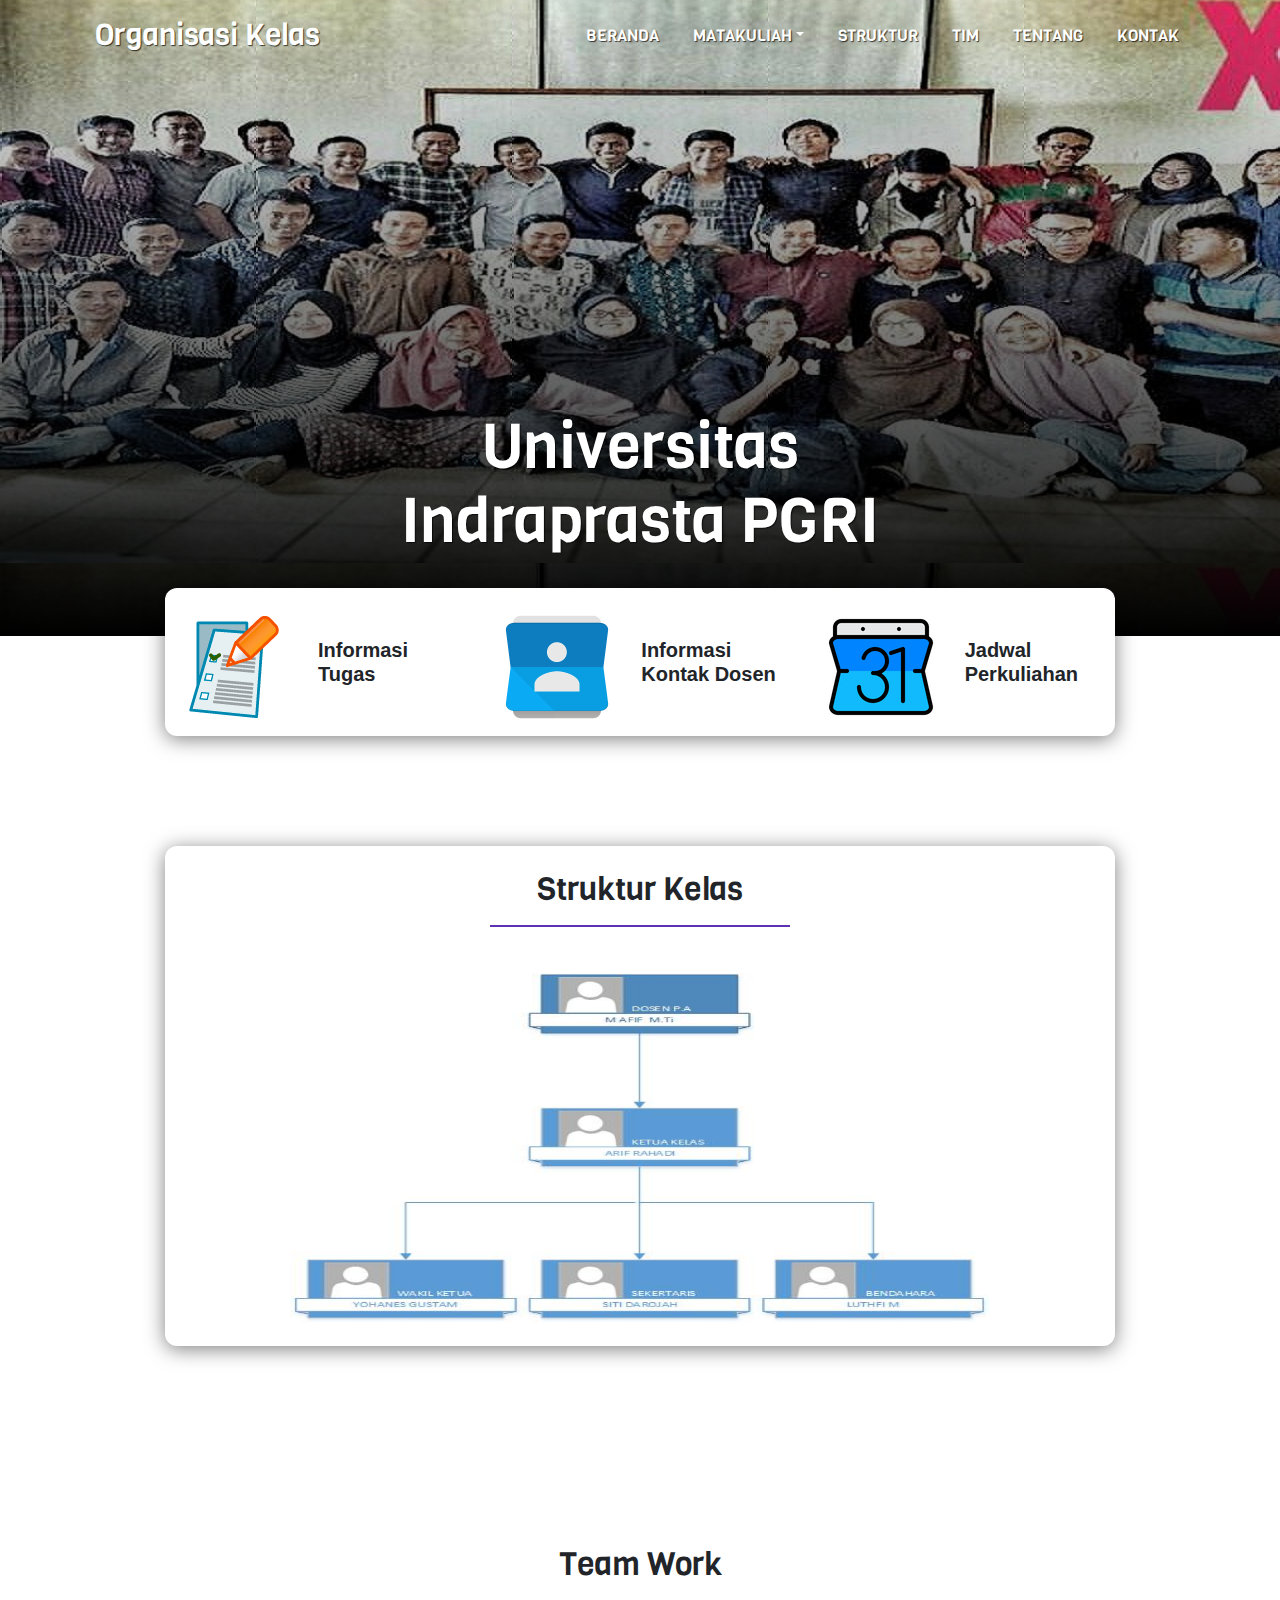
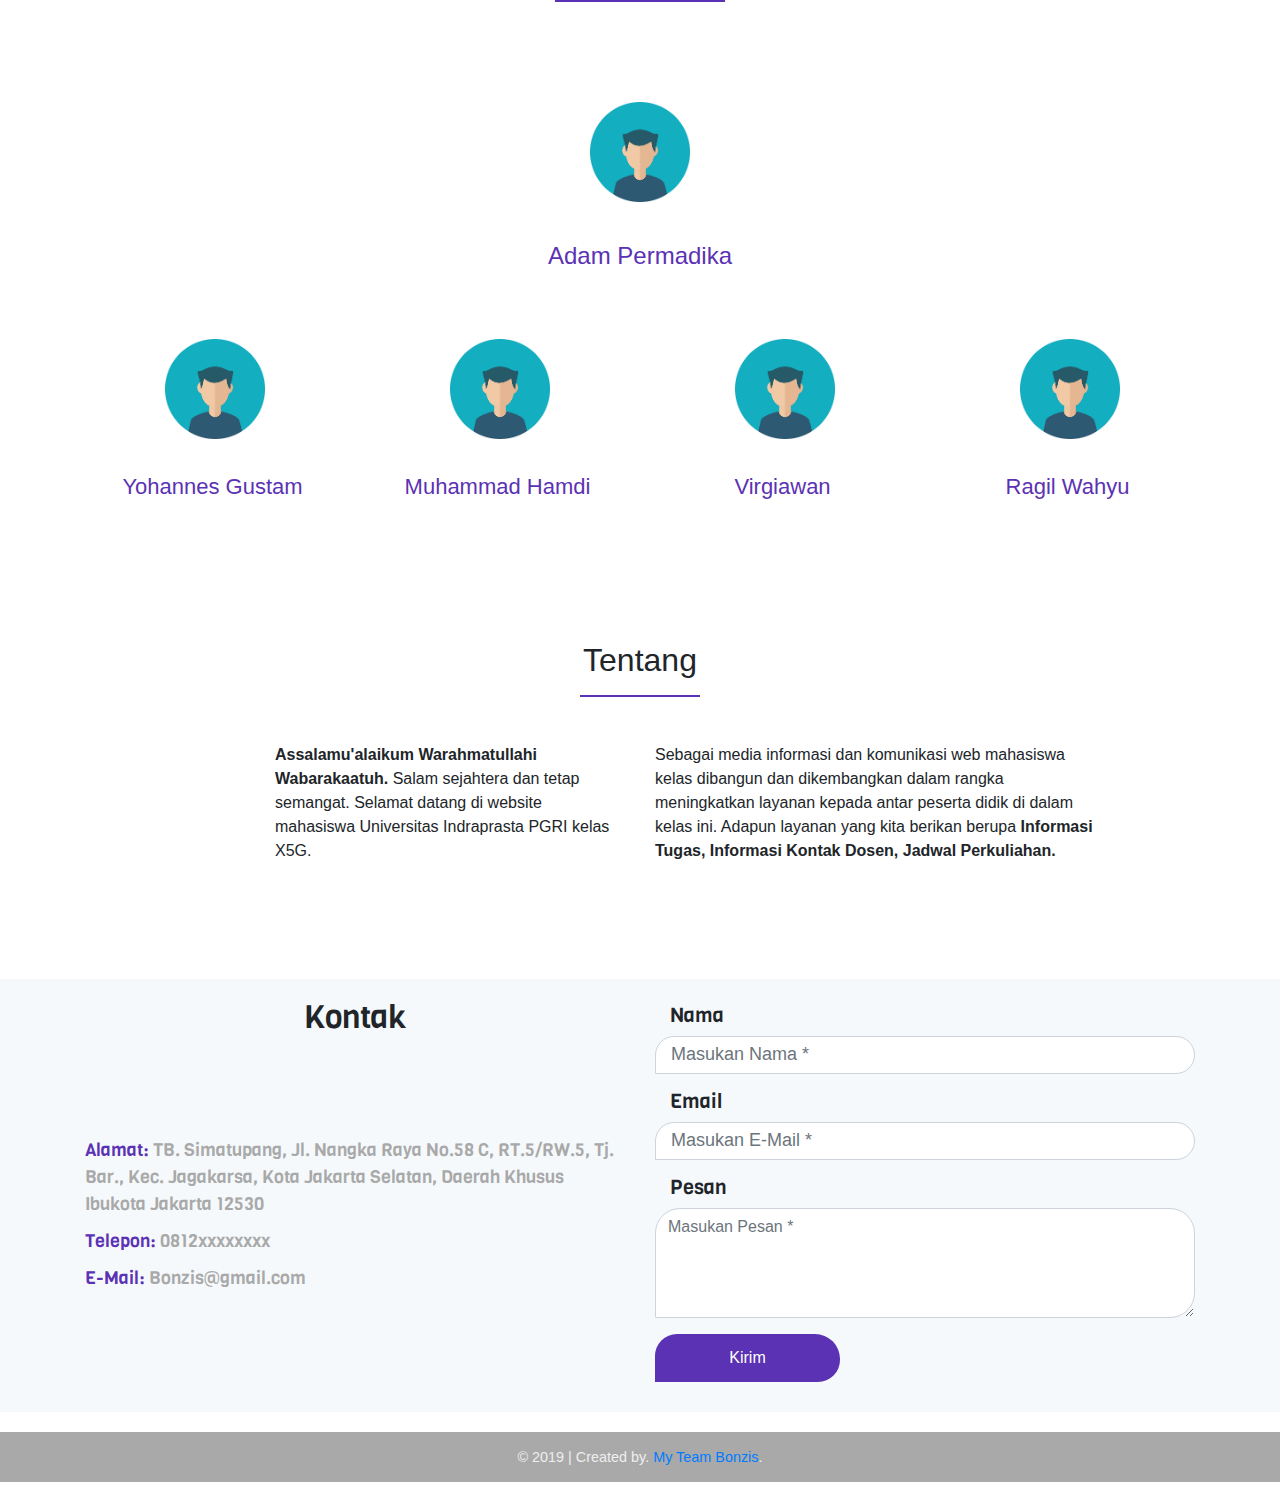
<file: index.html>
<!doctype html>
<html lang="en">

<head>
    <!-- Required meta tags -->
    <meta charset="utf-8">
    <meta name="viewport" content="width=device-width, initial-scale=1, shrink-to-fit=no">

    <!-- Bootstrap CSS -->
    <!-- <link rel="stylesheet" href="https://maxcdn.bootstrapcdn.com/bootstrap/4.0.0/css/bootstrap.min.css" integrity="sha384-Gn5384xqQ1aoWXA+058RXPxPg6fy4IWvTNh0E263XmFcJlSAwiGgFAW/dAiS6JXm" crossorigin="anonymous"> -->
    <link rel="stylesheet" href="css/bootstrap.css">

    <!-- My Fonts -->
    <link href="https://fonts.googleapis.com/css?family=Viga&display=swap" rel="stylesheet">

    <link rel="icon" href="img/icon.png">
    <!-- My css -->
    <link rel="stylesheet" href="css/style.css">



    <title>Organisasi Kelas</title>
</head>

<body>

    <!-- navbar -->

    <nav class="navbar navbar-expand-lg navbar-light ">
        <div class="container">
            <a class="navbar-brand" href="#">Organisasi Kelas</a>
            <button class="navbar-toggler" type="button" data-toggle="collapse" data-target="#navbarNavAltMarkup" aria-controls="navbarNavAltMarkup" aria-expanded="false" aria-label="Toggle navigation">
        <span class="navbar-toggler-icon"></span>
      </button>
            <div class="collapse navbar-collapse" id="navbarNavAltMarkup">
                <div class="navbar-nav ml-auto">
                    <a class="nav-item nav-link active" href="#">Beranda <span class="sr-only">(current)</span></a>
                    <li class="nav-item dropdown">
                        <a class="nav-link dropdown-toggle" href="#" id="navbarDropdownMenuLink" role="button" data-toggle="dropdown" aria-haspopup="true" aria-expanded="false">
                        MataKuliah</a>
                        <div class="dropdown-menu" aria-labelledby="navbarDropdownMenuLink">
                            <a class="dropdown-item" href="infotgs/infotugas-1.html" target="_blank">Sistem Operasi</a>
                            <a class="dropdown-item" href="infotgs/infotugas.html" target="_blank">Pemrograman Web Dasar</a>
                            <!-- <a class="dropdown-item" href="#">Pemrograman Berorientasi Objek Java</a>
                            <a class="dropdown-item" href="#">AutoMata</a> -->
                        </div>
                    </li>
                    <a class="nav-item nav-link" href="#str">Struktur</a>
                    <a class="nav-item nav-link" href="#team">Tim</a>
                    <a class="nav-item nav-link" href="#about">Tentang</a>
                    <a class="nav-item nav-link" href="#contact">Kontak</a>
                </div>
            </div>
        </div>
    </nav>
    <!-- akhir navbar -->

    <!-- jumbotron -->
    <div class="jumbotron jumbotron-fluid">
        <div class="container">
            <h1 class="display-4">Universitas <br> Indraprasta PGRI</h1>
        </div>
    </div>
    <!-- akhir jumbotron -->

    <!-- container -->
    <section class="panel" id="panel">
        <div class="container">
            <!-- panel tengah -->
            <div class="row justify-content-center">
                <div class="col-10 info-panel">
                    <div class="row">
                        <div class="col-lg">
                            <img src="img/fitur-img/tugas.ico" alt="tugas" class="float-left" class="img-fluid">
                            <h5>Informasi Tugas</h5>
                        </div>
                        <div class="col-lg">
                            <img src="img/fitur-img/kontak.ico" alt="Informasi Kontak Dosen" class="float-left" class="img-fluid">
                            <h5>Informasi Kontak Dosen</h5>
                        </div>
                        <div class="col-lg">
                            <img src="img/fitur-img/jadwal.ico" alt="jadwal perkuliahan" class="float-left" class="img-fluid">
                            <h5>Jadwal Perkuliahan</h5>

                        </div>
                    </div>
                </div>
            </div>
            <!-- akhir panel tengah -->
        </div>
    </section>
    <!-- akhir container -->

    <!-- Struktur Organisasi -->
    <section class="str" id="str">
        <div class="container">
            <div class="row justify-content-center">
                <div class="col-10 struktur">
                    <h2>Struktur Kelas </h2>
                    <hr>
                    <img src="img/struktur-img/strukrur-image.jpg" alt="struktur-image" class="img-fluid" title="Struktur Kelas">
                </div>
            </div>
        </div>
    </section>
    <!-- akhir struktur -->

    <!-- team work -->
    <section class="our-Team-area bg-white section_padding_100_50 clearfix" id="team">
        <div class="container">
            <div class="row tim">
                <div class="col-12 text-center">
                    <!-- Heading Text  -->
                    <div class="section-heading">
                        <h2>Team Work</h2>
                        <hr>
                    </div>
                    <a href="profile/profl1.html" target="_blank">
                        <img src="img/team-img/icon-people.png" alt="adam permadika"></a>
                    <div class="member-text-atas">
                        <h4>Adam Permadika</h4>
                    </div>
                </div>
            </div>
            <div class="row tim">
                <div class="col-12 col-md-6 col-lg-3">
                    <div class="single-team-member">
                        <div class="member-image">
                            <a href="profile/profl2.html" target="_blank">

                                <img src="img/team-img/icon-people.png" alt="yoahnes gustam"></a>
                        </div>
                        <div class="member-text">
                            <h4>Yohannes Gustam</h4>
                        </div>
                    </div>
                </div>
                <div class="col-12 col-md-6 col-lg-3">
                    <div class="single-team-member">
                        <div class="member-image">
                            <a href="profile/profil3.html" target="_blank">
                                <img src="img/team-img/icon-people.png" alt="Muhammad hamdi"></a>
                        </div>
                        <div class="member-text">
                            <h4>Muhammad Hamdi</h4>
                        </div>
                    </div>
                </div>
                <div class="col-12 col-md-6 col-lg-3">
                    <div class="single-team-member">
                        <div class="member-image">
                            <a href="profile/profl4.html" target="_blank">
                                <img src="img/team-img/icon-people.png" alt="virgiawan"></a>
                        </div>
                        <div class="member-text">
                            <h4>Virgiawan</h4>
                        </div>
                    </div>
                </div>
                <div class="col-12 col-md-6 col-lg-3">
                    <div class="single-team-member">
                        <div class="member-image">
                            <a href="profile/profl5.html" target="_blank">
                                <img src="img/team-img/icon-people.png" alt="Ragil Wahyu"></a>
                        </div>
                        <div class="member-text">
                            <h4>Ragil Wahyu</h4>
                        </div>
                    </div>
                </div>
            </div>
        </div>
    </section>


    <!-- ***** akhir team work ***** -->

    <!-- awal about -->


    <section class="about" id="about">
        <div class="container">
            <div class="row justify-content-center">
                <div class="tentang">
                    <h2>Tentang</h2>
                    <hr>
                </div>
            </div>
            <div class="tentang-deskripsi">
                <div class="row justify-content-center">
                    <div class="col-sm-4 offset-1">
                        <p> <b> Assalamu'alaikum Warahmatullahi Wabarakaatuh.</b> Salam sejahtera dan tetap semangat. Selamat datang di website mahasiswa Universitas Indraprasta PGRI kelas X5G. </p>
                    </div>
                    <div class="col-sm-5">
                        <p>Sebagai media informasi dan komunikasi web mahasiswa kelas dibangun dan dikembangkan dalam rangka meningkatkan layanan kepada antar peserta didik di dalam kelas ini. Adapun layanan yang kita berikan berupa <b>Informasi Tugas,  Informasi
                            Kontak Dosen,  Jadwal Perkuliahan.</b></p>
                    </div>
                </div>
            </div>
        </div>

    </section>
    <!-- akhir about -->

    <!-- ***** awal kontak ***** -->
    <section class="footer-contact-area section_padding_100 clearfix" id="contact">
        <div class="container">
            <div class="row">

                <div class="col-md-6">
                    <!-- Heading Text  -->
                    <div class="section-heading">
                        <h2>Kontak</h2>

                        <div class="line-shape"></div>
                    </div>
                    <div class="footer-text">

                    </div>
                    <div class="alamat-text">
                        <p><span>Alamat:</span> TB. Simatupang, Jl. Nangka Raya No.58 C, RT.5/RW.5, Tj. Bar., Kec. Jagakarsa, Kota Jakarta Selatan, Daerah Khusus Ibukota Jakarta 12530</p>
                    </div>
                    <div class="telepon-text">
                        <p><span>Telepon:</span> 0812xxxxxxxx</p>
                    </div>
                    <div class="email-text">
                        <p><span>E-Mail:</span> Bonzis@gmail.com</p>
                    </div>
                </div>
                <div class="col-md-6">
                    <!-- Awal Form -->
                    <div class="contact_from">
                        <form action="#" method="post">
                            <!-- awal pesan -->
                            <div class="contact_input_area">
                                <div class="row">
                                    <!-- 1 inputan awal -->
                                    <div class="col-md-12">
                                        <div class="form-group">
                                            <h5>Nama</h5><input type="text" class="form-control" name="name" id="name" placeholder="Masukan Nama *" required>
                                        </div>
                                    </div>
                                    <!-- 1 inputan awal -->
                                    <div class="col-md-12">
                                        <div class="form-group">
                                            <h5>Email</h5><input type="email" class="form-control" name="email" id="email" placeholder="Masukan E-Mail *" required>
                                        </div>
                                    </div>
                                    <!-- 1 inputan awal -->
                                    <div class="col-12">
                                        <div class="form-group">
                                            <h5>Pesan</h5><textarea name="message" class="form-control" id="message" cols="30" rows="4" placeholder="Masukan Pesan *" required></textarea>
                                        </div>
                                    </div>
                                    <!-- Tombol Kirim -->
                                    <div class="col-12">
                                        <button type="submit" class="btn submit-btn">Kirim</button>
                                    </div>
                                </div>
                            </div>
                            <!-- akhir inputan pesan -->
                        </form>
                    </div>
                    <!-- akhir form -->
                </div>
            </div>
        </div>
    </section>
    <!-- ***** akhir kontak ***** -->

    <!--footer-->
    <footer>
        <div class="container text-center">
            <div class="row">
                <div class="col-sm-12">
                    <p>&copy; 2019 | Created by. <a href="https://www.instagram.com/adam.permadika">My Team Bonzis</a>.
                    </p>
                </div>
            </div>
        </div>
    </footer>
    <!--akhir footer-->

    <!-- Optional JavaScript -->
    <!-- jQuery first, then Popper.js, then Bootstrap JS -->
    <!-- Jquery-2.2.4 JS -->
    <!-- <script src="js/jquery-2.2.4.min.js"></script> -->

    <!-- Popper js -->
    <!-- <script src="js/popper.min.js"></script> -->

    <!-- Bootstrap-4 Beta JS -->
    <!-- <script src="js/bootstrap.min.js"></script> -->

    <!-- All Plugins JS -->
    <!-- <script src="js/plugins.js"></script> -->

    <!-- Slick Slider Js-->
    <!-- <script src="js/slick.min.js"></script> -->

    <!-- Footer Reveal JS -->
    <!-- <script src="js/footer-reveal.min.js"></script> -->

    <!--Active JS -->
    <!-- <script src="js/active.js"></script> -->

    <script src="https://code.jquery.com/jquery-3.2.1.slim.min.js" integrity="sha384-KJ3o2DKtIkvYIK3UENzmM7KCkRr/rE9/Qpg6aAZGJwFDMVNA/GpGFF93hXpG5KkN" crossorigin="anonymous">
    </script>
    <script src="https://cdnjs.cloudflare.com/ajax/libs/popper.js/1.12.9/umd/popper.min.js" integrity="sha384-ApNbgh9B+Y1QKtv3Rn7W3mgPxhU9K/ScQsAP7hUibX39j7fakFPskvXusvfa0b4Q" crossorigin="anonymous">
    </script>
    <script src="https://maxcdn.bootstrapcdn.com/bootstrap/4.0.0/js/bootstrap.min.js" integrity="sha384-JZR6Spejh4U02d8jOt6vLEHfe/JQGiRRSQQxSfFWpi1MquVdAyjUar5+76PVCmYl" crossorigin="anonymous">
    </script>
</body>

</html>
</file>
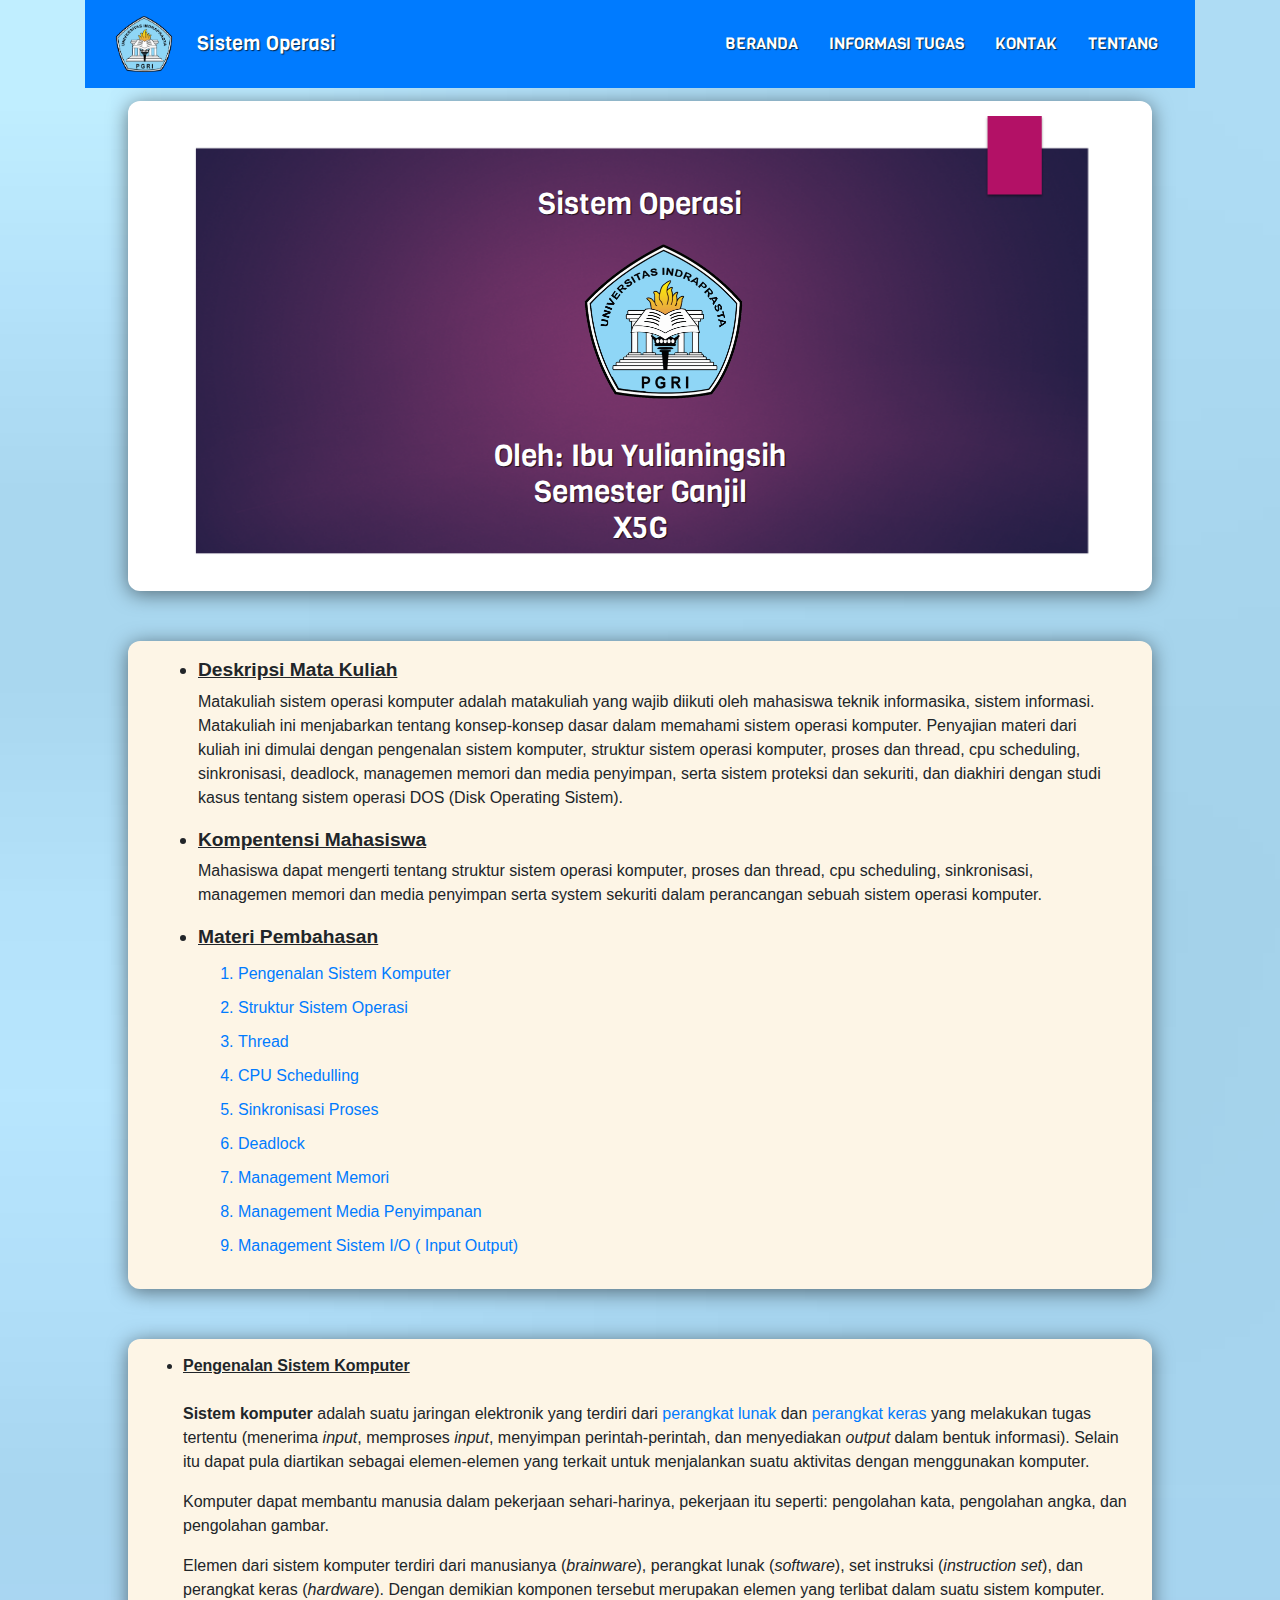
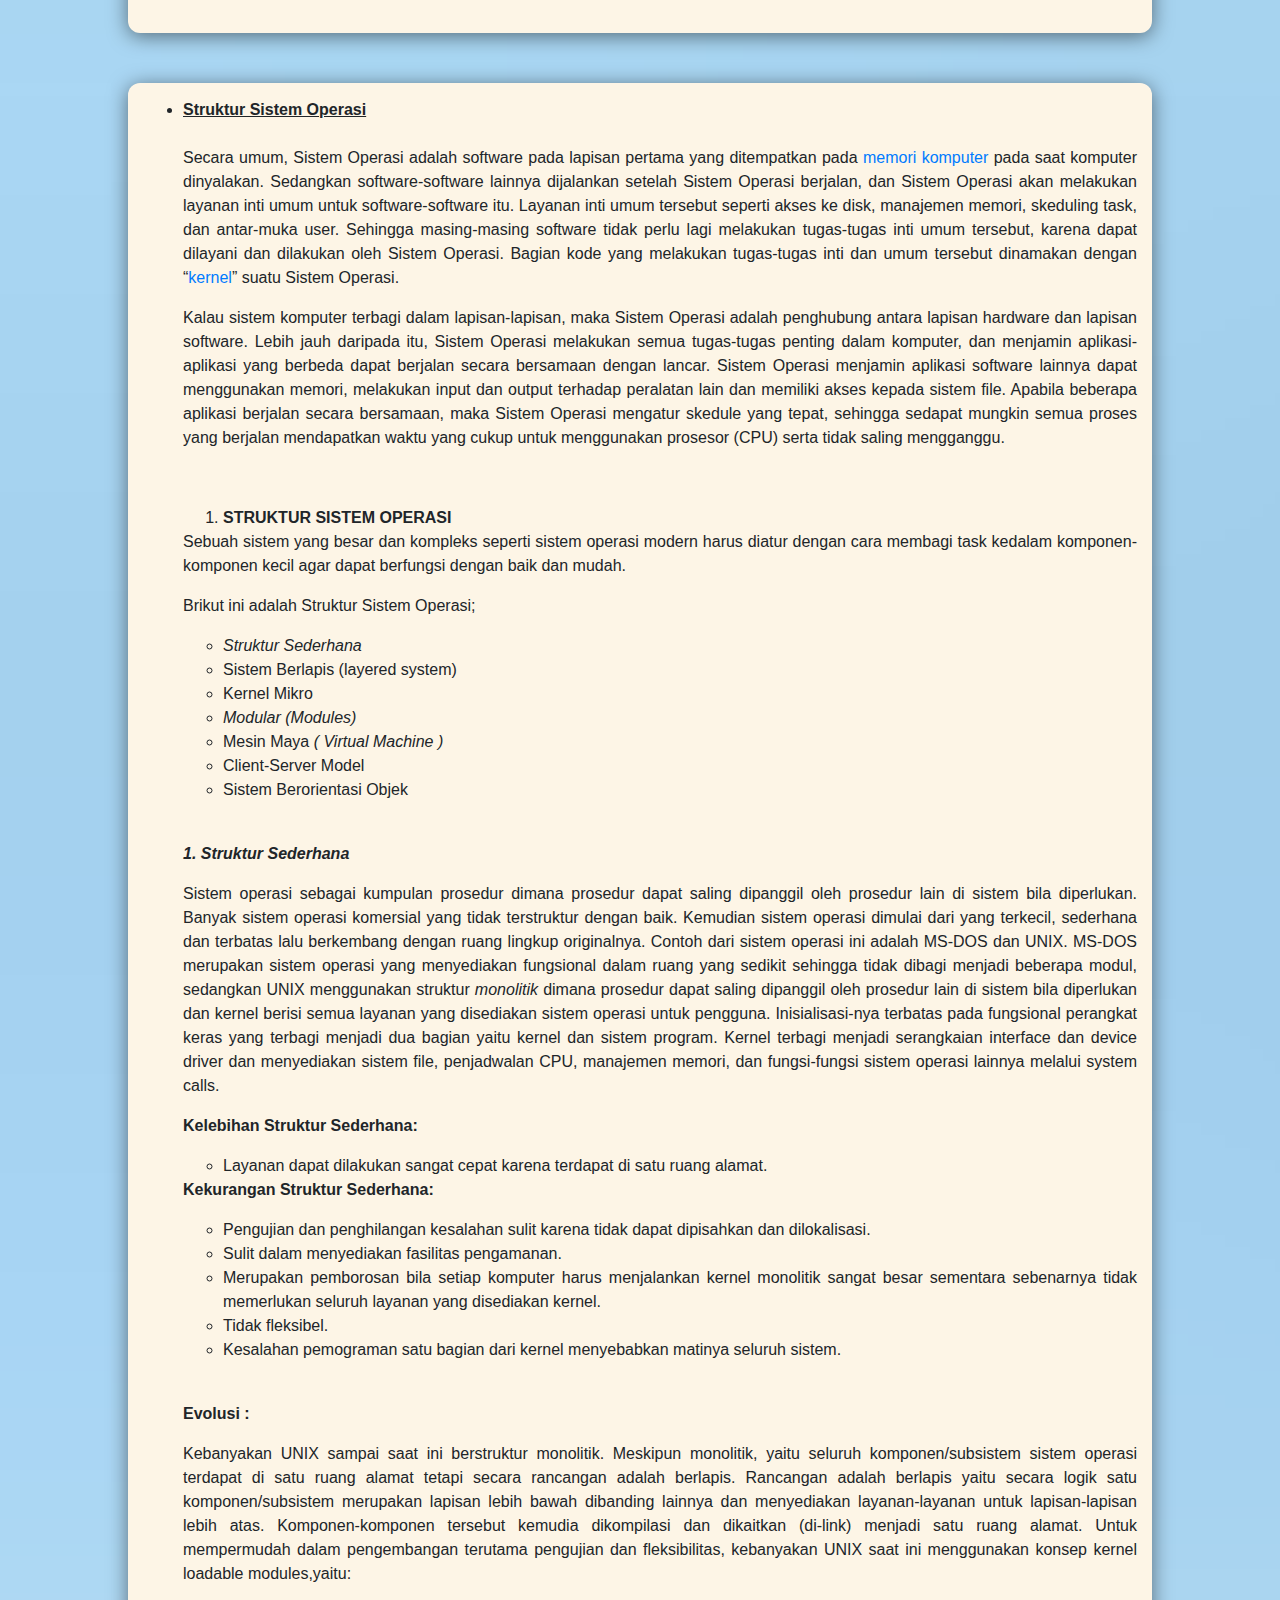
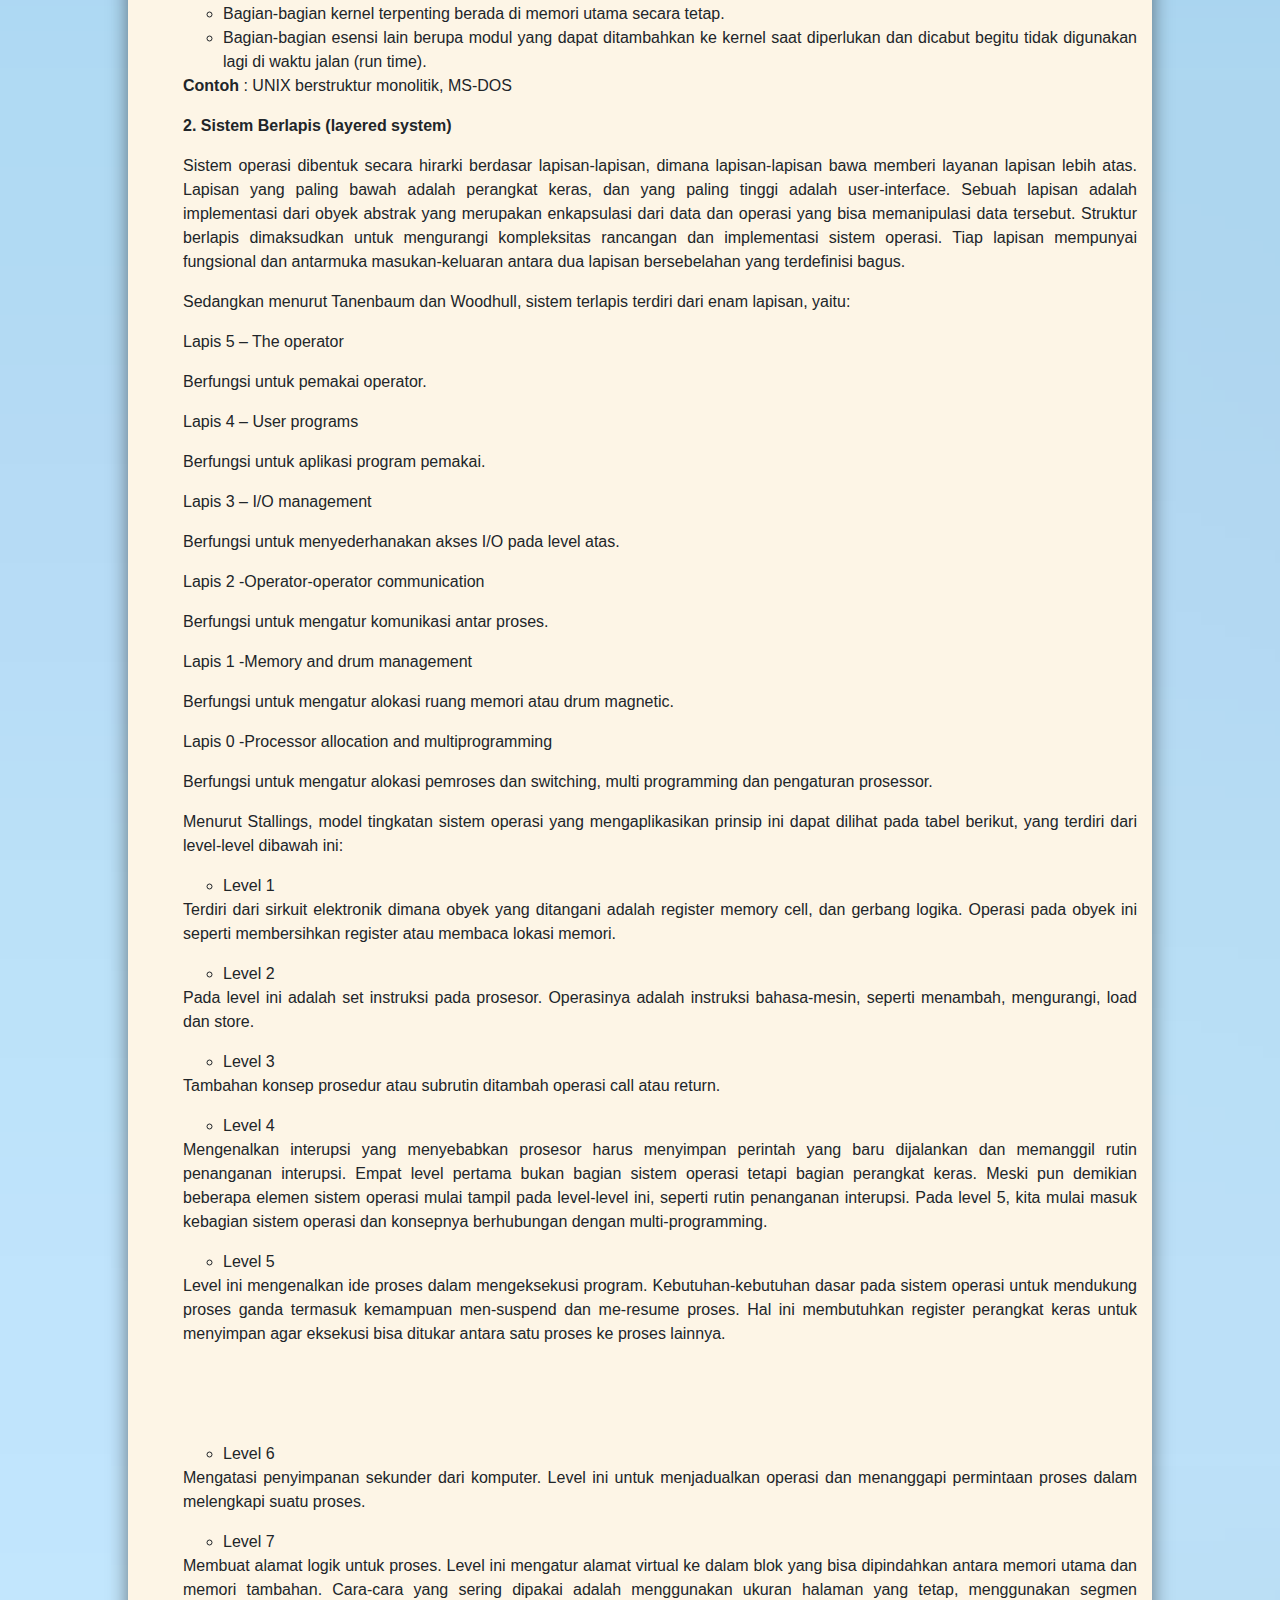
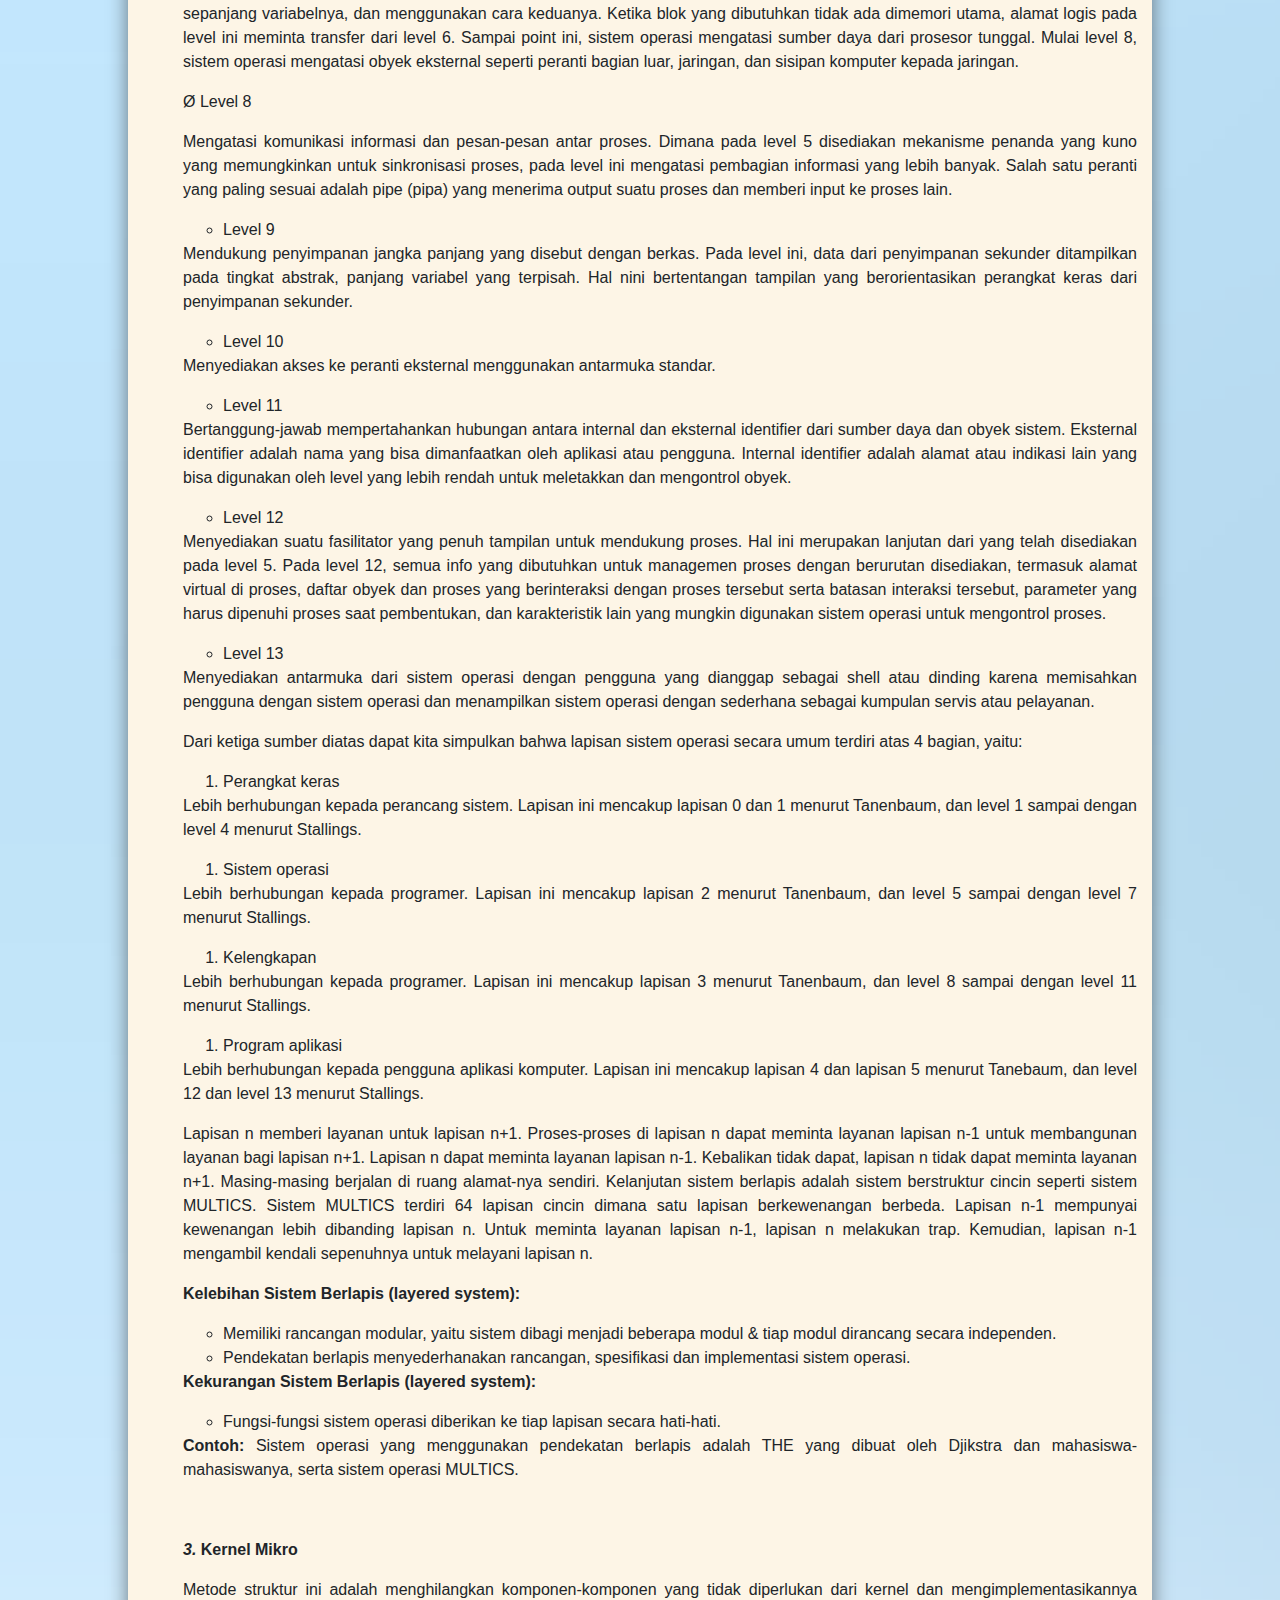
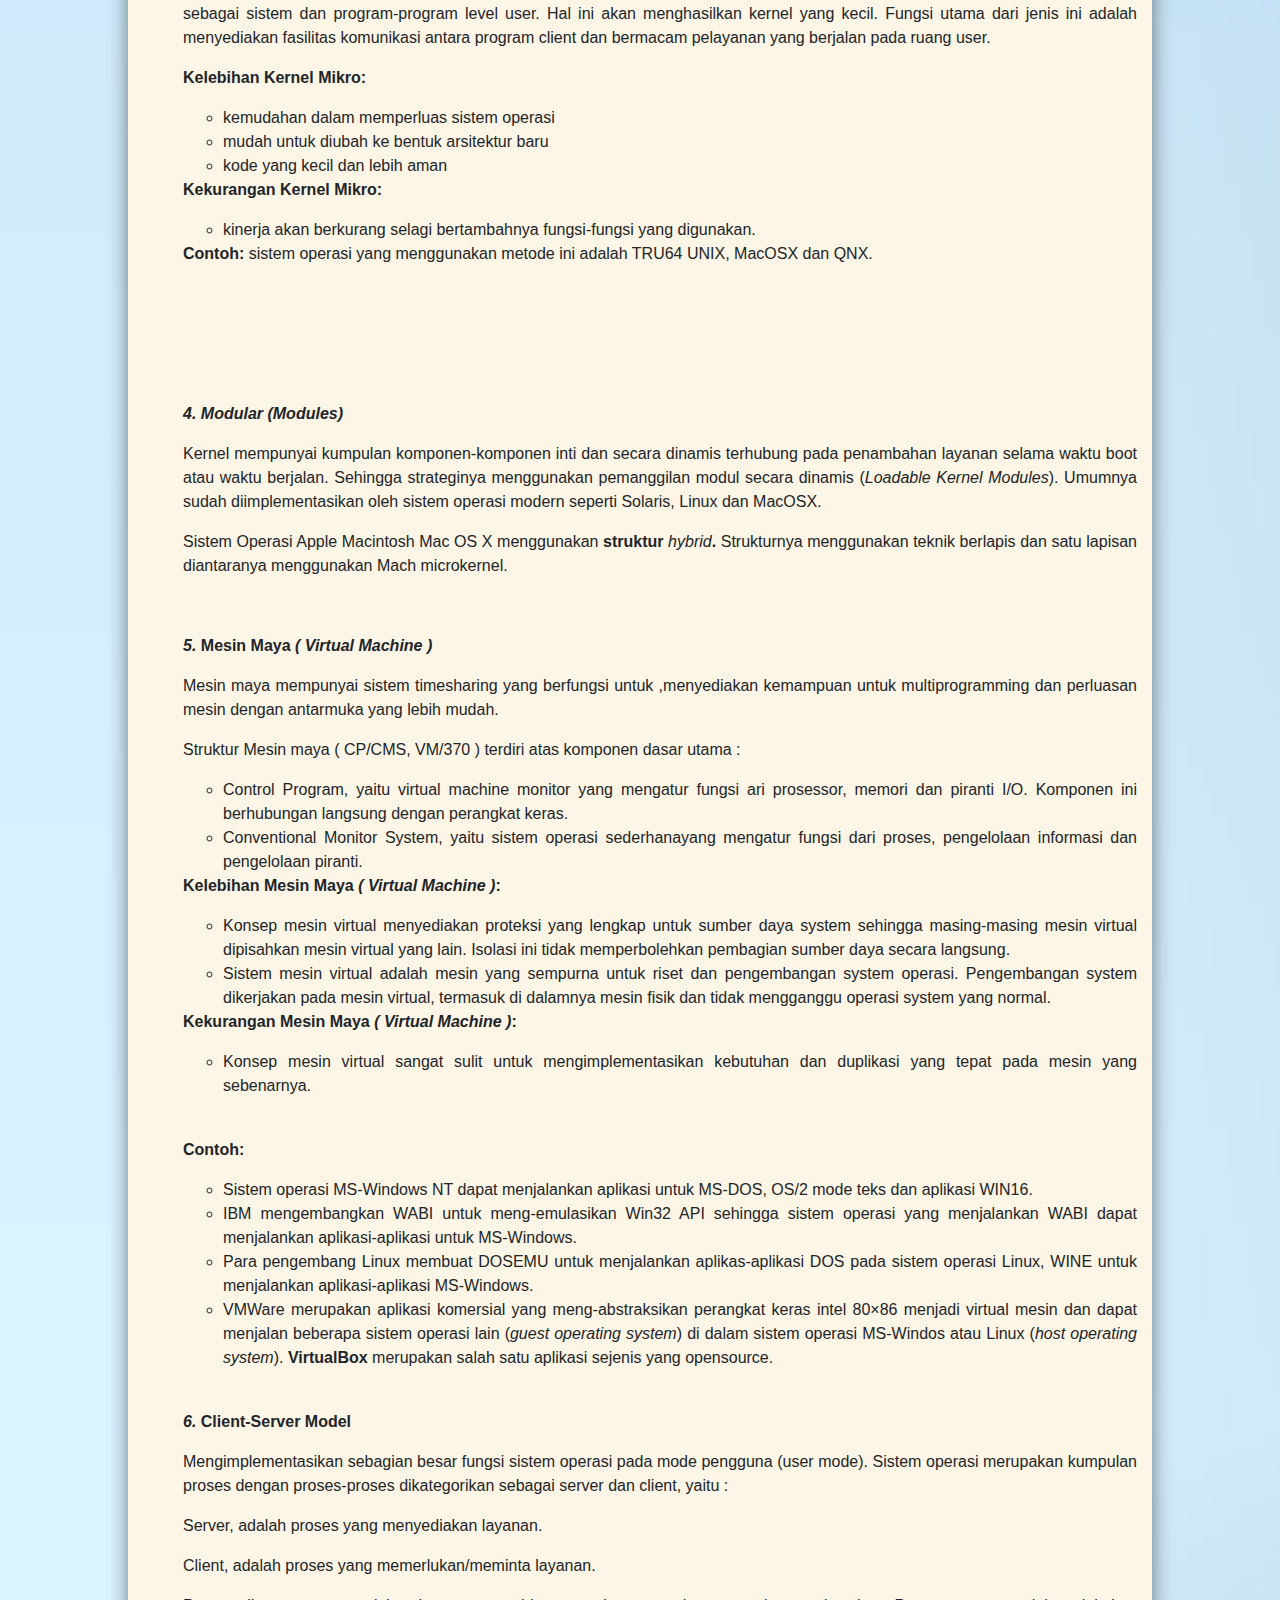
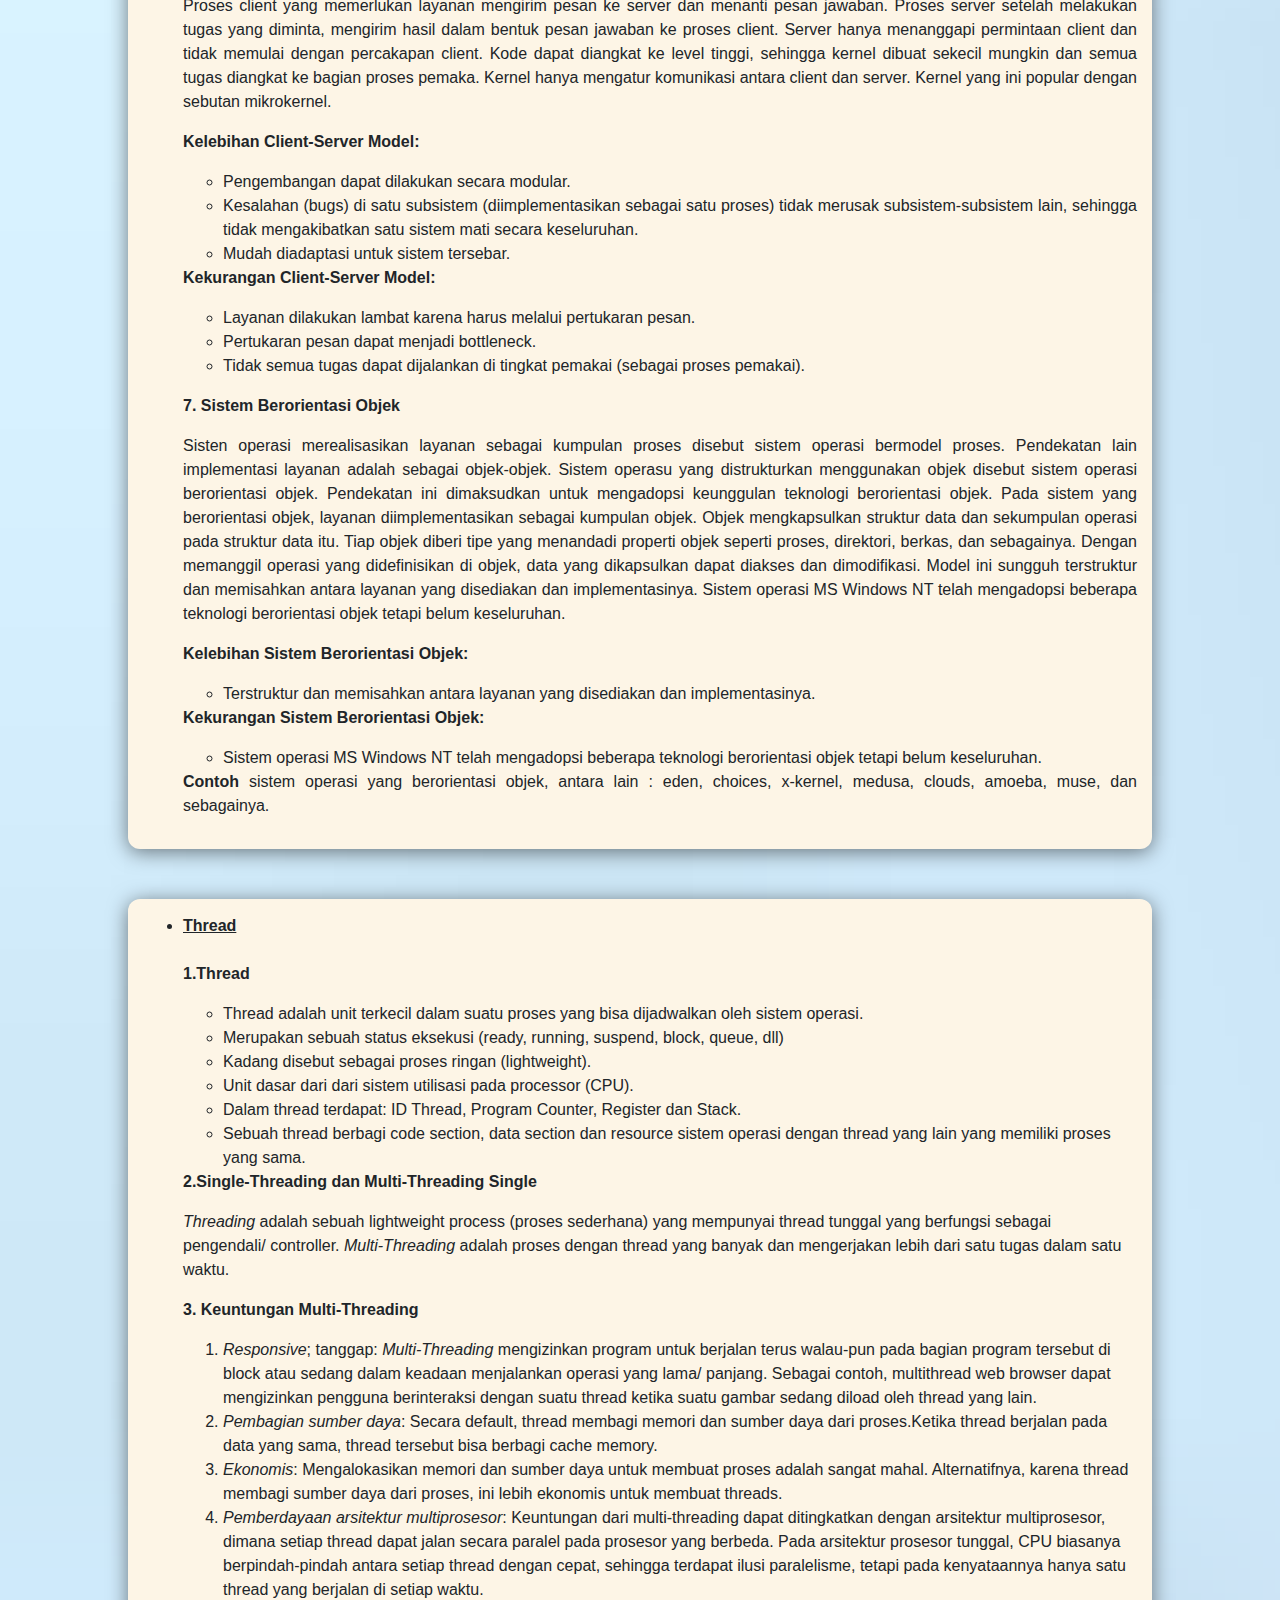
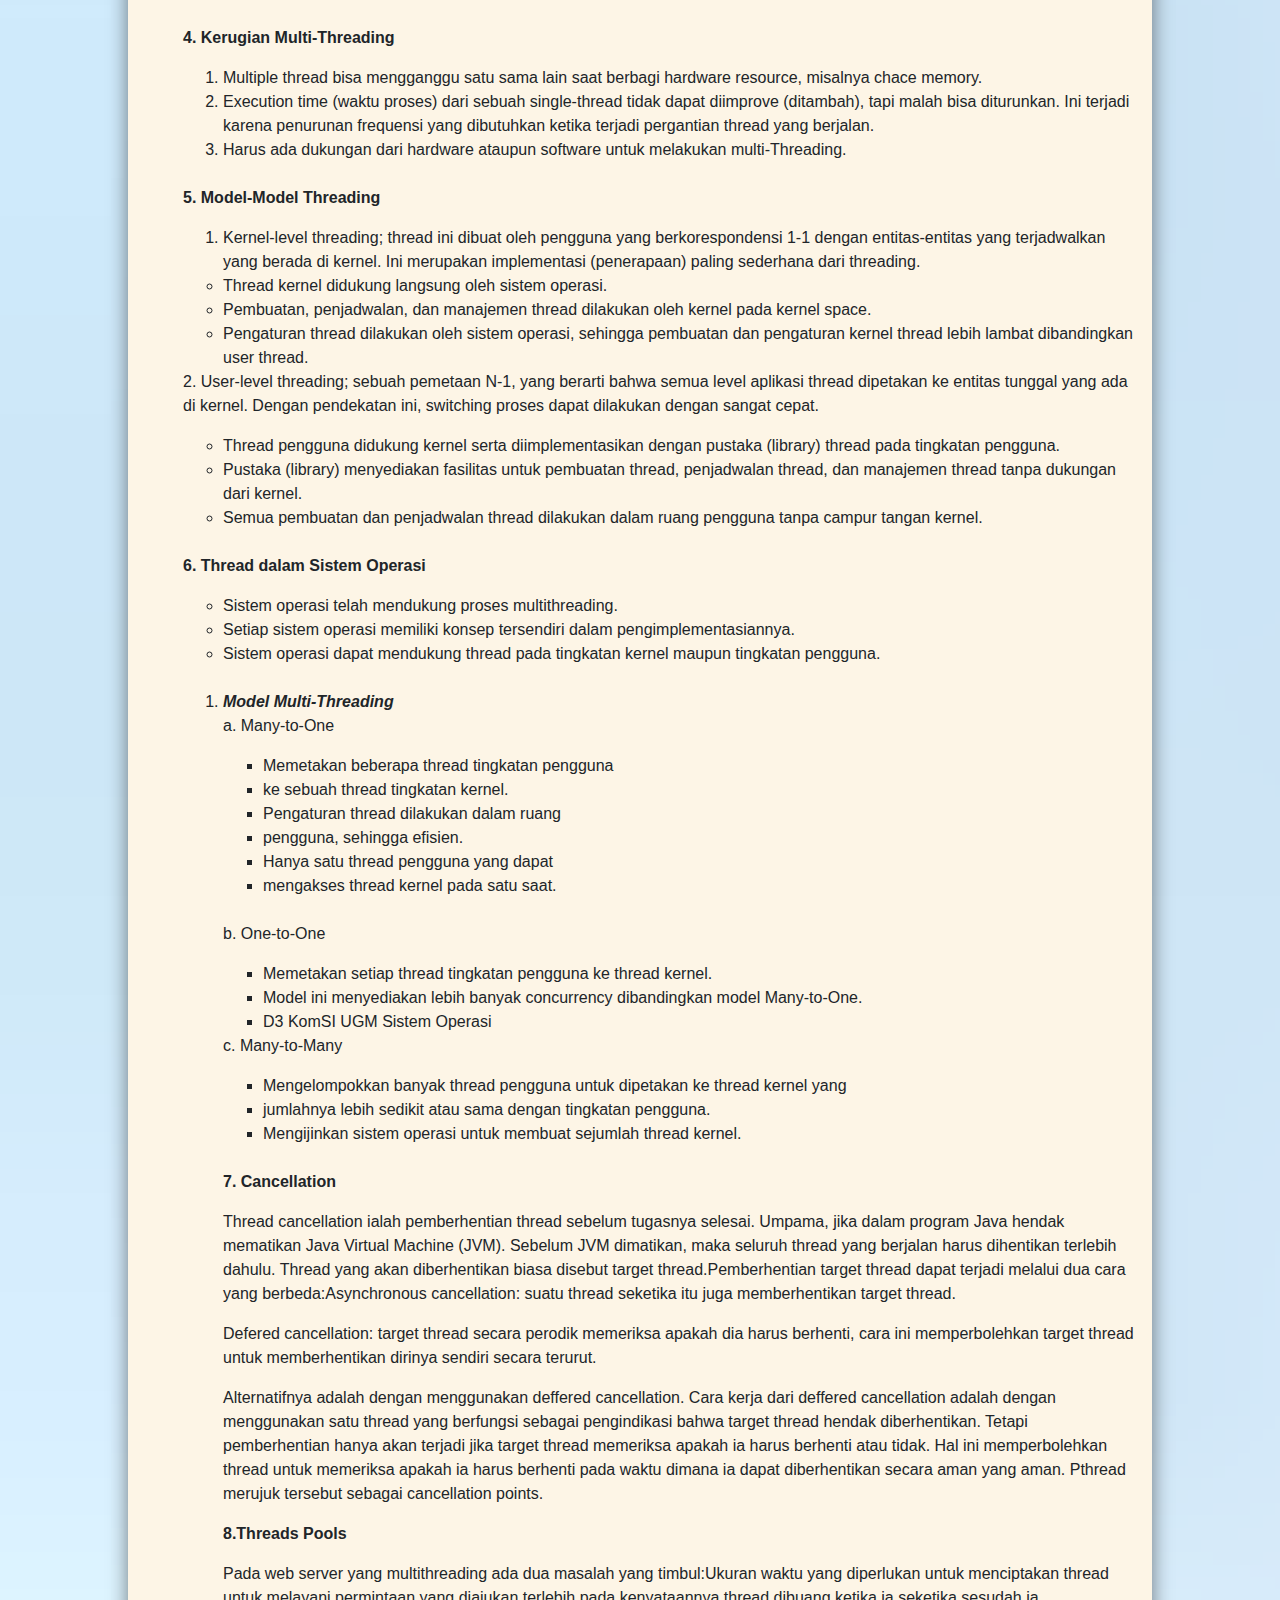
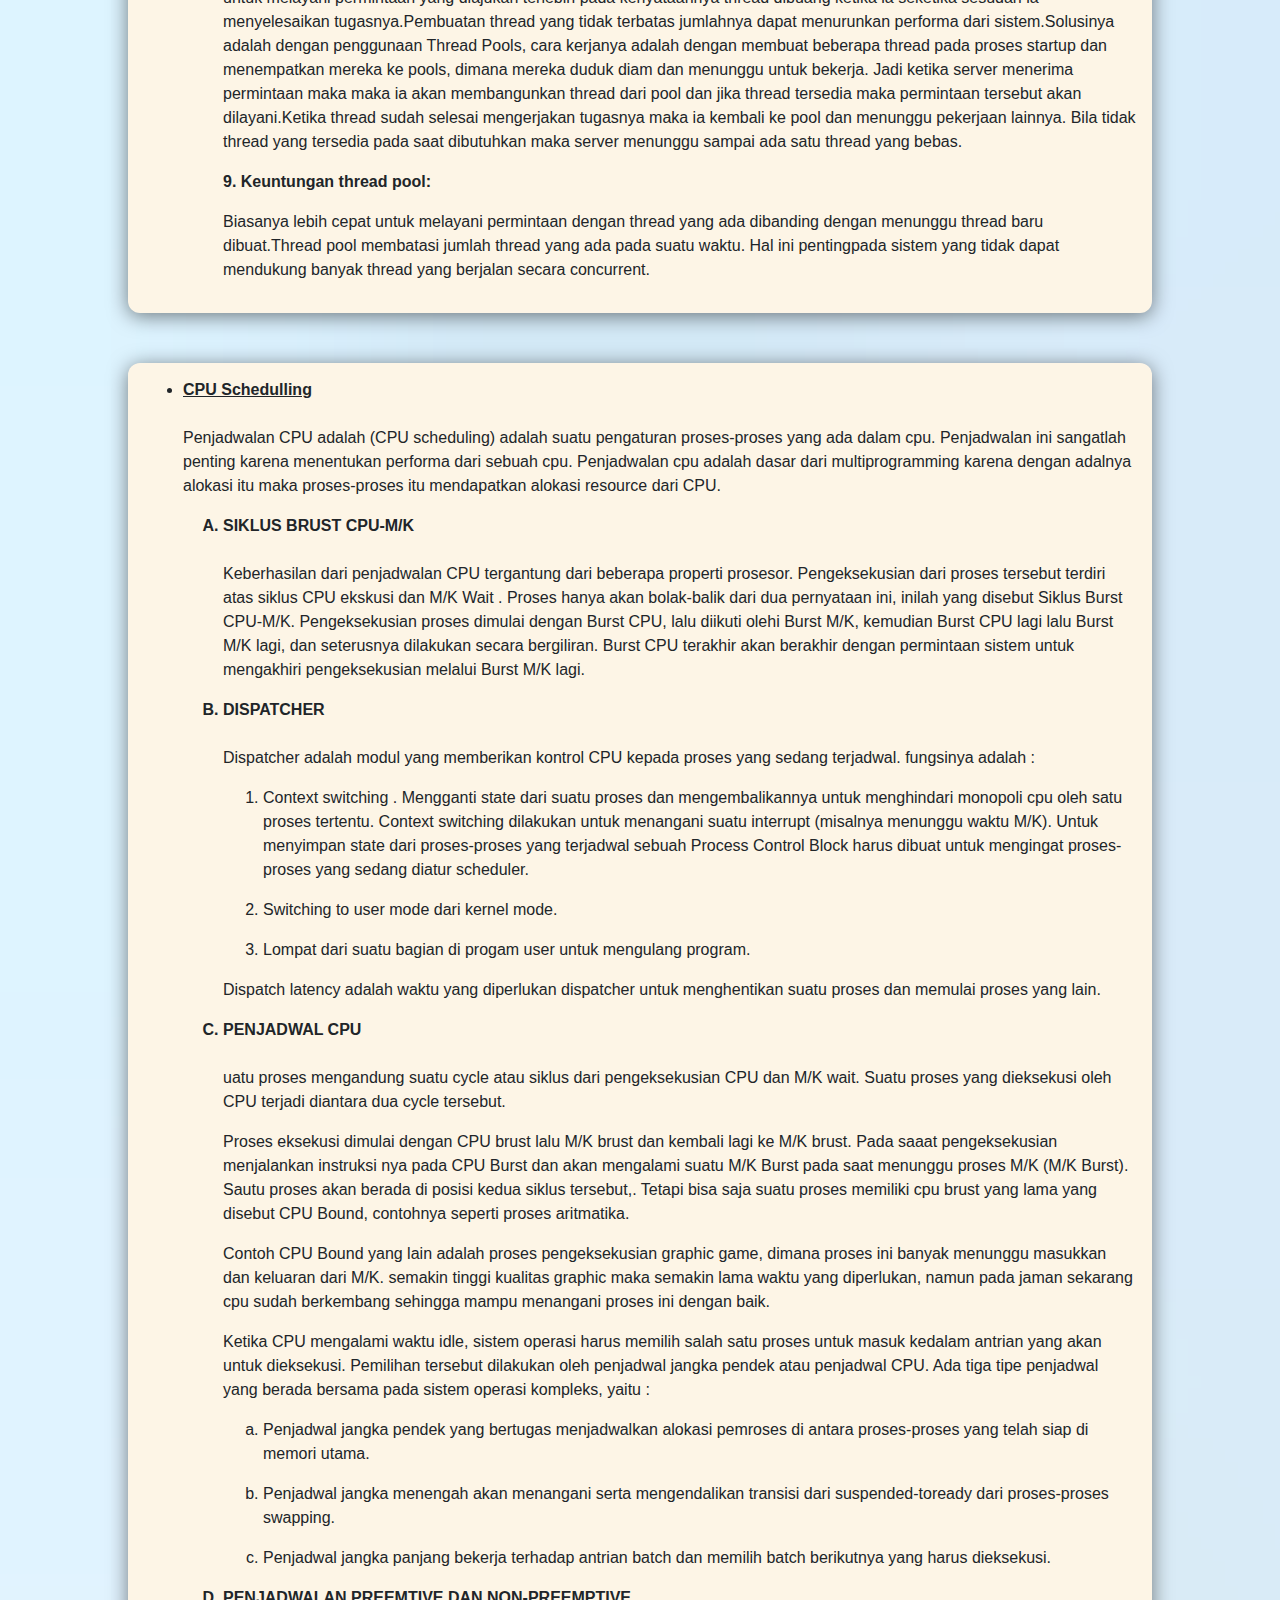
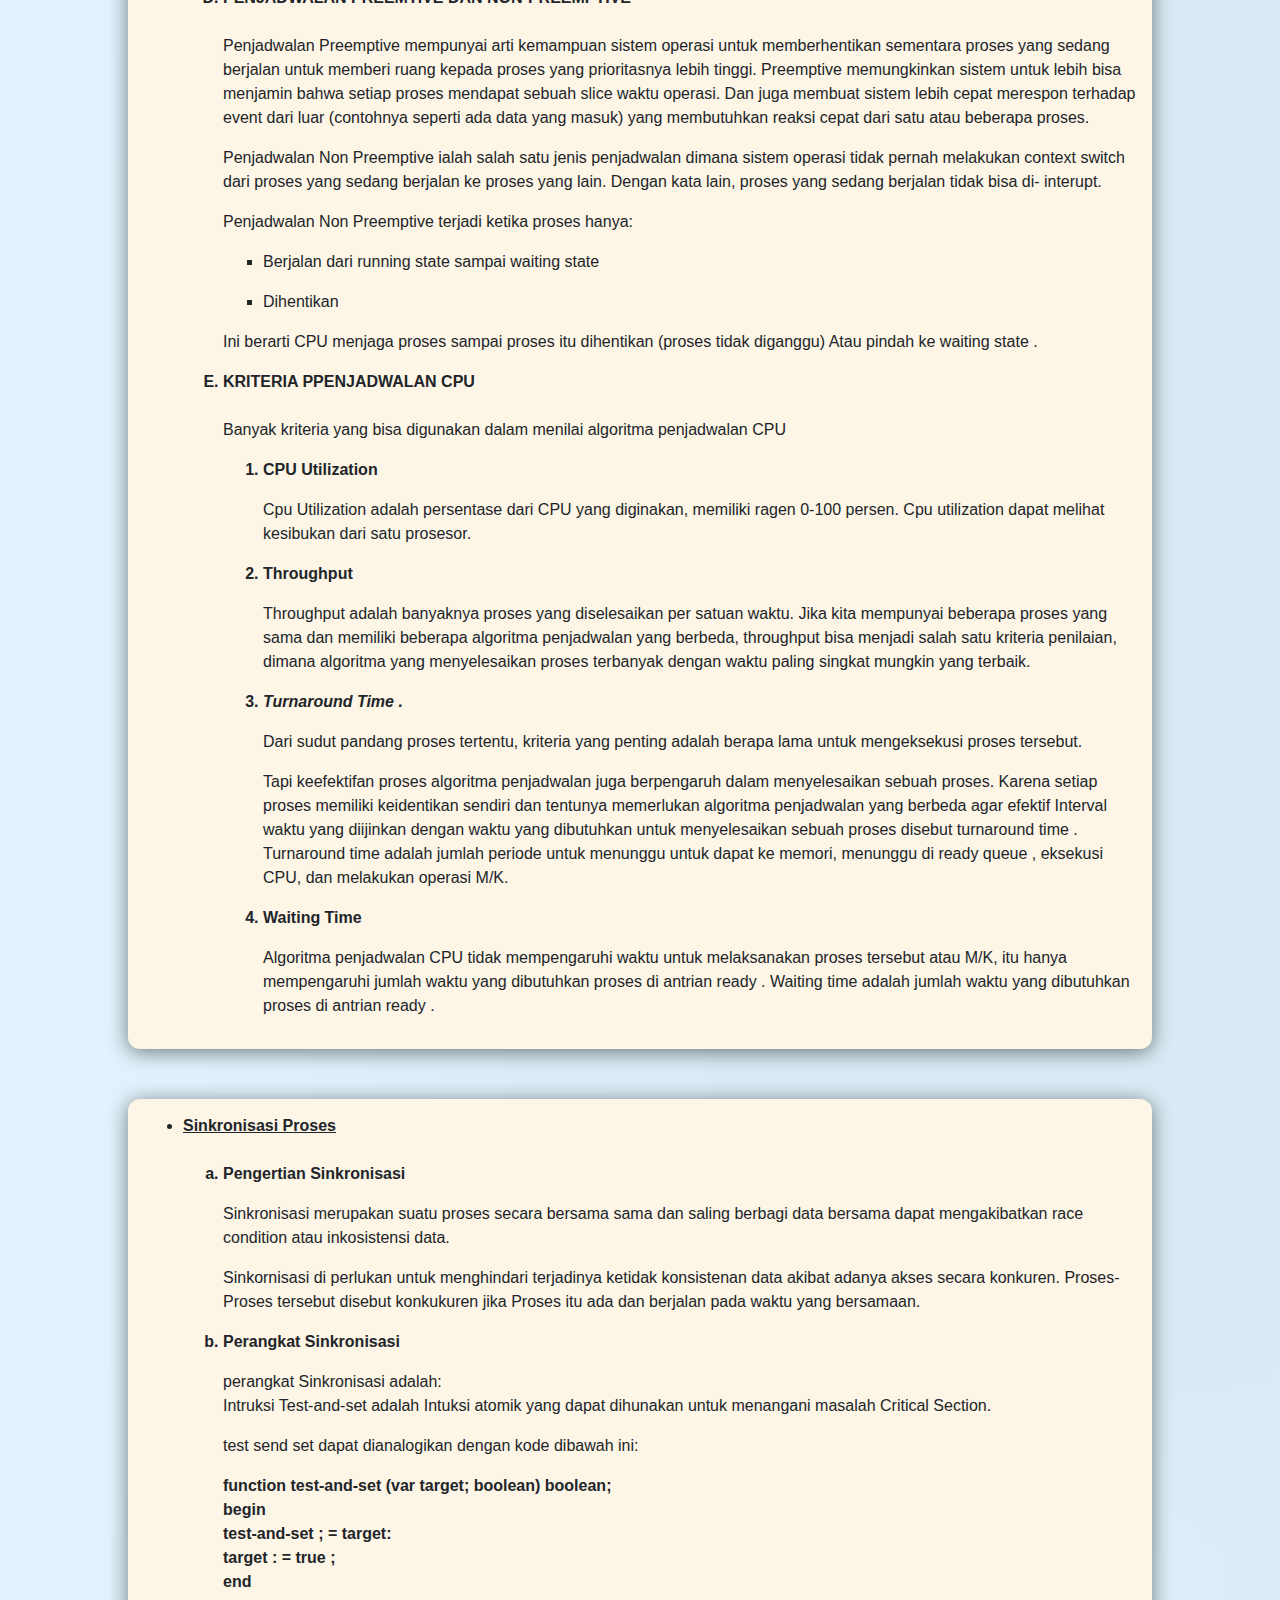
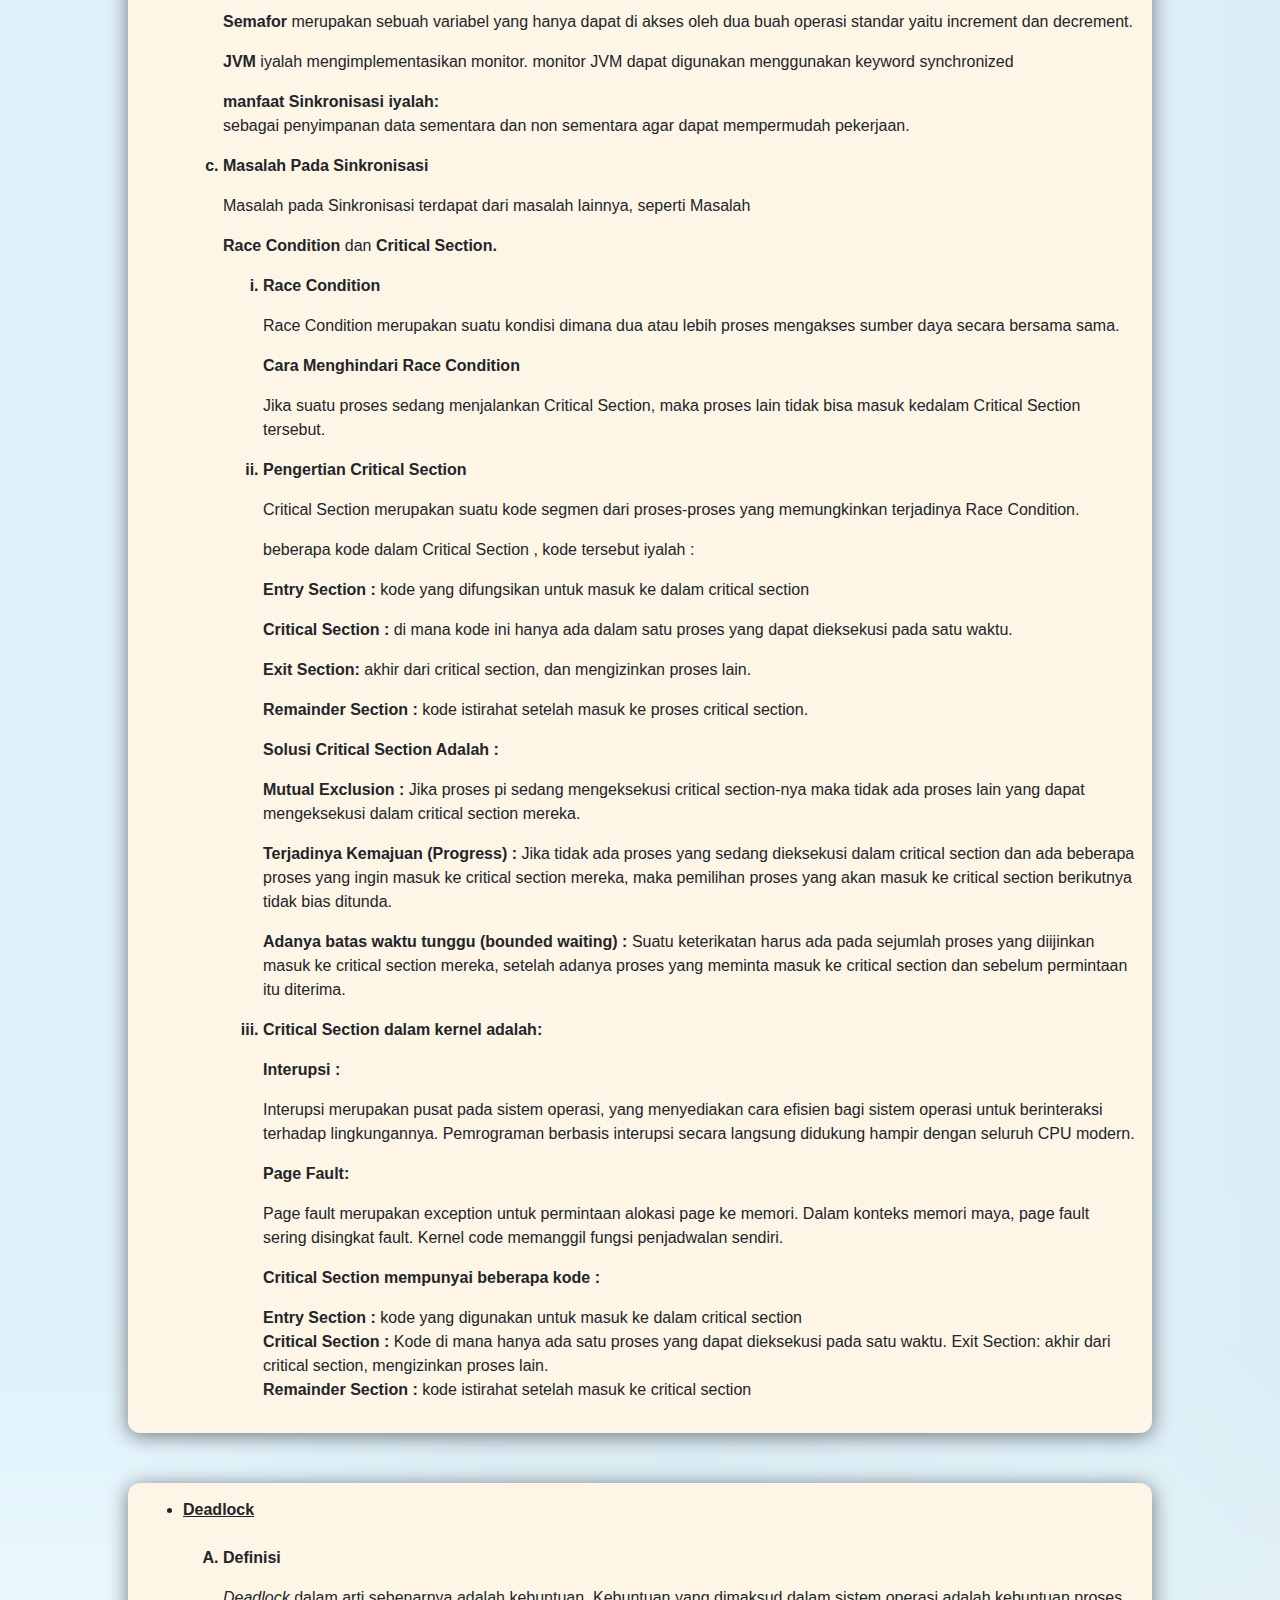
<file: infotgs/infotugas-1.html>
<!doctype html>
<html lang="en">

<head>
    <!-- Required meta tags -->
    <meta charset="utf-8">
    <meta name="viewport" content="width=device-width, initial-scale=1, shrink-to-fit=no">

    <!-- Bootstrap CSS -->
    <link rel="stylesheet" href="https://stackpath.bootstrapcdn.com/bootstrap/4.3.1/css/bootstrap.min.css" integrity="sha384-ggOyR0iXCbMQv3Xipma34MD+dH/1fQ784/j6cY/iJTQUOhcWr7x9JvoRxT2MZw1T" crossorigin="anonymous">
    <link rel="stylesheet" href="../css/bootstrap.css">
    <link rel="stylesheet" href="tugas-1.css" type="text/css">
    <link rel="icon" href="../img/icon.png">

    <link href="https://fonts.googleapis.com/css?family=Viga&display=swap" rel="stylesheet">

    <title>Sistem Operasi</title>
</head>

<body>

    <!-- awal navbar -->

    <div class="container">
        <nav class="navbar navbar-expand-lg navbar-light bg-primary nav-border">
            <img src="../img/icon.png" alt="icon">
            <p class="navbar-brand mt-3">Sistem Operasi</p>
            <button class="navbar-toggler" type="button" data-toggle="collapse" data-target="#navbarNavDropdown" aria-controls="navbarNavDropdown" aria-expanded="false" aria-label="Toggle navigation">
                  <span class="navbar-toggler-icon"></span>
                </button>
            <div class="collapse navbar-collapse" id="navbarNavDropdown">
                <div class="nav-text ml-auto">
                    <ul class="navbar-nav mr-2">
                        <li class="nav-item active">
                            <a class="nav-link" href="../index.html">Beranda<span class="sr-only">(current)</span></a>
                        </li>
                        <li class="nav-item active">
                            <a class="nav-link" href="#info-tugas">Informasi Tugas<span class="sr-only">(current)</span></a>
                        </li>
                        <li class="nav-item active">
                            <a class="nav-link" href="../index.html#contact">Kontak<span class="sr-only">(current)</span></a>
                        </li>
                        <li class="nav-item active">
                            <a class="nav-link" href="../index.html#about">Tentang<span class="sr-only">(current)</span></a>
                        </li>

                    </ul>
                </div>
            </div>
        </nav>
    </div>

    <!-- akhir navbar -->

    <!-- awal judul -->
    <section class="judul" id="judul">

        <div class="container">
            <div class="row">
                <div class="col ">
                    <div class="gambar txt">
                        <img src="img/bg-judul.png" alt="">
                        <h5 class="display-4">Sistem Operasi <br><br><br><br><br><br><br>Oleh: Ibu Yulianingsih <br>Semester Ganjil <br>X5G</h5>
                    </div>
                </div>
            </div>
            <img src="../img/icon.png" alt="" class="gambar2">
        </div>
    </section>

    <!-- akhir judul -->

    <!-- awal deskripsi -->
    <section class="deskripsi" id="deskripsi">

        <div class="container">
            <div class="row">
                <div class="col">
                    <div class="teks-deskripsi">
                        <ul>
                            <li>
                                <b><u> Deskripsi Mata Kuliah</u></b>
                            </li>
                            <p>Matakuliah sistem operasi komputer adalah matakuliah yang wajib diikuti oleh mahasiswa teknik informasika, sistem informasi. Matakuliah ini menjabarkan tentang konsep-konsep dasar dalam memahami sistem operasi komputer. Penyajian
                                materi dari kuliah ini dimulai dengan pengenalan sistem komputer, struktur sistem operasi komputer, proses dan thread, cpu scheduling, sinkronisasi, deadlock, managemen memori dan media penyimpan, serta sistem proteksi
                                dan sekuriti, dan diakhiri dengan studi kasus tentang sistem operasi DOS (Disk Operating Sistem).
                            </p>
                            <li>
                                <b><u> Kompentensi Mahasiswa</u></b>
                            </li>
                            <p>Mahasiswa dapat mengerti tentang struktur sistem operasi komputer, proses dan thread, cpu scheduling, sinkronisasi, managemen memori dan media penyimpan serta system sekuriti dalam perancangan sebuah sistem operasi komputer.
                            </p>
                            <li>
                                <b><u> Materi Pembahasan</u></b>
                                <div class="mp">
                                    <ol>
                                        <a href="#sistem-komputer">
                                            <li> Pengenalan Sistem Komputer</li>
                                        </a>
                                        <a href="#sistem-operasi">
                                            <li> Struktur Sistem Operasi</li>
                                        </a>
                                        <a href="#thread">
                                            <li> Thread</li>
                                        </a>
                                        <a href="#cpu-schedule">
                                            <li> CPU Schedulling</li>
                                        </a>
                                        <a href="#sinkron-proses">
                                            <li> Sinkronisasi Proses</li>
                                        </a>
                                        <a href="#lock">
                                            <li> Deadlock</li>
                                        </a>
                                        <a href="#manage-memori">
                                            <li> Management Memori</li>
                                        </a>
                                        <a href="#manage-penyimpanan">
                                            <li> Management Media Penyimpanan</li>
                                        </a>
                                        <a href="#manage-io">
                                            <li> Management Sistem I/O ( Input Output)</li>
                                        </a>
                                    </ol>
                                </div>
                            </li>
                        </ul>
                    </div>
                </div>
            </div>
        </div>
    </section>

    <!-- akhir deskripsi -->

    <!-- awal materi SO -->
    <section class="sistem-komputer" id="sistem-komputer">
        <div class="container materi">
            <div class="row">
                <div class="col">
                    <div class="materi-so">
                        <ul>
                            <li>
                                <b><u> Pengenalan Sistem Komputer</u></b>
                            </li><br>
                            <p><b>Sistem komputer</b> adalah suatu jaringan elektronik yang terdiri dari <a href="/wiki/Perangkat_lunak" title="Perangkat lunak">perangkat lunak</a> dan <a href="/wiki/Perangkat_keras" title="Perangkat keras">perangkat keras</a>                                yang melakukan tugas tertentu (menerima <i>input</i>, memproses <i>input</i>, menyimpan perintah-perintah, dan menyediakan <i>output</i> dalam bentuk informasi). Selain itu dapat pula diartikan sebagai elemen-elemen yang
                                terkait untuk menjalankan suatu aktivitas dengan menggunakan komputer.
                            </p>
                            <p>Komputer dapat membantu manusia dalam pekerjaan sehari-harinya, pekerjaan itu seperti: pengolahan kata, pengolahan angka, dan pengolahan gambar.
                            </p>
                            <p>Elemen dari sistem komputer terdiri dari manusianya (<i>brainware</i>), perangkat lunak (<i>software</i>), set instruksi (<i>instruction set</i>), dan perangkat keras (<i>hardware</i>). Dengan demikian komponen tersebut merupakan
                                elemen yang terlibat dalam suatu sistem komputer.
                            </p>
                        </ul>
                    </div>
                </div>
            </div>
        </div>
    </section>

    <section class="sistem-operasi" id="sistem-operasi">
        <div class="container materi">
            <div class="row">
                <div class="col">
                    <div class="materi-so">
                        <ul>
                            <li>
                                <b><u> Struktur Sistem Operasi</u></b>
                            </li><br>
                            <p style="text-align:justify;">Secara umum, Sistem Operasi adalah software pada lapisan pertama yang ditempatkan pada <a title="Memori" href="http://id.wikipedia.org/wiki/Memori">memori</a> <a href="http://id.wikipedia.org/wiki/Komputer">komputer</a> pada
                                saat komputer dinyalakan. Sedangkan software-software lainnya dijalankan setelah Sistem Operasi berjalan, dan Sistem Operasi akan melakukan layanan inti umum untuk software-software itu. Layanan inti umum tersebut seperti
                                akses ke disk, manajemen memori, skeduling task, dan antar-muka user. Sehingga masing-masing software tidak perlu lagi melakukan tugas-tugas inti umum tersebut, karena dapat dilayani dan dilakukan oleh Sistem Operasi. Bagian
                                kode yang melakukan tugas-tugas inti dan umum tersebut dinamakan dengan &#8220;<a title="Kernel (Ilmu komputer)" href="http://id.wikipedia.org/wiki/Kernel_%28Ilmu_komputer%29">kernel</a>&#8221; suatu Sistem Operasi.</p>
                            <p style="text-align:justify;">Kalau sistem komputer terbagi dalam lapisan-lapisan, maka Sistem Operasi adalah penghubung antara lapisan hardware dan lapisan software. Lebih jauh daripada itu, Sistem Operasi melakukan semua tugas-tugas penting dalam komputer,
                                dan menjamin aplikasi-aplikasi yang berbeda dapat berjalan secara bersamaan dengan lancar. Sistem Operasi menjamin aplikasi software lainnya dapat menggunakan memori, melakukan input dan output terhadap peralatan lain dan
                                memiliki akses kepada sistem file. Apabila beberapa aplikasi berjalan secara bersamaan, maka Sistem Operasi mengatur skedule yang tepat, sehingga sedapat mungkin semua proses yang berjalan mendapatkan waktu yang cukup untuk
                                menggunakan prosesor (CPU) serta tidak saling mengganggu.<span id="more-11"></span></p>

                            <p style="text-align:justify;">&nbsp;</p>
                            <ol style="text-align:justify;">
                                <li><strong>STRUKTUR SISTEM OPERASI</strong></li>
                            </ol>
                            <p style="text-align:justify;">Sebuah sistem yang besar dan kompleks seperti sistem operasi modern harus diatur dengan cara membagi task kedalam komponen-komponen kecil agar dapat berfungsi dengan baik dan mudah.</p>
                            <p style="text-align:justify;">Brikut ini adalah Struktur Sistem Operasi;</p>
                            <ul style="text-align:justify;">
                                <li><em>Struktur      Sederhana</em><em> </em></li>
                                <li>Sistem Berlapis (layered system)</li>
                                <li>Kernel Mikro</li>
                                <li><em>Modular      (Modules)</em><em> </em></li>
                                <li>Mesin Maya<em> </em><em>(</em><em> Virtual Machine</em><em> )</em><em> </em></li>
                                <li>Client-Server Model</li>
                                <li>Sistem Berorientasi Objek</li>
                            </ul>
                            <p style="text-align:justify;">&nbsp;</p>
                            <p style="text-align:justify;"><em><strong>1. </strong></em><em><strong>Struktur Sederhana</strong></em><em><strong> </strong></em></p>
                            <p style="text-align:justify;">Sistem operasi sebagai kumpulan prosedur dimana prosedur dapat saling dipanggil oleh prosedur lain di sistem bila diperlukan. Banyak sistem operasi komersial yang tidak terstruktur dengan baik. Kemudian sistem operasi dimulai
                                dari yang terkecil, sederhana dan terbatas lalu berkembang dengan ruang lingkup originalnya. Contoh dari sistem operasi ini adalah MS-DOS dan UNIX. MS-DOS merupakan sistem operasi yang menyediakan fungsional dalam ruang
                                yang sedikit sehingga tidak dibagi menjadi beberapa modul, sedangkan UNIX menggunakan struktur <em>monolitik</em><strong><em> </em></strong>dimana prosedur dapat saling dipanggil oleh prosedur lain di sistem bila diperlukan
                                dan kernel berisi semua layanan yang disediakan sistem operasi untuk pengguna. Inisialisasi-nya terbatas pada fungsional perangkat keras yang terbagi menjadi dua bagian yaitu kernel dan sistem program. Kernel terbagi menjadi
                                serangkaian interface dan device driver dan menyediakan sistem file, penjadwalan CPU, manajemen memori, dan fungsi-fungsi sistem operasi lainnya melalui system calls.</p>
                            <p style="text-align:justify;"><strong>Kelebihan Struktur Sederhana:</strong></p>
                            <ul style="text-align:justify;">
                                <li>Layanan dapat dilakukan sangat cepat karena terdapat di satu ruang alamat.<strong> </strong></li>
                            </ul>
                            <p style="text-align:justify;"><strong>Kekurangan Struktur Sederhana:</strong></p>
                            <ul style="text-align:justify;">
                                <li>Pengujian dan penghilangan kesalahan sulit karena tidak dapat dipisahkan dan dilokalisasi.</li>
                                <li>Sulit dalam menyediakan fasilitas pengamanan.</li>
                                <li>Merupakan pemborosan bila setiap komputer harus menjalankan kernel monolitik sangat besar sementara sebenarnya tidak memerlukan seluruh layanan yang disediakan kernel.</li>
                                <li>Tidak fleksibel.</li>
                                <li>Kesalahan pemograman satu bagian dari kernel menyebabkan matinya seluruh sistem.</li>
                            </ul>
                            <p style="text-align:justify;">&nbsp;</p>
                            <p style="text-align:justify;"><em> </em></p>
                            <p style="text-align:justify;"><em> </em></p>
                            <p style="text-align:justify;"><strong>Evolusi :</strong><strong> </strong></p>
                            <p style="text-align:justify;">Kebanyakan UNIX sampai saat ini berstruktur monolitik. Meskipun monolitik, yaitu seluruh komponen/subsistem sistem operasi terdapat di satu ruang alamat tetapi secara rancangan adalah berlapis. Rancangan adalah berlapis yaitu
                                secara logik satu komponen/subsistem merupakan lapisan lebih bawah dibanding lainnya dan menyediakan layanan-layanan untuk lapisan-lapisan lebih atas. Komponen-komponen tersebut kemudia dikompilasi dan dikaitkan (di-link)
                                menjadi satu ruang alamat. Untuk mempermudah dalam pengembangan terutama pengujian dan fleksibilitas, kebanyakan UNIX saat ini menggunakan konsep kernel loadable modules,yaitu:</p>
                            <ul style="text-align:justify;">
                                <li>Bagian-bagian kernel terpenting berada di memori utama secara tetap.</li>
                                <li>Bagian-bagian esensi lain berupa modul yang dapat ditambahkan ke kernel saat diperlukan dan dicabut begitu tidak digunakan lagi di waktu jalan (run time).</li>
                            </ul>
                            <p style="text-align:justify;"><strong>Contoh</strong> : UNIX berstruktur monolitik, MS-DOS<strong> </strong></p>
                            <p style="text-align:justify;"><strong> </strong></p>
                            <p style="text-align:justify;"><strong>2. </strong><strong>Sistem </strong><strong>Berlapis (layered system)</strong><strong> </strong></p>
                            <p style="text-align:justify;">Sistem operasi dibentuk secara hirarki berdasar lapisan-lapisan, dimana lapisan-lapisan bawa memberi layanan lapisan lebih atas. Lapisan yang paling bawah adalah perangkat keras, dan yang paling tinggi adalah user-interface.
                                Sebuah lapisan adalah implementasi dari obyek abstrak yang merupakan enkapsulasi dari data dan operasi yang bisa memanipulasi data tersebut. Struktur berlapis dimaksudkan untuk mengurangi kompleksitas rancangan dan implementasi
                                sistem operasi. Tiap lapisan mempunyai fungsional dan antarmuka masukan-keluaran antara dua lapisan bersebelahan yang terdefinisi bagus.</p>
                            <p style="text-align:justify;">Sedangkan menurut Tanenbaum dan Woodhull, sistem terlapis terdiri dari enam lapisan, yaitu:</p>
                            <p style="text-align:justify;">Lapis 5 &#8211; The operator</p>
                            <p style="text-align:justify;">Berfungsi untuk pemakai operator.</p>
                            <p style="text-align:justify;">Lapis 4 &#8211; User programs</p>
                            <p style="text-align:justify;">Berfungsi untuk aplikasi program pemakai.</p>
                            <p style="text-align:justify;">Lapis 3 &#8211; I/O management</p>
                            <p style="text-align:justify;">Berfungsi untuk menyederhanakan akses I/O pada level atas.</p>
                            <p style="text-align:justify;">Lapis 2 -Operator-operator communication</p>
                            <p style="text-align:justify;">Berfungsi untuk mengatur komunikasi antar proses.</p>
                            <p style="text-align:justify;">Lapis 1 -Memory and drum management</p>
                            <p style="text-align:justify;">Berfungsi untuk mengatur alokasi ruang memori atau drum magnetic.</p>
                            <p style="text-align:justify;">Lapis 0 -Processor allocation and multiprogramming</p>
                            <p style="text-align:justify;">Berfungsi untuk mengatur alokasi pemroses dan switching, multi programming dan pengaturan prosessor.</p>
                            <p style="text-align:justify;">Menurut Stallings, model tingkatan sistem operasi yang mengaplikasikan prinsip ini dapat dilihat pada tabel berikut, yang terdiri dari level-level dibawah ini:</p>
                            <ul>
                                <li> Level 1</li>
                            </ul>
                            <p style="text-align:justify;">Terdiri dari sirkuit elektronik dimana obyek yang ditangani adalah register memory cell, dan gerbang logika. Operasi pada obyek ini seperti membersihkan register atau membaca lokasi memori.</p>
                            <ul>
                                <li> Level 2</li>
                            </ul>
                            <p style="text-align:justify;">Pada level ini adalah set instruksi pada prosesor. Operasinya adalah instruksi bahasa-mesin, seperti menambah, mengurangi, load dan store.</p>
                            <ul>
                                <li> Level 3</li>
                            </ul>
                            <p style="text-align:justify;">Tambahan konsep prosedur atau subrutin ditambah operasi call atau return.</p>
                            <ul>
                                <li> Level 4</li>
                            </ul>
                            <p style="text-align:justify;">Mengenalkan interupsi yang menyebabkan prosesor harus menyimpan perintah yang baru dijalankan dan memanggil rutin penanganan interupsi. Empat level pertama bukan bagian sistem operasi tetapi bagian perangkat keras. Meski pun
                                demikian beberapa elemen sistem operasi mulai tampil pada level-level ini, seperti rutin penanganan interupsi. Pada level 5, kita mulai masuk kebagian sistem operasi dan konsepnya berhubungan dengan multi-programming.</p>
                            <ul>
                                <li> Level 5</li>
                            </ul>
                            <p style="text-align:justify;">Level ini mengenalkan ide proses dalam mengeksekusi program. Kebutuhan-kebutuhan dasar pada sistem operasi untuk mendukung proses ganda termasuk kemampuan men-suspend dan me-resume proses. Hal ini membutuhkan register perangkat
                                keras untuk menyimpan agar eksekusi bisa ditukar antara satu proses ke proses lainnya.</p>
                            <p style="text-align:justify;">&nbsp;</p>
                            <p style="text-align:justify;">&nbsp;</p>
                            <ul>
                                <li> Level 6</li>
                            </ul>
                            <p style="text-align:justify;">Mengatasi penyimpanan sekunder dari komputer. Level ini untuk menjadualkan operasi dan menanggapi permintaan proses dalam melengkapi suatu proses.</p>
                            <ul>
                                <li> Level 7</li>
                            </ul>
                            <p style="text-align:justify;">Membuat alamat logik untuk proses. Level ini mengatur alamat virtual ke dalam blok yang bisa dipindahkan antara memori utama dan memori tambahan. Cara-cara yang sering dipakai adalah menggunakan ukuran halaman yang tetap, menggunakan
                                segmen sepanjang variabelnya, dan menggunakan cara keduanya. Ketika blok yang dibutuhkan tidak ada dimemori utama, alamat logis pada level ini meminta transfer dari level 6. Sampai point ini, sistem operasi mengatasi sumber
                                daya dari prosesor tunggal. Mulai level 8, sistem operasi mengatasi obyek eksternal seperti peranti bagian luar, jaringan, dan sisipan komputer kepada jaringan.</p>
                            <p style="text-align:justify;">Ø Level 8</p>
                            <p style="text-align:justify;">Mengatasi komunikasi informasi dan pesan-pesan antar proses. Dimana pada level 5 disediakan mekanisme penanda yang kuno yang memungkinkan untuk sinkronisasi proses, pada level ini mengatasi pembagian informasi yang lebih banyak.
                                Salah satu peranti yang paling sesuai adalah pipe (pipa) yang menerima output suatu proses dan memberi input ke proses lain.</p>
                            <ul>
                                <li> Level 9</li>
                            </ul>
                            <p style="text-align:justify;">Mendukung penyimpanan jangka panjang yang disebut dengan berkas. Pada level ini, data dari penyimpanan sekunder ditampilkan pada tingkat abstrak, panjang variabel yang terpisah. Hal nini bertentangan tampilan yang berorientasikan
                                perangkat keras dari penyimpanan sekunder.</p>
                            <ul>
                                <li>Level 10</li>
                            </ul>
                            <p style="text-align:justify;">Menyediakan akses ke peranti eksternal menggunakan antarmuka standar.</p>
                            <ul>
                                <li>Level 11</li>
                            </ul>
                            <p style="text-align:justify;">Bertanggung-jawab mempertahankan hubungan antara internal dan eksternal identifier dari sumber daya dan obyek sistem. Eksternal identifier adalah nama yang bisa dimanfaatkan oleh aplikasi atau pengguna. Internal identifier
                                adalah alamat atau indikasi lain yang bisa digunakan oleh level yang lebih rendah untuk meletakkan dan mengontrol obyek.</p>
                            <ul>
                                <li> Level 12</li>
                            </ul>
                            <p style="text-align:justify;">Menyediakan suatu fasilitator yang penuh tampilan untuk mendukung proses. Hal ini merupakan lanjutan dari yang telah disediakan pada level 5. Pada level 12, semua info yang dibutuhkan untuk managemen proses dengan berurutan
                                disediakan, termasuk alamat virtual di proses, daftar obyek dan proses yang berinteraksi dengan proses tersebut serta batasan interaksi tersebut, parameter yang harus dipenuhi proses saat pembentukan, dan karakteristik
                                lain yang mungkin digunakan sistem operasi untuk mengontrol proses.</p>
                            <ul>
                                <li>Level 13</li>
                            </ul>
                            <p style="text-align:justify;">Menyediakan antarmuka dari sistem operasi dengan pengguna yang dianggap sebagai shell atau dinding karena memisahkan pengguna dengan sistem operasi dan menampilkan sistem operasi dengan sederhana sebagai kumpulan servis atau
                                pelayanan.
                            </p>
                            <p style="text-align:justify;">Dari ketiga sumber diatas dapat kita simpulkan bahwa lapisan sistem operasi secara umum terdiri atas 4 bagian, yaitu:</p>
                            <ol style="text-align:justify;">
                                <li>Perangkat keras</li>
                            </ol>
                            <p style="text-align:justify;">Lebih berhubungan kepada perancang sistem. Lapisan ini mencakup lapisan 0 dan 1 menurut Tanenbaum, dan level 1 sampai dengan level 4 menurut Stallings.</p>
                            <ol style="text-align:justify;">
                                <li>Sistem operasi</li>
                            </ol>
                            <p style="text-align:justify;">Lebih berhubungan kepada programer. Lapisan ini mencakup lapisan 2 menurut Tanenbaum, dan level 5 sampai dengan level 7 menurut Stallings.</p>
                            <ol style="text-align:justify;">
                                <li>Kelengkapan</li>
                            </ol>
                            <p style="text-align:justify;">Lebih berhubungan kepada programer. Lapisan ini mencakup lapisan 3 menurut Tanenbaum, dan level 8 sampai dengan level 11 menurut Stallings.</p>
                            <ol style="text-align:justify;">
                                <li>Program aplikasi</li>
                            </ol>
                            <p style="text-align:justify;">Lebih berhubungan kepada pengguna aplikasi komputer. Lapisan ini mencakup lapisan 4 dan lapisan 5 menurut Tanebaum, dan level 12 dan level 13 menurut Stallings.</p>
                            <p style="text-align:justify;">Lapisan n memberi layanan untuk lapisan n+1. Proses-proses di lapisan n dapat meminta layanan lapisan n-1 untuk membangunan layanan bagi lapisan n+1. Lapisan n dapat meminta layanan lapisan n-1. Kebalikan tidak dapat, lapisan
                                n tidak dapat meminta layanan n+1. Masing-masing berjalan di ruang alamat-nya sendiri. Kelanjutan sistem berlapis adalah sistem berstruktur cincin seperti sistem MULTICS. Sistem MULTICS terdiri 64 lapisan cincin dimana
                                satu lapisan berkewenangan berbeda. Lapisan n-1 mempunyai kewenangan lebih dibanding lapisan n. Untuk meminta layanan lapisan n-1, lapisan n melakukan trap. Kemudian, lapisan n-1 mengambil kendali sepenuhnya untuk melayani
                                lapisan n.</p>
                            <p style="text-align:justify;"><strong>Kelebihan Sistem </strong><strong>Berlapis (layered system)</strong><strong>:</strong></p>
                            <ul style="text-align:justify;">
                                <li>Memiliki rancangan modular, yaitu sistem dibagi menjadi beberapa modul &amp; tiap modul dirancang secara independen.</li>
                                <li>Pendekatan berlapis menyederhanakan rancangan, spesifikasi dan implementasi sistem operasi.</li>
                            </ul>
                            <p style="text-align:justify;"><strong>Kekurangan Sistem </strong><strong>Berlapis (layered system)</strong><strong>:</strong></p>
                            <ul style="text-align:justify;">
                                <li>Fungsi-fungsi sistem operasi diberikan ke tiap lapisan secara hati-hati.<strong> </strong></li>
                            </ul>
                            <p style="text-align:justify;"><strong>Contoh: </strong>Sistem operasi yang menggunakan pendekatan berlapis adalah THE yang dibuat oleh Djikstra dan mahasiswa-mahasiswanya, serta sistem operasi MULTICS.</p>
                            <p style="text-align:justify;">&nbsp;</p>
                            <p style="text-align:justify;"><em><strong>3. </strong></em><strong>Kernel Mikro</strong><em><strong> </strong></em></p>
                            <p style="text-align:justify;">Metode struktur ini adalah menghilangkan komponen-komponen yang tidak diperlukan dari kernel dan mengimplementasikannya sebagai sistem dan program-program level user. Hal ini akan menghasilkan kernel yang kecil. Fungsi utama
                                dari jenis ini adalah menyediakan fasilitas komunikasi antara program client dan bermacam pelayanan yang berjalan pada ruang user.</p>
                            <p style="text-align:justify;"><strong>Kelebihan </strong><strong>Kernel Mikro</strong><strong>:</strong></p>
                            <ul style="text-align:justify;">
                                <li>kemudahan dalam memperluas sistem operasi<strong> </strong></li>
                                <li>mudah untuk diubah ke bentuk arsitektur baru<strong> </strong></li>
                                <li>kode yang kecil dan lebih aman<strong> </strong></li>
                            </ul>
                            <p style="text-align:justify;"><strong>Kekurangan </strong><strong>Kernel Mikro</strong><strong>:</strong><strong> </strong></p>
                            <ul style="text-align:justify;">
                                <li>kinerja akan berkurang selagi bertambahnya fungsi-fungsi yang digunakan.</li>
                            </ul>
                            <p style="text-align:justify;"><strong>Contoh: </strong>sistem operasi yang menggunakan metode ini adalah TRU64 UNIX, MacOSX dan QNX.</p>
                            <p style="text-align:justify;">&nbsp;</p>
                            <p style="text-align:justify;">&nbsp;</p>
                            <p style="text-align:justify;">&nbsp;</p>
                            <p style="text-align:justify;"><em><strong>4. </strong></em><em><strong>Modular (Modules)</strong></em><em><strong> </strong></em></p>
                            <p style="text-align:justify;">Kernel mempunyai kumpulan komponen-komponen inti dan secara dinamis terhubung pada penambahan layanan selama waktu boot atau waktu berjalan. Sehingga strateginya menggunakan pemanggilan modul secara dinamis (<em>Loadable Kernel Modules</em>).
                                Umumnya sudah diimplementasikan oleh sistem operasi modern seperti Solaris, Linux dan MacOSX.</p>
                            <p style="text-align:justify;">Sistem Operasi Apple Macintosh Mac OS X menggunakan <strong>struktur</strong><strong> </strong><em>hybrid</em><strong>.</strong> Strukturnya menggunakan teknik berlapis dan satu lapisan diantaranya menggunakan Mach microkernel.</p>
                            <p style="text-align:justify;">&nbsp;</p>
                            <p style="text-align:justify;"><em><strong>5. </strong></em><strong>Mesin Maya</strong><em><strong> </strong></em><em><strong>(</strong></em><em><strong> Virtual Machine</strong></em><em><strong> )</strong></em><em><strong> </strong></em></p>
                            <p style="text-align:justify;">Mesin maya mempunyai sistem timesharing yang berfungsi untuk ,menyediakan kemampuan untuk multiprogramming dan perluasan mesin dengan antarmuka yang lebih mudah.</p>
                            <p style="text-align:justify;">Struktur Mesin maya ( CP/CMS, VM/370 ) terdiri atas komponen dasar utama :</p>
                            <ul style="text-align:justify;">
                                <li>Control Program, yaitu virtual machine monitor yang mengatur fungsi ari prosessor, memori dan piranti I/O. Komponen ini berhubungan langsung dengan perangkat keras.</li>
                                <li>Conventional Monitor System, yaitu sistem operasi sederhanayang mengatur fungsi dari proses, pengelolaan informasi dan pengelolaan piranti.</li>
                            </ul>
                            <p style="text-align:justify;"><strong>Kelebihan Mesin Maya</strong><em><strong> </strong></em><em><strong>(</strong></em><em><strong> Virtual Machine</strong></em><em><strong> )</strong></em><strong>:</strong></p>
                            <ul style="text-align:justify;">
                                <li>Konsep mesin virtual menyediakan proteksi yang lengkap untuk sumber daya system sehingga masing-masing mesin virtual dipisahkan mesin virtual yang lain. Isolasi ini tidak memperbolehkan pembagian sumber daya secara langsung.</li>
                                <li>Sistem mesin virtual adalah mesin yang sempurna untuk riset dan pengembangan system operasi. Pengembangan system dikerjakan pada mesin virtual, termasuk di dalamnya mesin fisik dan tidak mengganggu operasi system yang normal.<strong> </strong></li>
                            </ul>
                            <p style="text-align:justify;"><strong>Kekurangan Mesin Maya</strong><em><strong> </strong></em><em><strong>(</strong></em><em><strong> Virtual Machine</strong></em><em><strong> )</strong></em><strong>:</strong></p>
                            <ul style="text-align:justify;">
                                <li>Konsep mesin virtual sangat sulit untuk mengimplementasikan kebutuhan dan duplikasi yang tepat pada mesin yang sebenarnya.</li>
                            </ul>
                            <p style="text-align:justify;">&nbsp;</p>
                            <p style="text-align:justify;"><strong> </strong></p>
                            <p style="text-align:justify;"><strong>Contoh: </strong></p>
                            <ul style="text-align:justify;">
                                <li>Sistem operasi MS-Windows NT dapat menjalankan aplikasi untuk MS-DOS, OS/2 mode teks dan aplikasi WIN16.</li>
                                <li>IBM mengembangkan WABI untuk meng-emulasikan Win32 API sehingga sistem operasi yang menjalankan WABI dapat menjalankan aplikasi-aplikasi untuk MS-Windows.</li>
                                <li>Para pengembang Linux membuat DOSEMU untuk menjalankan aplikas-aplikasi DOS pada sistem operasi Linux, WINE untuk menjalankan aplikasi-aplikasi MS-Windows.</li>
                                <li>VMWare merupakan aplikasi komersial yang meng-abstraksikan perangkat keras intel 80×86 menjadi virtual mesin dan dapat menjalan beberapa sistem operasi lain (<em>guest operating system</em>) di dalam sistem operasi MS-Windos
                                    atau Linux (<em>host operating system</em>). <strong>VirtualBox</strong><strong> </strong>merupakan salah satu aplikasi sejenis yang opensource.</li>
                            </ul>
                            <p style="text-align:justify;">&nbsp;</p>
                            <p style="text-align:justify;"><em><strong>6. </strong></em><strong>Client-Server Model</strong><em><strong> </strong></em></p>
                            <p style="text-align:justify;">Mengimplementasikan sebagian besar fungsi sistem operasi pada mode pengguna (user mode). Sistem operasi merupakan kumpulan proses dengan proses-proses dikategorikan sebagai server dan client, yaitu :</p>
                            <p style="text-align:justify;">Server, adalah proses yang menyediakan layanan.</p>
                            <p style="text-align:justify;">Client, adalah proses yang memerlukan/meminta layanan.</p>
                            <p style="text-align:justify;">Proses client yang memerlukan layanan mengirim pesan ke server dan menanti pesan jawaban. Proses server setelah melakukan tugas yang diminta, mengirim hasil dalam bentuk pesan jawaban ke proses client. Server hanya menanggapi
                                permintaan client dan tidak memulai dengan percakapan client. Kode dapat diangkat ke level tinggi, sehingga kernel dibuat sekecil mungkin dan semua tugas diangkat ke bagian proses pemaka. Kernel hanya mengatur komunikasi
                                antara client dan server. Kernel yang ini popular dengan sebutan mikrokernel.<em> </em></p>
                            <p style="text-align:justify;"><strong>Kelebihan Client-Server Model</strong><strong>:</strong></p>
                            <ul style="text-align:justify;">
                                <li>Pengembangan dapat dilakukan secara modular.<strong> </strong></li>
                                <li>Kesalahan (bugs) di satu subsistem (diimplementasikan sebagai satu proses) tidak merusak subsistem-subsistem lain, sehingga tidak mengakibatkan satu sistem mati secara keseluruhan.<strong> </strong></li>
                                <li>Mudah diadaptasi untuk sistem tersebar.<strong> </strong></li>
                            </ul>
                            <p style="text-align:justify;"><strong>Kekurangan Client-Server Model</strong><strong>:</strong></p>
                            <ul style="text-align:justify;">
                                <li>Layanan dilakukan lambat karena harus melalui pertukaran pesan.<strong> </strong></li>
                                <li>Pertukaran pesan dapat menjadi bottleneck.<strong> </strong></li>
                                <li>Tidak semua tugas dapat dijalankan di tingkat pemakai (sebagai proses pemakai).<strong> </strong></li>
                            </ul>
                            <p style="text-align:justify;"><strong> </strong></p>
                            <p style="text-align:justify;"><strong>7. </strong><strong>Sistem Berorientasi Objek</strong><strong> </strong></p>
                            <p style="text-align:justify;">Sisten operasi merealisasikan layanan sebagai kumpulan proses disebut sistem operasi bermodel proses. Pendekatan lain implementasi layanan adalah sebagai objek-objek. Sistem operasu yang distrukturkan menggunakan objek disebut
                                sistem operasi berorientasi objek. Pendekatan ini dimaksudkan untuk mengadopsi keunggulan teknologi berorientasi objek. Pada sistem yang berorientasi objek, layanan diimplementasikan sebagai kumpulan objek. Objek mengkapsulkan
                                struktur data dan sekumpulan operasi pada struktur data itu. Tiap objek diberi tipe yang menandadi properti objek seperti proses, direktori, berkas, dan sebagainya. Dengan memanggil operasi yang didefinisikan di objek,
                                data yang dikapsulkan dapat diakses dan dimodifikasi. Model ini sungguh terstruktur dan memisahkan antara layanan yang disediakan dan implementasinya. Sistem operasi MS Windows NT telah mengadopsi beberapa teknologi berorientasi
                                objek tetapi belum keseluruhan.</p>
                            <p style="text-align:justify;"><strong>Kelebihan Sistem Berorientasi Objek</strong><strong>:</strong></p>
                            <ul style="text-align:justify;">
                                <li>Terstruktur dan memisahkan antara layanan yang disediakan dan implementasinya.<strong> </strong></li>
                            </ul>
                            <p style="text-align:justify;"><strong>Kekurangan Sistem Berorientasi Objek</strong><strong>:</strong></p>
                            <ul style="text-align:justify;">
                                <li>Sistem operasi MS Windows NT telah mengadopsi beberapa teknologi berorientasi objek tetapi belum keseluruhan.<strong> </strong></li>
                            </ul>
                            <p style="text-align:justify;"><strong>Contoh </strong>sistem operasi yang berorientasi objek, antara lain : eden, choices, x-kernel, medusa, clouds, amoeba, muse, dan sebagainya.</p>
                        </ul>
                    </div>
                </div>
            </div>
        </div>
    </section>

    <section class="thread" id="thread">
        <div class="container materi">
            <div class="row">
                <div class="col">
                    <div class="materi-so">
                        <ul>
                            <li>
                                <b><u> Thread</u></b>
                            </li><br>
                            <p><strong>1.Thread</strong></p>
                            <ul>
                                <li>Thread adalah unit terkecil dalam suatu proses yang bisa dijadwalkan oleh sistem operasi.</li>
                                <li>Merupakan sebuah status eksekusi (ready, running, suspend, block, queue, dll)</li>
                                <li>Kadang disebut sebagai proses ringan (lightweight).</li>
                                <li>Unit dasar dari dari sistem utilisasi pada processor (CPU).</li>
                                <li>Dalam thread terdapat: ID Thread, Program Counter, Register dan Stack.</li>
                                <li>Sebuah thread berbagi code section, data section dan resource sistem operasi dengan thread yang lain yang memiliki proses yang sama.</li>
                            </ul>
                            <p><strong>2.Single-Threading dan Multi-Threading Single</strong></p>
                            <p><em>Threading</em> adalah sebuah lightweight process (proses sederhana) yang mempunyai thread tunggal yang berfungsi sebagai pengendali/ controller. <em>Multi-Threading</em> adalah proses dengan thread yang banyak dan mengerjakan
                                lebih dari satu tugas dalam satu waktu.</p>
                            <p><strong>3. Keuntungan Multi-Threading</strong><span id="more-45"></span></p>
                            <ol>
                                <li><em>Responsive</em>; tanggap:<em> Multi-Threading</em> mengizinkan program untuk berjalan terus walau-pun pada bagian program tersebut di block atau sedang dalam keadaan menjalankan operasi yang lama/ panjang. Sebagai contoh,
                                    multithread web browser dapat mengizinkan pengguna berinteraksi dengan suatu thread ketika suatu gambar sedang diload oleh thread yang lain.</li>
                                <li><em>Pembagian sumber daya</em>: Secara default, thread membagi memori dan sumber daya dari proses.Ketika thread berjalan pada data yang sama, thread tersebut bisa berbagi cache memory.</li>
                                <li><em>Ekonomis</em>: Mengalokasikan memori dan sumber daya untuk membuat proses adalah sangat mahal. Alternatifnya, karena thread membagi sumber daya dari proses, ini lebih ekonomis untuk membuat threads.</li>
                                <li><em>Pemberdayaan arsitektur multiprosesor</em>: Keuntungan dari multi-threading dapat ditingkatkan dengan arsitektur multiprosesor, dimana setiap thread dapat jalan secara paralel pada prosesor yang berbeda. Pada arsitektur
                                    prosesor tunggal, CPU biasanya berpindah-pindah antara setiap thread dengan cepat, sehingga terdapat ilusi paralelisme, tetapi pada kenyataannya hanya satu thread yang berjalan di setiap waktu.</li>
                            </ol><br>
                            <p><strong>4. Kerugian Multi-Threading</strong></p>
                            <ol>
                                <li>Multiple thread bisa mengganggu satu sama lain saat berbagi hardware resource, misalnya chace memory.</li>
                                <li>Execution time (waktu proses) dari sebuah single-thread tidak dapat diimprove (ditambah), tapi malah bisa diturunkan. Ini terjadi karena penurunan frequensi yang dibutuhkan ketika terjadi pergantian thread yang berjalan.</li>
                                <li>Harus ada dukungan dari hardware ataupun software untuk melakukan multi-Threading.</li>
                            </ol><br>

                            <p><strong>5. Model-Model Threading</strong></p>
                            <ol>
                                <li>Kernel-level threading; thread ini dibuat oleh pengguna yang berkorespondensi 1-1 dengan entitas-entitas yang terjadwalkan yang berada di kernel. Ini merupakan implementasi (penerapaan) paling sederhana dari threading.</li>
                            </ol>
                            <ul>
                                <li>Thread kernel didukung langsung oleh sistem operasi.</li>
                                <li>Pembuatan, penjadwalan, dan manajemen thread dilakukan oleh kernel pada kernel space.</li>
                                <li>Pengaturan thread dilakukan oleh sistem operasi, sehingga pembuatan dan pengaturan kernel thread lebih lambat dibandingkan user thread.</li>
                            </ul>
                            <p>2. User-level threading; sebuah pemetaan N-1, yang berarti bahwa semua level aplikasi thread dipetakan ke entitas tunggal yang ada di kernel. Dengan pendekatan ini, switching proses dapat dilakukan dengan sangat cepat.</p>
                            <ul>
                                <li>Thread pengguna didukung kernel serta diimplementasikan dengan pustaka (library) thread pada tingkatan pengguna.</li>
                                <li>Pustaka (library) menyediakan fasilitas untuk pembuatan thread, penjadwalan thread, dan manajemen thread tanpa dukungan dari kernel.</li>
                                <li>Semua pembuatan dan penjadwalan thread dilakukan dalam ruang pengguna tanpa campur tangan kernel.</li>
                            </ul><br>
                            <p><strong>6. Thread dalam Sistem Operasi</strong></p>
                            <ul>
                                <li>Sistem operasi telah mendukung proses multithreading.</li>
                                <li>Setiap sistem operasi memiliki konsep tersendiri dalam pengimplementasiannya.</li>
                                <li>Sistem operasi dapat mendukung thread pada tingkatan kernel maupun tingkatan pengguna.</li>
                            </ul><br>
                            <ol>
                                <li><em><strong>Model Multi-Threading</strong></em></li>
                                <p>a. Many-to-One </p>
                                <ul>
                                    <li>Memetakan beberapa thread tingkatan pengguna</li>
                                    <li>ke sebuah thread tingkatan kernel.</li>
                                    <li>Pengaturan thread dilakukan dalam ruang</li>
                                    <li>pengguna, sehingga efisien.</li>
                                    <li>Hanya satu thread pengguna yang dapat</li>
                                    <li>mengakses thread kernel pada satu saat.</li>
                                </ul><br>
                                <p>b. One-to-One</p>
                                <ul>
                                    <li>Memetakan setiap thread tingkatan pengguna ke thread kernel.</li>
                                    <li>Model ini menyediakan lebih banyak concurrency dibandingkan model Many-to-One.</li>
                                    <li>D3 KomSI UGM Sistem Operasi</li>
                                </ul>
                                <p>c. Many-to-Many</p>
                                <ul>
                                    <li>Mengelompokkan banyak thread pengguna untuk dipetakan ke thread kernel yang</li>
                                    <li>jumlahnya lebih sedikit atau sama dengan tingkatan pengguna.</li>
                                    <li>Mengijinkan sistem operasi untuk membuat sejumlah thread kernel.</li>
                                </ul><br>
                                <p><strong>7. Cancellation</strong></p>
                                <p>Thread cancellation ialah pemberhentian thread sebelum tugasnya selesai. Umpama, jika dalam program Java hendak mematikan Java Virtual Machine (JVM). Sebelum JVM dimatikan, maka seluruh thread yang berjalan harus dihentikan
                                    terlebih dahulu. Thread yang akan diberhentikan biasa disebut target thread.Pemberhentian target thread dapat terjadi melalui dua cara yang berbeda:Asynchronous cancellation: suatu thread seketika itu juga memberhentikan
                                    target thread.</p>
                                <p>Defered cancellation: target thread secara perodik memeriksa apakah dia harus berhenti, cara ini memperbolehkan target thread untuk memberhentikan dirinya sendiri secara terurut.</p>
                                <p>Alternatifnya adalah dengan menggunakan deffered cancellation. Cara kerja dari deffered cancellation adalah dengan menggunakan satu thread yang berfungsi sebagai pengindikasi bahwa target thread hendak diberhentikan. Tetapi
                                    pemberhentian hanya akan terjadi jika target thread memeriksa apakah ia harus berhenti atau tidak. Hal ini memperbolehkan thread untuk memeriksa apakah ia harus berhenti pada waktu dimana ia dapat diberhentikan secara
                                    aman yang aman. Pthread merujuk tersebut sebagai cancellation points.</p>
                                <p><strong>8.Threads Pools</strong></p>
                                <p>Pada web server yang multithreading ada dua masalah yang timbul:Ukuran waktu yang diperlukan untuk menciptakan thread untuk melayani permintaan yang diajukan terlebih pada kenyataannya thread dibuang ketika ia seketika
                                    sesudah ia menyelesaikan tugasnya.Pembuatan thread yang tidak terbatas jumlahnya dapat menurunkan performa dari sistem.Solusinya adalah dengan penggunaan Thread Pools, cara kerjanya adalah dengan membuat beberapa thread
                                    pada proses startup dan menempatkan mereka ke pools, dimana mereka duduk diam dan menunggu untuk bekerja. Jadi ketika server menerima permintaan maka maka ia akan membangunkan thread dari pool dan jika thread tersedia
                                    maka permintaan tersebut akan dilayani.Ketika thread sudah selesai mengerjakan tugasnya maka ia kembali ke pool dan menunggu pekerjaan lainnya. Bila tidak thread yang tersedia pada saat dibutuhkan maka server menunggu
                                    sampai ada satu thread yang bebas.</p>
                                <p><strong>9. Keuntungan thread pool:</strong></p>
                                <p>Biasanya lebih cepat untuk melayani permintaan dengan thread yang ada dibanding dengan menunggu thread baru dibuat.Thread pool membatasi jumlah thread yang ada pada suatu waktu. Hal ini pentingpada sistem yang tidak dapat
                                    mendukung banyak thread yang berjalan secara concurrent.</p>
                            </ol>
                        </ul>
                    </div>
                </div>
            </div>
        </div>
    </section>

    <section class="cpu-schedule" id="cpu-schedule">
        <div class="container materi">
            <div class="row">
                <div class="col">
                    <div class="materi-so">
                        <ul>
                            <li>
                                <b><u> CPU Schedulling</u></b>
                            </li><br>
                            <p>Penjadwalan CPU adalah (CPU scheduling) adalah suatu pengaturan proses-proses yang ada dalam cpu. Penjadwalan ini sangatlah penting karena menentukan performa dari sebuah cpu. Penjadwalan cpu adalah dasar dari multiprogramming
                                karena dengan adalnya alokasi itu maka proses-proses itu mendapatkan alokasi resource dari CPU.</p>
                            <ol type="A">
                                <b><li>
                                    SIKLUS BRUST CPU-M/K
                                </li></b><br>
                                <p>Keberhasilan dari penjadwalan CPU tergantung dari beberapa properti prosesor. Pengeksekusian dari proses tersebut terdiri atas siklus CPU ekskusi dan M/K Wait . Proses hanya akan bolak-balik dari dua pernyataan ini, inilah
                                    yang disebut Siklus Burst CPU-M/K. Pengeksekusian proses dimulai dengan Burst CPU, lalu diikuti olehi Burst M/K, kemudian Burst CPU lagi lalu Burst M/K lagi, dan seterusnya dilakukan secara bergiliran. Burst CPU terakhir
                                    akan berakhir dengan permintaan sistem untuk mengakhiri pengeksekusian melalui Burst M/K lagi.</p>
                                <b><li>
                                            DISPATCHER
                                        </li></b><br>
                                <p>Dispatcher adalah modul yang memberikan kontrol CPU kepada proses yang sedang terjadwal. fungsinya adalah :
                                    <ol>
                                        <li>
                                            <p>Context switching . Mengganti state dari suatu proses dan mengembalikannya untuk menghindari monopoli cpu oleh satu proses tertentu. Context switching dilakukan untuk menangani suatu interrupt (misalnya menunggu
                                                waktu M/K). Untuk menyimpan state dari proses-proses yang terjadwal sebuah Process Control Block harus dibuat untuk mengingat proses-proses yang sedang diatur scheduler. </p>
                                        </li>
                                        <li>
                                            <p> Switching to user mode dari kernel mode.</p>
                                        </li>
                                        <li>
                                            <p> Lompat dari suatu bagian di progam user untuk mengulang program.</p>
                                        </li>
                                    </ol>
                                    <p> Dispatch latency adalah waktu yang diperlukan dispatcher untuk menghentikan suatu proses dan memulai proses yang lain.</p>
                                    <b><li>
                                            PENJADWAL CPU
                                        </li></b><br>
                                    <p>uatu proses mengandung suatu cycle atau siklus dari pengeksekusian CPU dan M/K wait. Suatu proses yang dieksekusi oleh CPU terjadi diantara dua cycle tersebut.</p>
                                    <p>Proses eksekusi dimulai dengan CPU brust lalu M/K brust dan kembali lagi ke M/K brust. Pada saaat pengeksekusian menjalankan instruksi nya pada CPU Burst dan akan mengalami suatu M/K Burst pada saat menunggu proses
                                        M/K (M/K Burst). Sautu proses akan berada di posisi kedua siklus tersebut,. Tetapi bisa saja suatu proses memiliki cpu brust yang lama yang disebut CPU Bound, contohnya seperti proses aritmatika.</p>
                                    <p>Contoh CPU Bound yang lain adalah proses pengeksekusian graphic game, dimana proses ini banyak menunggu masukkan dan keluaran dari M/K. semakin tinggi kualitas graphic maka semakin lama waktu yang diperlukan, namun
                                        pada jaman sekarang cpu sudah berkembang sehingga mampu menangani proses ini dengan baik.</p>
                                    <p>Ketika CPU mengalami waktu idle, sistem operasi harus memilih salah satu proses untuk masuk kedalam antrian yang akan untuk dieksekusi. Pemilihan tersebut dilakukan oleh penjadwal jangka pendek atau penjadwal CPU. Ada
                                        tiga tipe penjadwal yang berada bersama pada sistem operasi kompleks, yaitu :</p>
                                    <ol type="a">
                                        <li>
                                            <p>Penjadwal jangka pendek yang bertugas menjadwalkan alokasi pemroses di antara proses-proses yang telah siap di memori utama.</p>
                                        </li>
                                        <li>
                                            <p>Penjadwal jangka menengah akan menangani serta mengendalikan transisi dari suspended-toready dari proses-proses swapping.</p>
                                        </li>
                                        <li>
                                            <p>Penjadwal jangka panjang bekerja terhadap antrian batch dan memilih batch berikutnya yang harus dieksekusi.</p>
                                        </li>
                                    </ol>
                                    <b><li>
                                            PENJADWALAN PREEMTIVE DAN NON-PREEMPTIVE
                                        </li></b><br>
                                    <p>Penjadwalan Preemptive mempunyai arti kemampuan sistem operasi untuk memberhentikan sementara proses yang sedang berjalan untuk memberi ruang kepada proses yang prioritasnya lebih tinggi. Preemptive memungkinkan sistem
                                        untuk lebih bisa menjamin bahwa setiap proses mendapat sebuah slice waktu operasi. Dan juga membuat sistem lebih cepat merespon terhadap event dari luar (contohnya seperti ada data yang masuk) yang membutuhkan reaksi
                                        cepat dari satu atau beberapa proses.</p>
                                    <p>Penjadwalan Non Preemptive ialah salah satu jenis penjadwalan dimana sistem operasi tidak pernah melakukan context switch dari proses yang sedang berjalan ke proses yang lain. Dengan kata lain, proses yang sedang berjalan
                                        tidak bisa di- interupt.</p>
                                    <p>Penjadwalan Non Preemptive terjadi ketika proses hanya:
                                    </p>
                                    <ul>
                                        <li>
                                            <p>Berjalan dari running state sampai waiting state
                                            </p>
                                        </li>
                                        <li>
                                            <p>Dihentikan</p>
                                        </li>
                                    </ul>
                                    <p>Ini berarti CPU menjaga proses sampai proses itu dihentikan (proses tidak diganggu) Atau pindah ke waiting state .
                                    </p>
                                    <b><li>
                                            KRITERIA PPENJADWALAN CPU
                                        </li></b><br>
                                    <p>Banyak kriteria yang bisa digunakan dalam menilai algoritma penjadwalan CPU</p>
                                    <ol>
                                        <b><li><p>CPU Utilization</p></li></b>
                                        <p>Cpu Utilization adalah persentase dari CPU yang diginakan, memiliki ragen 0-100 persen. Cpu utilization dapat melihat kesibukan dari satu prosesor.</p>
                                        <b><li><p>Throughput</p></li></b>
                                        <p>Throughput adalah banyaknya proses yang diselesaikan per satuan waktu. Jika kita mempunyai beberapa proses yang sama dan memiliki beberapa algoritma penjadwalan yang berbeda, throughput bisa menjadi salah satu kriteria
                                            penilaian, dimana algoritma yang menyelesaikan proses terbanyak dengan waktu paling singkat mungkin yang terbaik.</p>
                                        <b><li><p><i> Turnaround Time 
                                                .</i></li></b> Dari sudut pandang proses tertentu, kriteria yang penting adalah berapa lama untuk mengeksekusi proses tersebut.</p>

                                <p>Tapi keefektifan proses algoritma penjadwalan juga berpengaruh dalam menyelesaikan sebuah proses. Karena setiap proses memiliki keidentikan sendiri dan tentunya memerlukan algoritma penjadwalan yang berbeda agar efektif
                                    Interval waktu yang diijinkan dengan waktu yang dibutuhkan untuk menyelesaikan sebuah proses disebut turnaround time . Turnaround time adalah jumlah periode untuk menunggu untuk dapat ke memori, menunggu di ready queue
                                    , eksekusi CPU, dan melakukan operasi M/K.</p>
                                <b><li><p>Waiting Time 
                                    </p></li></b>
                                <p>Algoritma penjadwalan CPU tidak mempengaruhi waktu untuk melaksanakan proses tersebut atau M/K, itu hanya mempengaruhi jumlah waktu yang dibutuhkan proses di antrian ready . Waiting time adalah jumlah waktu yang dibutuhkan
                                    proses di antrian ready .
                                </p>
                                </ol>
                            </ol>
                        </ul>
                    </div>
                </div>
            </div>
        </div>
    </section>

    <section class="sinkron-proses" id="sinkron-proses">
        <div class="container materi">
            <div class="row">
                <div class="col">
                    <div class="materi-so">
                        <ul>
                            <li>
                                <b><u> Sinkronisasi Proses</u></b>
                            </li><br>
                            <ol type="a">
                                <b><li><p>Pengertian Sinkronisasi</p></li></b>
                                <p>Sinkronisasi merupakan suatu proses secara bersama sama dan saling berbagi data bersama dapat mengakibatkan race condition atau inkosistensi data.</p>
                                <p>Sinkornisasi di perlukan untuk menghindari terjadinya ketidak konsistenan data akibat adanya akses secara konkuren. Proses-Proses tersebut disebut konkukuren jika Proses itu ada dan berjalan pada waktu yang bersamaan.</p>
                                <b><li><p>Perangkat Sinkronisasi</p></li></b>
                                <p style="text-align: justify">perangkat Sinkronisasi adalah:<br /> Intruksi Test-and-set adalah Intuksi atomik yang dapat dihunakan untuk menangani masalah Critical Section.</p>
                                <p>test send set dapat dianalogikan dengan kode dibawah ini:</p>
                                <b><p>function test-and-set (var target; boolean) boolean;<br> begin<br /> test-and-set ; = target:<br /> target : = true ;<br /> end</p></b>
                                <p><b>Semafor</b> merupakan sebuah variabel yang hanya dapat di akses oleh dua buah operasi standar yaitu increment dan decrement.</p>
                                <p><b>JVM </b>iyalah mengimplementasikan monitor. monitor JVM dapat digunakan menggunakan keyword synchronized</p>
                                <p><b>manfaat Sinkronisasi iyalah:</b><br> sebagai penyimpanan data sementara dan non sementara agar dapat mempermudah pekerjaan.</p>
                                <b><li><p>Masalah Pada Sinkronisasi</p></li></b>
                                <p>Masalah pada Sinkronisasi terdapat dari masalah lainnya, seperti Masalah</p>
                                <p><b>Race Condition </b> dan <b> Critical Section. </b></p>
                                <ol type="i">
                                    <b><li><p>Race Condition</p></li></b>
                                    <p>Race Condition merupakan suatu kondisi dimana dua atau lebih proses mengakses sumber daya secara bersama sama.</p>
                                    <p><b>Cara Menghindari Race Condition</b></p>
                                    <p>Jika suatu proses sedang menjalankan Critical Section, maka proses lain tidak bisa masuk kedalam Critical Section tersebut.</p>
                                    <b><li><p>Pengertian Critical Section</p></li></b>
                                    <p>Critical Section merupakan suatu kode segmen dari proses-proses yang memungkinkan terjadinya Race Condition.</p>
                                    <p>beberapa kode dalam Critical Section , kode tersebut iyalah :</p>
                                    <p><b>Entry Section :</b> kode yang difungsikan untuk masuk ke dalam critical section</p>
                                    <p><b>Critical Section :</b> di mana kode ini hanya ada dalam satu proses yang dapat dieksekusi pada satu waktu.</p>
                                    <p><b>Exit Section:</b> akhir dari critical section, dan mengizinkan proses lain.</p>
                                    <p><b>Remainder Section :</b> kode istirahat setelah masuk ke proses critical section.</p>
                                    <p><b>Solusi Critical Section Adalah :</b></p>
                                    <p><b>Mutual Exclusion :</b> Jika proses pi sedang mengeksekusi critical section-nya maka tidak ada proses lain yang dapat mengeksekusi dalam critical section mereka.</p>
                                    <p><b>Terjadinya Kemajuan (Progress) :</b> Jika tidak ada proses yang sedang dieksekusi dalam critical section dan ada beberapa proses yang ingin masuk ke critical section mereka, maka pemilihan proses yang akan masuk
                                        ke critical section berikutnya tidak bias ditunda.</p>
                                    <p><b>Adanya batas waktu tunggu (bounded waiting) :</b> Suatu keterikatan harus ada pada sejumlah proses yang diijinkan masuk ke critical section mereka, setelah adanya proses yang meminta masuk ke critical section dan
                                        sebelum permintaan itu diterima.</p>
                                    <b><li><p>Critical Section dalam kernel adalah:</p></li></b>
                                    <p><b>Interupsi :
                                        </b></p>
                                    <p>Interupsi merupakan pusat pada sistem operasi, yang menyediakan cara efisien bagi sistem operasi untuk berinteraksi terhadap lingkungannya. Pemrograman berbasis interupsi secara langsung didukung hampir dengan seluruh
                                        CPU modern.</p>
                                    <p><b>Page Fault:
                                            </b></p>
                                    <p>Page fault merupakan exception untuk permintaan alokasi page ke memori. Dalam konteks memori maya, page fault sering disingkat fault. Kernel code memanggil fungsi penjadwalan sendiri.</p>
                                    <p><b>Critical Section mempunyai beberapa kode :</b></p>
                                    <p><b> Entry Section : </b>kode yang digunakan untuk masuk ke dalam critical section <br>
                                        <b>Critical Section : </b> Kode di mana hanya ada satu proses yang dapat dieksekusi pada satu waktu. Exit Section: akhir dari critical section, mengizinkan proses lain. <br>
                                        <b> Remainder Section :</b> kode istirahat setelah masuk ke critical section</p>
                                </ol>
                            </ol>
                        </ul>
                    </div>
                </div>
            </div>
        </div>
    </section>

    <section class="lock" id="lock">
        <div class="container materi">
            <div class="row">
                <div class="col">
                    <div class="materi-so">
                        <ul>
                            <li>
                                <b><u> Deadlock</u></b>
                            </li><br>
                            <ol type="A">
                                <b><li><p>Definisi</p></li></b>
                                <p><i> Deadlock </i>dalam arti sebenarnya adalah kebuntuan. Kebuntuan yang dimaksud dalam sistem operasi adalah kebuntuan proses. Jadi Deadlock ialah suatu kondisi dimana proses tidak berjalan lagi atau pun tidak ada komunikasi
                                    lagi antar proses. Deadlock disebabkan karena proses yang satu menunggu sumber daya yang sedang dipegang oleh proses lain yang sedang menunggu sumber daya yang dipegang oleh proses tersebut. Dengan kata lain, Deadlock
                                    terjadi ketika proses menunggu sumber daya untuk melakukan suatu kejadian tertentu yang tidak akan pernah terjadi.
                                </p>
                                <p>Deadlock terjadi jika memenuhi 4 syarat berikut :
                                </p>
                                <ol>
                                    <li>
                                        <p><i> Mutual Exclusion Condition </i><br> Sumber daya yang harus diberikan hanya pada satu proses</p>
                                    </li>
                                    <li>
                                        <p><i> Hold and Wait Condition </i><br> Proses yang sedang memegang sumberdaya, menunggu sumber daya yang baru.</p>
                                    </li>
                                    <li>
                                        <p><i> Non-Preemption Condition </i><br> Sumber daya yang diberikan sebelumnya tidak dapat diambil paksa dari proses yang sedang menggenggamnya. Harus terlebih dahulu dilepaskan oleh proses yang menggenggamnya.</p>
                                    </li>
                                    <li>
                                        <p><i>Circular Wait Condition</i><br> Harus terdapat rantai sirkuler dari dua proses atau lebih, dan masing-masing proses menunggu sumber daya yang digenggam oleh proses berikutnya.</p>
                                    </li>
                                </ol>
                                <b><li><p>Metode-metode Mengatasi Deadlock</p></li></b>
                                <ol>
                                    <b><li><p>Metode Pencegahan Deadlock (Deadlock Prevention)</p></li></b>
                                    <ol type="a">
                                        <li>
                                            <p>Meniadakan Mutual Exclusion Melakukan spooling perangkat-perangkat yang harus didedikasikan ke suatu proses. Dengan spooling, permintaan-permintaan diantrikan di harddisk. Setiap job di antrian spooler akan
                                                dilayani satu per satu.</p>
                                        </li>
                                        <li>
                                            <p>Meniadakan Hold and Wait <br> 1) Mengalokasikan semua sumber daya atau tidak sama sekali <br> 2) Hold and release</p>
                                        </li>
                                        <li>
                                            <p>Meniadakan Non-preemption</p>
                                        </li>
                                        <li>
                                            <p>Meniadakan Menunggu Sirkular <br> 1) Proses hanya diperbolehkan menggenggam satu sumber daya. <br> 2) Penomoran global semua sumber daya.</p>
                                        </li>
                                    </ol>
                                    <b><li><p>Metode Penghindaran Deadlock (Deadlock Avoidance)</p></li></b>
                                    <ol type="a">
                                        <li>
                                            <p>Proses harus menyatakan seluruh sumber daya maksimum yang dibutuhkan sebelum eksekusi.</p>
                                        </li>
                                        <li>
                                            <p>Ketika eksekusi berlangsung, proses meminta sumber daya yang diperlukan hingga batas maksimum yang dinyatakan di awal.</p>
                                        </li>
                                        <li>
                                            <p>Proses yang menyatakan kebutuhan melewati kapasitas sistem, tidak akan dieksekusi.
                                            </p>
                                        </li>
                                        <p><b> Safe State </b><br> State dinyatakan safe state jika tidak deadlock dan terdapat cara untuk memenuhi seluruh permintaan tanpa menghasilkan deadlock. <br>
                                            <b> Unsafe State</b><br> State dinyatakan unsafe state jika tidak terdapat cara untuk memenuhi semua permintaan yang tertunda dengan menjalankan proses-proses sesuai suatu urutan.
                                        </p>
                                    </ol>
                                    <b><li><p>Metode Deteksi (Deadlock Detection)</p></li></b>
                                    <p>Untuk mengetahui ada atau tidaknya deadlock dalam suatu graf dapat dilihat dari perputaran dan resource yang dimilikinya, yaitu:</p>
                                    <p>1. Jika tidak ada perputaran berarti tidak deadlock. <br> 2. Jika ada perputaran, ada potensi terjadi deadlock. <br> 3. Resource dengan instan tunggal dan perputaran mengakibatkan deadlock.</p>
                                    <b><li><p>Pemulihan Deadlock (Deadlock Recovery)</p></li></b>
                                    <p>Hal-hal yang terjadi dalam mendeteksi adanya Deadlock adalah: <br> 1. Permintaan sumber daya dikabulkan selama memungkinkan. <br> 2. Sistem operasi memeriksa adakah kondisi circular wait secara periodik. <br> 3. Pemeriksaan
                                        adanya Deadlock dapat dilakukan setiap ada sumber daya yang hendak digunakan oleh sebuah proses. <br> 4. Memeriksa dengan algoritma tertentu.
                                    </p>
                                    <p>Ada beberapa jalan untuk kembali dari Deadlock. <br>
                                        <b> Preemption</b><br> Untuk sementara waktu menjauhkan sumber daya dari pemakainya, dan memberikannya pada proses yang lain. Ide untuk memberi pada proses lain tanpa diketahui oleh pemilik dari sumber daya tersebut
                                        tergantung dari sifat sumber daya itu sendiri. Perbaikan dengan cara ini sangat sulit atau dapat dikatakan tidak mungkin. Cara ini dapat dilakukan dengan memilih korban yang akan dikorbankan atau diambil sumber
                                        dayanya utuk sementara, tentu saja harus dengan perhitungan yang cukup agar waktu yang dikorbankan seminimal mungkin. Setelah kita melakukan preemption dilakukan pengkondisian proses tersebut dalam kondisi aman.
                                        Setelah itu proses dilakukan lagi dalam kondisi aman tersebut.</p>
                                    <p><b> Melacak Kembali</b><br> Setelah melakukan beberapa langkah preemption, maka proses utama yang diambil sumber dayanya akan berhenti dan tidak dapat melanjutkan kegiatannya, oleh karena itu dibutuhkan langkah untuk
                                        kembali pada keadaan aman dimana proses masih berjalan dan memulai proses lagi dari situ. Beberapa sistem mencoba dengan cara mengadakan pengecekan beberapa kali secara periodik dan menandai tempat terakhir kali
                                        menulis ke disk, sehingga saat terjadi Deadlock dapat mulai dari tempat terakhir penandaannya berada.
                                    </p>
                                    <p><b>Lewat membunuh proses yang menyebabkan Deadlock</b><br> Cara yang paling umum ialah membunuh semua proses yang mengalami Deadlock. Cara ini paling umum dilakukan dan dilakukan oleh hampir semua 31 sistem operasi.
                                        Namun, untuk beberapa sistem, kita juga dapat membunuh beberapa proses saja dalam siklus Deadlock untuk menghindari Deadlock dan mempersilahkan proses lainnya kembali berjalan. Atau dipilih salah satu korban untuk
                                        melepaskan sumber dayanya, dengan cara ini maka masalah pemilihan korban menjadi lebih selektif, sebab telah diperhitungkan beberapa kemungkinan jika si proses harus melepaskan sumber dayanya.</p>
                                    <p>Kriteria seleksi korban ialah: <br> 1. Yang paling jarang memakai prosesor <br> 2. Yang paling sedikit hasil programnya <br> 3. Yang paling banyak memakai sumber daya sampai saat ini <br> 4. Yang alokasi sumber daya
                                        totalnya tersedkit <br> 5. Yang memiliki prioritas terkecil</p>
                                </ol>
                            </ol>
                        </ul>
                    </div>
                </div>
            </div>
        </div>
    </section>

    <section class="manage-memori" id="manage-memori">
        <div class="container materi">
            <div class="row">
                <div class="col">
                    <div class="materi-so">
                        <ul>
                            <li>
                                <b><u> Management Memori</u></b>
                            </li><br>
                            <p><b> Manajemen memori </b>adalah bentuk manajemen sumber daya yang diterapkan pada memori komputer . Persyaratan penting dari manajemen memori adalah untuk menyediakan cara untuk secara dinamis mengalokasikan bagian memori untuk
                                program atas permintaan mereka, dan membebaskannya untuk digunakan kembali ketika tidak lagi diperlukan. Ini penting untuk setiap sistem komputer canggih di mana lebih dari satu proses mungkin sedang berlangsung setiap
                                saat.
                            </p>
                            <p>Beberapa metode telah dirancang untuk meningkatkan efektivitas manajemen memori. Sistem memori virtual memisahkan alamat memori yang digunakan oleh suatu proses dari alamat fisik yang sebenarnya, memungkinkan pemisahan proses
                                dan meningkatkan ukuran ruang alamat virtual di luar jumlah RAM yang tersedia menggunakan paging atau swapping ke penyimpanan sekunder . Kualitas manajer memori virtual dapat memiliki efek luas pada kinerja sistem secara
                                keseluruhan.
                            </p>
                            <ol type="A">
                                <b><li><p>Konsep Dasar Memori</p></li></b>
                                <p>Memori adalah pusat dari operasi pada sistem komputer modern, berfungsi sebagai tempat penyimpanan informasi yang harus diatur dan dijaga sebaik-baiknya. Memori adalah array besar dari word atau byte, yang disebut alamat.
                                    CPU mengambil instruksi dari memory berdasarkan nilai dari program counter.</p>
                                <p>Sedangkan manajemen memori adalah suatu kegiatan untuk mengelola memori komputer. Proses ini menyediakan cara mengalokasikan memori untuk proses atas permintaan mereka, membebaskan untuk digunakan kembali ketika tidak lagi
                                    diperlukan serta menjaga alokasi ruang memori bagi proses. Pengelolaan memori utama sangat penting untuk sistem komputer, penting untuk memproses dan fasilitas masukan/keluaran secara efisien, sehingga memori dapat
                                    menampung sebanyak mungkin proses dan sebagai upaya agar pemogram atau proses tidak dibatasi kapasitas memori fisik di sistem komputer (Eko, 2009).</p>
                                <p>Memory manager merupakan salah satu bagian sistem operasi yang mempengaruhi dalam menentukan proses mana yang diletakkan pada antrian.</p>
                                <b><p>Jenis Memori</p></b>
                                <ol type="a">
                                    <li>
                                        <p>Memori Kerja </p>
                                    </li>
                                    <li>
                                        <p>ROM/PROM/EPROM/EEPROM</p>
                                    </li>
                                    <li>
                                        <p>RAM</p>
                                    </li>
                                    <li>
                                        <p>MemoryCache</p>
                                    </li>
                                    <li>
                                        <p>Memori Dukung</p>
                                    </li>
                                    <li>
                                        <p>Floppy, harddisk, CD, dll.</p>
                                    </li>
                                </ol>
                                <b><p>Alamat Memori</p></b>
                                <ol type="a">
                                    <li>
                                        <p>Alamat memori mutlak (alamat fisik) </p>
                                    </li>
                                    <li>
                                        <p>Alamat memori relatif (alamat logika)</p>
                                    </li>
                                    <li>
                                        <p>Hubungan antara alamat multak dan alamat relatif</p>
                                    </li>
                                    <li>
                                        <p>Jenis memori dan alamat memori</p>
                                    </li>
                                </ol>
                                <b><p>Isi Memori</p></b>
                                <ol type="a">
                                    <li>
                                        <p>Sistem bahasa penataolahan </p>
                                    </li>
                                    <li>
                                        <p> Sistem Utilitas</p>
                                    </li>
                                    <li>
                                        <p>Inti Sistem Operasi</p>
                                    </li>
                                    <li>
                                        <p>Sistem Operasi</p>
                                    </li>
                                    <li>
                                        <p>Pengendali alat (device drivers)</p>
                                    </li>
                                    <li>
                                        <p>File pemakai</p>
                                    </li>
                                </ol>
                                <p><strong>Fungsi Manajemen Memori</strong></p>
                                <p>a) Mengelola informasi yang dipakai dan tidak dipakai.</p>
                                <p>b) Mengalokasikan memori ke proses yang memerlukan.</p>
                                <p>c) Mendealokasikan memori dari proses telah selesai.</p>
                                <p>d) Mengelola swapping atau paging antara memori utama dan disk.</p>
                                <p>Sistem operasi memberikan tanggapan terhadap manajemen memori utama untuk aktivitas-aktivitas sebagai berikut:</p>
                                <p>a) Menjaga dan memelihara bagian-bagian memori yang sedang digunakan dan dari yang menggunakan.</p>
                                <p>b) Memutuskan proses-proses mana saja yang harus dipanggil kememori jika masih ada ruang di memori.</p>
                                <p>c) Mengalokasikan dan mendelokasikan ruang memori jika diperlukan</p>
                                <p><strong>Jenis-Jenis Manajemen Memory</strong><strong></strong></p>
                                <p><strong>Manajemen Memory Untuk Monoprogramming</strong></p>
                                <p>Bila program komputer yang dijalankan hanya satu jenis selama proses berlangsung maka dikatakan mode kerja komputer itu adalah monoprogramming. Selama komputer itu bekerja maka memory RAM seluruhnya di kuasai oleh program
                                    tersebut. Jadi RAM tidak dapat di masuki oleh program lain. Mode serupa ini di temui pada komputer berbasis DOS.</p>
                                <p>Penempatan program di memory diatur sedemikain rupa sehingga (Eko, 2009) :</p>
                                <p>a) BIOS selalu di ROM (BIOS)</p>
                                <p>b) Sistem Operasi di RAM bawah (alamat rendah)</p>
                                <p>c) Program Aplikasi di RAM tengah (alamat sesudah OS terakhir)</p>
                                <p>d) Data Sementara di RAM atas (alamat sesudah Aplikasi terakhi).</p>
                                <p>Bila sistem operasi telah selasai dimuat maka tampillah prompt di layar monitor, dan itu adalah tanda bahwa komputer siap menerima program aplikasi. Letakkan disk yang berisi program aplikasi pada diskdrive yang aktif lalu
                                    eksekusi , sehingga program itu termuat seluruhnya ke RAM. Dengan demikian program aplikasi siap digunakan menurut semestinya.Kita lihat ketika komputer mula-mula dinyalakan maka proses yang dibaca pertama kali adalah
                                    apa yang tertulis di dalam ROM. Setelah semua perintah di adalam ROM BIOS selesai dibaca maka komputer meminta kita memasukkan DOS ke dalam RAM-nya.Ketika DOS dibaca maka diletakkan sebagian dari program DOS yang terpenting
                                    saja ke dalam RAM, seperti : COMMAND.COM dan INTERNAL COMMAND. Sedangkan program DOS yang lain masih tetap di dalam disk dan apabila kita perlukan dapat di eksekusi. Hal itu berguna untuk mrnjaga agar RAM tidak penuh
                                    oleh Sistem Operasi saja.</p>
                                <p>Ketika kita bekerja dengan program aplikasi tasdi maka kita akan menghasilkan data. Data itu akan di simpan sementara di RAM yang masih tersisa. Data yang disimpan di RAM bersifat voletile, artinya data hanya bisa bertahan
                                    selama catudaya komputer masih ON. Untuk berjaga-jaga biasakan menyimpan data ke disk dalam jangka waktu yang tidak terlalu lama, misalnya setiap 5 menit sekali. Selain menjaga data agar tidak amblas menyimpan ke disk
                                    bertujuan juga untuk mengosongkan RAM agar tidak cepat penuh.</p>
                                <p>Didalam sistem juga dapat kita lihat bahwa sistem operasi terletak berdekatan dengan program lain di RAM sehingga kemungkinan sistem operasi ter ganggu atau terubah oleh proses yang sedang berjalan sangat besar .Hal itu
                                    tidak boleh terjadi.Untuk mencegah terganggu sitem operasi tersebut maka alamat tertinggi dari sistem operasi dletakkan pada register batas dalam CPU. Jika ada proses yang mengacu ke alamat itu atau yang lebih rendah
                                    dari itu maka proses di hentikan dan program akan menampilkan pesan kesalahan.</p>
                                <p><strong>Manajemen Memory  Untuk Multiprogramming</strong></p>
                                <p>Untuk sistem komputer yang berukuran besar (bukan small computers), membutuhkan pengaturan memori, karena dalam multiprogramming akan melibatkan banyak pemakai secara simultan sehingga di memori akan terdapat lebih dari
                                    satu proses bersamaan. Oleh karena itu dibutuhkan sistem operasi yang mampu mendukung dua kebutuhan tersebut, meskipun hal tersebut saling bertentangan, yaitu (Ama, 2003) :</p>
                                <p>a) Pemisahan ruang-ruang alamat.</p>
                                <p>b) Pemakaian bersama memori.</p>
                                <p>Manajer memori harus memaksakan isolasi ruang-ruang alamat tiap proses agar mencegah proses aktif atau proses yang ingin berlaku jahat mengakses dan merusak ruang alamat proses lain. Manajer memori di lingkungan multiprogramming
                                    sekalipun melakukan dua hal, yaitu :</p>
                                <p>a) Proteksi memori dengan isolasi ruang-ruang alamat secara dis-joint.</p>
                                <p>b) Pemakaian bersama memori.</p>
                                <p>Memungkinkan proses-proses bekerja sama mengakses daerah memori bersama. Ketika konsep multiprogramming digunakan, pemakaian CPU dapat ditingkatkan. Sebuah model untuk mengamati pemakaian CPU secara probabilistic :</p>
                                <p align="center">CPU utilization = 1 &#8211; p n</p>
                                <p>Dengan :</p>
                                <p>a) N menunjukkan banyaknya proses pada suatu saat, sehingga kemungkinan bahwa semua n proses akan menunggu menggunakan I/O (masalah CPU menganggur) adalah sebesar pn. Fungsi dari n disebut sebagai degree of multiprogramming.</p>
                                <p>b) P menunjukkan besarnya waktu yang digunakan sebuah proses</p>
                                <b><li><p>Strategi Manajemen Memori</p></li></b>
                                <p>Strategi yang dikenal untuk mengatasi hal tersebut adalah memori maya. Memori maya menyebabkan sistem seolah-olah memiliki banyak memori dibandingkan dengan keadaan memori fisik yang sebenarnya. Memori maya tidak saja memberikan
                                    peningkatan komputasi, akan tetapi memori maya juga memiliki bberapa keuntungan seperti :</p>
                                <p><em> </em></p>
                                <p><strong>Large Address Space </strong></p>
                                <p>Membuat sistem operasi seakan-akan memiliki jumlah memori melebihi kapasitas memori fisik yang ada. Dalam hal ini memori maya memiliki ukuran yang lebih besar daripada ukuran memori fisik.</p>
                                <p><strong>Proteksi. </strong></p>
                                <p>Setiap proses di dalam sistem memiliki virtual address space. Virtual address space tiap proses berbeda dengan proses yang lainnya lagi, sehingga apapun yang terjadi pada sebuah proses tidak akan berpengaruh secara langsung
                                    pada proses lainnya</p>
                                <p><strong>Memory Mapping </strong></p>
                                <p>Memory mapping digunakan untuk melakukan pemetaan image dan file-file data ke dalam alamat proses. Pada pemetaan memori, isi dari file akan di link secara langsung ke dalam virtual address space dari proses.</p>
                                <p><strong>Fair Physical Memory Allocation </strong></p>
                                <p>Digunakan oleh Manajemen Memori untuk membagi penggunaan memori fisik secara &#8220;adil&#8221; ke setiap proses yang berjalan pada sistem.</p>
                                <p><strong>Shared Virtual Memory.</strong></p>
                                <p>Meskipun tiap proses menggunakan address space yang berbeda dari memori maya, ada kalanya sebuah proses dihadapkan untuk saling berbagi penggunaan memori.</p>
                                <b><li><p>Ruang Alamat Logika dan Fisik</p></li></b>
                                <p>Alamat Logika adalah alamat yg dibentuk di CPU, disebut juga alamat virtual. Alamat fisik adalah alamat yang terlihat oleh memori. Untuk mengubah dari alamat logika ke alamat fisik diperlukan suatu perangkat keras yang
                                    bernama MMU (Memory Management Unit). Pengubahan dari alamat logika ke alamat fisik adalah pusat dari manajemen memori. Alamat yang dibangkitkan oleh CPU disebut alamat logika (logical address) dimana alamat terlihat
                                    sebagai uni memory yang disebut alamat fisik (physical address). Tujuan utama manajemen memori adalah konsep meletakkan ruang alamat logika ke ruang alamat fisik (Ama, 2003).</p>
                                <p>Hasil skema waktu kompilasi dan waktu pengikatan alamat pada alamat logika dan alamat memori adalah sama. Tetapi hasil skema waktu pengikatan alamat waktu eksekusi berbeda. dalam hal ini, alamat logika disebut dengan alamat
                                    maya (virtual address). Himpunan dari semua alamat logika yang dibangkitkan oleh program disebut dengan ruang alamat logika (logical address space); himpunan dari semua alamat fisik yang berhubungan dengan alamat logika
                                    disebut dengan ruang alamat fisik (physical address space).</p>
                                <p>Memory Manajement Unit (MMU) adalah perangkat keras yang memetakan alamat virtual ke alamat fisik. Pada skema MMU, nilai register relokasi ditambahkan ke setiap alamat yang dibangkitkan oleh proses user pada waktu dikirim
                                    ke memori.</p>
                                <p>Register basis disebut register relokasi. Nilai dari register relokasi ditambahkan ke setiap alamat yang dibangkitkan oleh proses user pada waktu dikirim ke memori, sebagai contoh, apabila basis 14000, maka user mencoba
                                    menempatkan ke alamat lokasi 0 dan secara dinamis direlokasi ke lokasi 14000. Pengaksesan ke lokasi logika 346, maka akan dipetakan ke lokasi 14346. Sistem operasi MS-DOS yang masih keluarga intel 80X86 menggunakan
                                    empat register relokasi ketika proses loading dan running.</p>
                                <p>User program tidak pernah melihat alamat fisik secara real. Program dapat membuat sebuah penunjuk ke lokasi 346, mengirimkan ke memory, memanipulasinya, membandingkan dengan alamat lain, semua menggunakan alamat 346. Hanya
                                    ketika digunakan sebagai alamat memory akan direlokasi secara relatif ke register basis.</p>
                                <b><li><p>Swapping</p></li></b>
                                <p>Sebuah proses, sebagaimana telah diterangkan di atas, harus berada di memori sebelum dieksekusi. Proses swapping menukarkan sebuah proses keluar dari memori untuk sementara waktu ke sebuah penyimpanan sementara dengan sebuah
                                    proses lain yang sedang membutuhkan sejumlah alokasi memori untuk dieksekusi. Tempat penyimpanan sementara ini biasanya berupa sebuah fast disk dengan kapasitas yang dapat menampung semua salinan dari semua gambaran
                                    memori serta menyediakan akses langsung ke gambaran tersebut. Jika eksekusi proses yang dikeluarkan tadi akan dilanjutkan beberapa saat kemudian, maka ia akan dibawa kembali ke memori dari tempat penyimpanan sementara
                                    tadi. Bagaimana sistem mengetahui proses mana saja yang akan dieksekusi? Hal ini dapat dilakukan dengan ready queue. Ready queue berisikan semua proses yang terletak baik di penyimpanan sementara maupun memori yang
                                    siap untuk dieksekusi. Ketika penjadwal CPU akan mengeksekusi sebuah proses, ia lalu memeriksa apakah proses bersangkutan sudah ada di memori ataukah masih berada dalam penyimpanan sementara. Jika proses tersebut belum
                                    berada di memori maka proses swapping akan dilakukan seperti yang telah dijelaskan di atas.</p>
                                <p>Sebuah contoh untuk menggambarkan teknik swapping ini adalah sebagai berikut: Algoritma Round-Robin yang digunakan pada multiprogramming environment menggunakan waktu kuantum (satuan waktu CPU) dalam pengeksekusian proses-prosesnya.
                                    Ketika waktu kuantum berakhir, memory manager akan mengeluarkan (swap out) proses yang telah selesai menjalani waktu kuantumnya pada suatu saat serta memasukkan (swap in) proses lain ke dalam memori yang telah bebas
                                    tersebut. Pada saat yang bersamaan penjadwal CPU akan mengalokasikan waktu untuk proses lain dalam memori. Hal yang menjadi perhatian adalah, waktu kuantum harus cukup lama sehingga waktu penggunaan CPU dapat lebih
                                    optimal jika dibandingkan dengan proses penukaran yang terjadi antara memori dan disk.</p>
                                <p>Teknik swapping roll out, roll in menggunakan algoritma berbasis prioritas dimana ketika proses dengan prioritas lebih tinggi tiba maka memory manager akan mengeluarkan proses dengan prioritas yang lebih rendah serta me-load
                                    proses dengan prioritas yang lebih tinggi tersebut. Saat proses dengan prioritas yang lebih tinggi telah selesai dieksekusi maka proses yang memiliki prioritas lebih rendah dapat dimasukkan kembali ke dalam memori dan
                                    kembali dieksekusi.</p>
                                <p>Sebagian besar waktu swapping adalah waktu transfer. Sebagai contoh kita lihat ilustrasi berikut ini: sebuah proses pengguna memiliki ukuran 5 MB, sedangkan tempat penyimpanan sementara yang berupa harddisk memiliki kecepatan
                                    transfer data sebesar 20 MB per detiknya. Maka waktu yang dibutuhkan untuk mentransfer proses sebesar 5 MB tersebut dari atau ke dalam memori adalah sebesar 5000 KB / 20000 KBps = 250 ms.</p>
                                <p>Perhitungan di atas belum termasuk waktu latensi, sehingga jika kita asumsikan waktu latensi sebesar 2 ms maka waktu swap adalah sebesar 252 ms. Oleh karena terdapat dua kejadian dimana satu adalah proses pengeluaran sebuah
                                    proses dan satu lagi adalah proses pemasukan proses ke dalam memori, maka total waktu swap menjadi 252 + 252 = 504 ms.</p>
                                <p>Agar teknik swapping dapat lebih efisien, sebaiknya proses-proses yang di- swap hanyalah proses-proses yang benar-benar dibutuhkan sehingga dapat mengurangi waktu swap. Oleh karena itulah, sistem harus selalu mengetahui
                                    perubahan apapun yang terjadi pada pemenuhan kebutuhan terhadap memori. Disinilah sebuah proses memerlukan fungsi system call, yaitu untuk memberitahukan sistem operasi kapan ia meminta memori dan kapan membebaskan
                                    ruang memori tersebut.</p>
                                <p>Jika kita hendak melakukan swap, ada beberapa hal yang harus diperhatikan. Kita harus menghindari menukar proses dengan M/K yang ditunda (asumsinya operasi M/K tersebut juga sedang mengantri di antrian karena peralatan
                                    M/Knya sedang sibuk). Contohnya seperti ini, jika proses P1dikeluarkan dari memori dan kita hendak memasukkan proses P2, maka operasi M/K yang juga berada di antrian akan mengambil jatah ruang memori yang dibebaskan
                                    P1 tersebut. Masalah ini dapat diatasi jika kita tidak melakukan swap dengan operasi M/K yang ditunda. Selain itu, pengeksekusian operasi M/K hendaknya dilakukan pada buffer sistem operasi.</p>
                                <p>Tiap sistem operasi memiliki versi masing-masing pada teknik swapping yang digunakannya. Sebagai contoh pada UNIX, swapping pada dasarnya tidak diaktifkan, namun akan dimulai jika banyak proses yang membutuhkan alokasi
                                    memori yang banyak. Swapping akan dinonaktifkan kembali jika jumlah proses yang dimasukkan berkurang. Pada sistem operasi Microsoft Windows 3.1, jika sebuah proses baru dimasukkan dan ternyata tidak ada cukup ruang
                                    di memori untuk menampungnya, proses yang lebih dulu ada di memori akan dipindahkan ke disk. Sistem operasi ini pada dasarnya tidak menerapkan teknik swapping secara penuh, hal ini disebabkan pengguna lebih berperan
                                    dalam menentukan proses mana yang akan ditukar daripada penjadwal CPU. Dengan ketentuan seperti ini proses-proses yang telah dikeluarkan tidak akan kembali lagi ke memori hingga pengguna memilih proses tersebut untuk
                                    dijalankan.
                                </p>
                                <p><strong>Manajemen Memori Berdasarkan Keberadaan Swapping Atau Paging </strong></p>
                                <p>a) Manajemen tanpa swapping atau paging</p>
                                <p>b) Manajemen dengan swapping atau paging</p>
                                <p><strong>Memori Tanpa Swapping Or Paging</strong></p>
                                <p>Merupakan manajemen memori tanpa pemindahan citra proses antara memori utama dan disk selama eksekusi. Manajemen ini terdiri dari :</p>
                                <p><em> </em></p>
                                <p><em>Monoprogramming </em></p>
                                <p>Ciri-ciri :</p>
                                <p>a) Hanya satu proses pada satu saat</p>
                                <p>b) Hanya satu proses menggunakan semua memori</p>
                                <p>c) Pemakai memuatkan program ke seluruh memori dari disk atau tape</p>
                                <p>d) Program mengambil kendali seluruh mesin</p>
                                <p>&nbsp;</p>
                                <p><em>Multiprogramming Dengan Pemartisian Statis  </em></p>
                                <p>a) Pemartisian menjadi partisi-partisi berukuran sama, yaitu ukuran semua partisi memori adalah sama</p>
                                <p>b) Pemartisian menjadi partisi-partisi berukuran berbeda, yaitu ukuran semua partisi memori adalah berbeda.</p>
                                <p><em>Strategi Penempatan Program Ke Partisi </em></p>
                                <p>Satu Antrian Tunggal Untuk Semua Partisi Keuntungan : Lebih fleksibel serta implementasi dan operasi lebih minimal karena hanya mengelola satu antrian. Kelemahan : Proses dapat ditempatkan di partisi yang banyak diboroskan,
                                    yaitu proses kecil ditempatkan di partisi sangat besar.</p>
                                <p>Tetap dengan Satu Antrian Satu Antrian Untuk Tiap Partisi (banyak antrian Untuk Seluruh Partisi). Keuntungan : Meminimalkan pemborosan memori. Kelemahan : Dapat terjadi antrian panjang di suatu partisi sementara antrian
                                    partisi &#8211; partisi lain kosong</p>
                                <p align="center">
                                    <p><strong>Multiprogramming Dengan Swapping </strong></p>
                                    <p>Merupakan manajemen memori dengan pemindahan citra proses antara memori utama dan disk selama eksekusi, atau dengan kata lain merupakan manajemen pemindahan proses dari memori utama ke disk dan kembali lagi (swapping).
                                        Manajemen ini terdiri dari :</p>
                                    <p><strong>Multiprogramming Dengan Pemartisisan Dinamis </strong></p>
                                    <p>Jumlah, lokasi dan ukuran proses di memori dapat beragam sepanjang waktu secara dinamis. Kelemahan: a) Dapat terjadi lubang-lubang kecil memori di antara partisi-partisi yang dipakai; b) Merumitkan alokasi dan dealokasi
                                        memori.
                                    </p>
                                    <p>Solusi:</p>
                                    <p>Lubang-lubang kecil di antara blok-blok memori yang digunakan dapat diatasi dengan pemadatan memori yaitu menggabungkan semua lubang kecil menjadi satu lubang besar dengan memindahkan semua proses agar saling berdekatan.</p>
                                    <p>&nbsp;</p>
                                    <p><strong>Strategi Alokasi Memori </strong></p>
                                    <p>a) First fit algorithm : memory manager men-scan list untuk menemukan hole yg cukup untuk menampung proses yg baru. Proses akan menempati hole pertama yg ditemuinya yg cukup untuk dirinya.</p>
                                    <p>b) Next fit algorithm : sama dengan first fit, tetapi pencarian hole dimulai dari hole ditemuinya dari scan sebelumnya.</p>
                                    <p>c) Best fit algorithm : dicari hole yang akan menghasilkan sisa paling sedikit setelah dimasuki proses.</p>
                                    <p>d) Worst fit algorithm : kebalikan dari best fit.</p>
                                    <p>e) Quick fit algorithm : mengelompokkan hole-hole dan membuat listnya sendiri. Misalnya, ada list untuk hole 4K, satu list untuk 8K, dst.</p>
                                    <p>f) Sistem Buddy : Memori di susun dalm senari blok-blok bebas berukuran 1,2,4,8,16 byte dst, sampai kapasitas memori.</p>
                                    <p>Dari berbagai cara alokasi tsb. Di atas, sebuah hole yg ditempati proses akan terbagi menjadi bagian yang dipakai proses dan memori yang tidak terpakai (fragmen). Timbulnya memori yang tidak terpakai disebut fragmentasi.
                                        Ada dua macam fragmen :</p>
                                    <p>a) Internal : sisa hole yang tidak terpakai setelah terisi proses.</p>
                                    <p>b) Eksternal : hole yang secara utuh terlalu kecil untuk dipakai oleh proses manapun.</p>
                                    <p><strong>Alokasi Ruang Swap pada Disk (Penempatan proses pada disk setelah di-swap-out dari memori) </strong></p>
                                    <p>a) Ruang disk tempat swap dialokasikan begitu diperlukan</p>
                                    <p>b) Ruang disk tempat swap dialokasikan lebih dahulu.</p>
                                    <p>Algoritma untuk pengaturan ruang swap pada disk sama dengan untuk memori utama. Perbedaannya adalah ruang pada disk harus dialokasikan sebagai kelipatan bilangan bulat dari disk block.</p>
                                    <p style="text-align:left;"><strong>A. Kesimpulan</strong></p>
                                    <p><strong>Memori dan Manajemen Memori</strong></p>
                                    <p>Memori adalah pusat dari operasi pada sistem komputer modern, berfungsi sebagai tempat penyimpanan informasi yang harus diatur dan dijaga sebaik-baiknya. Memori adalah array besar dari word atau byte, yang disebut alamat.
                                        CPU mengambil instruksi dari memory berdasarkan nilai dari program counter (Ama, 2003).</p>
                                    <p>Sedangkan manajemen memori adalah suatu kegiatan untuk mengelola memori komputer. Proses ini menyediakan cara mengalokasikan memori untuk proses atas permintaan mereka, membebaskan untuk digunakan kembali ketika tidak
                                        lagi diperlukan serta menjaga alokasi ruang memori bagi proses.Manajemen Memori merupakan salah satu bagian terpenting pada sistem operasi. Sejak awal komputer digunakan untuk keperluan komputasi, kebutuhan akan
                                        memori yang lebih besar dibandingkan dengan keadaan fisik memori di dalam sistem terus meningkat. Berbagai perhitungan dan strategi terus dilakukan untuk mengatasi keterbatasan ukuran memori fisik (Ama, 2003).</p>
                                    <p><strong>Strategi Manjemen Memori</strong></p>
                                    <p>Strategi yang dikenal untuk mengatasi hal tersebut adalah memori maya. Memori maya menyebabkan sistem seolah-olah memiliki banyak memori dibandingkan dengan keadaan memori fisik yang sebenarnya. Memori maya tidak saja
                                        memberikan peningkatan komputasi.</p>
                                    <p><strong>Ruang Alamat Logika dan Fisik</strong></p>
                                    <p>Tujuan utama manajemen memori adalah konsep meletakkan ruang alamat logika ke ruang alamat fisik. Alamat Logika adalah alamat yg dibentuk di CPU, disebut juga alamat virtual. Alamat fisik adalah alamat yang terlihat
                                        oleh memori.</p>
                                    <p><strong>Swapping</strong></p>
                                    <p>Sebuah proses yang harus berada di memori sebelum dieksekusi. Proses swapping menukarkan sebuah proses keluar dari memori untuk sementara waktu ke sebuah penyimpanan sementara dengan sebuah proses lain yang sedang membutuhkan
                                        sejumlah alokasi memori untuk dieksekusi. Tempat penyimpanan sementara ini biasanya berupa sebuah fast disk dengan kapasitas yang dapat menampung semua salinan dari semua gambaran memori serta menyediakan akses
                                        langsung ke gambaran tersebut.</p>
                            </ol>
                        </ul>
                    </div>
                </div>
            </div>
        </div>
    </section>

    <section class="manage-penyimpanan" id="manage-penyimpanan">
        <div class="container materi">
            <div class="row">
                <div class="col">
                    <div class="materi-so">
                        <ul>
                            <li>
                                <b><u> Management Media Penyimpanan</u></b>
                            </li><br>
                            <div style="text-align: justify;">Pada manajemen media penyimpan (storage) ini, kita akan mempelajari bagaimana suatu storage dalam hal ini harddisk kita atur agar dapat bekerja secara optimal. Sekarang kita akan coba untuk mengenal lebih dekat tentang harddisk.</div>
                            <div style="text-align: justify;"><br />
                            </div>
                            <div style="text-align: justify;"><b>Pengertian dasar harddisk</b><br /> Harddisk berfungsi sebagai tempat penyimpanan data. Tujuan utama harddisk adalah menyimpan informasi dan berdasarkan permintaan, mengirim kembali informasi itu. Fungsi harddisk mirip dengan
                                perekam tape audio: keduanya memakai pola magnetisasi dalam ﬁlm berbahan magnetis yang tipis pada bahan pendukung (disebut substrate) bagi penyimpanan informasi.<br />
                                <a name='more'></a><br /> Dua teknologi berbeda dalam drive tape itu memakai lapisan bawah rekamannya sebagai potongan plastik panjang yang dilapisi oleh kumparan dan harddisk memakai disk metal yang keras. Perbedaan yang lebih penting
                                adalah bahwa tape audio menyimpan informasi dalam bentuk analog, yang berarti bahwa sinyal magnetis secara langsung meniru informasi audio yang disimpan. Hard disk adalah perangkat digital, signal magnetisnya dipakai untuk
                                menyimpan kondisi yang menunjukkan data yang disimpan.</div>
                            <div style="text-align: justify;"><br />
                                <b>Konstruksi Utama Harddisk</b><br />
                                <b>Piringan dan Head</b><br /> Akhir-akhir ini, beberapa pembuat drive telah mulai membuat drive harddisk yang memakai piringan gelas. Piringan gelas dapat dibuat lebih datar dan lebih halus dengan mudah, dan mempunyai
                                kekakuan lebih tinggi. Kualitas piringan gelas ini terutama penting dalam beberapa drive baru yang berputar lebih cepat daripada drive yang biasa.<br /> Ketika disk tidak berubah (drive nonaktif), spring yang lemah menekan
                                tiap head yang berhubungan dengan permukaan piringan. Selagi disk berubah, head berombak dalam lingkaran yang dibuat oleh disk yang berubah. Udara yang mengalir melewati head cukup kuat untuk mengangkat head dari permukaan,
                                meski hanya oleh jarak yang sangat kecil.</div>
                            <div style="text-align: justify;"><br />
                                <b>Track dan Cylinder</b><br /> Seperti halnya putaran disk, dengan head assembly yang dikerjakan di satu posisi, setiap head melacak ring bundar di permukaan piringannya. Ring ini disebut track. Informasi yang direkam
                                di ring tersebut disebut sector.<br /> Track tersebut tampak, bila anda dapat melihatnya, menyerupai alur di piringan hitam yang hampir menyerupai tetapi tidak mirip. Perbedaan penting antara track di harddisk dan alur
                                di piringan hitam adalah bahwa track di harddisk berbentuk bundar dan terpisah. Piringan hitam biasanya hanya mempunyai satu alur, yang berulir dari luar ke bagian tengah. Saat memainkan piringan hitam, jarum berpindah
                                terus-menerus dari luar ke bagian tengah. Tatkala membaca atau menulis data di harddisk, head tetap ada. Head hanya berpindah ketika anda bergerak dari satu track ke track lain lalu pemindahan head terjadi antara ledakan
                                membaca atau menulis.<br /> Track dengan angka sama (semua track di seluruh permukaan untuk satu posisi head assembly) membentuk apa yang disebut cylinder. Jumlah cylinder (atau track per piringannya) yang dimiliki harddisk
                                tertentu tergantung pada lebar sempitnya track dan pada ukuran track, untuk melacak operasi yang dilakukan head aktuator. Harddisk yang sebenarnya memiliki sekitar beberapa ratus hingga beberapa ribu silinder.</div>
                            <div style="text-align: justify;"><br />
                            </div>
                            <div style="text-align: justify;"><b>Produk Hard Drive yang Standar (ST412/ST506)</b>Rancangan model angka ini menggambarkan variasi interface harddisk, mengindikasikan secara rinci bagaimana disk drive dan controllernya berkomunikasi satu sama lain.<br />                                Spesiﬁkasi dari interface ini (atau beberapa) memiliki beberapa aspek. Yang pertama menyangkut deskripsi kabel dimana controller dan drive dapat melakukan komunikasi dan penghubung pada akhir kabel tersebut. Yang berikutnya
                                adalah elektris, memberikan level tegangan dan tanda waktu untuk tiap kawat. Yang lainnya adalah aspek logis.<br />
                            </div>
                            <div style="text-align: justify;">Aplikasi-aplikasi yang umum digunakan dalam manajemen storage.</div>
                            <div style="text-align: justify;"><br />
                                <b>fsck</b><br /> fsck digunakan untuk memeriksa dan memperbaiki secara optional satu atau lebih linux ﬁle sistem. fsck ini akan mencoba untuk menjalankan ﬁle sistem pada disk drive ﬁsik yang berbeda secara paralel untuk
                                mengurangi jumlah waktu yang diperlukan dalam memeriksa semua ﬁle sistem yang ada.<br /> Perintah yang bisa digunakan :<br /> # fsck &lt;nama_dev&gt;<br /> Contoh :<br /> # fsck /dev/hda1<br /> Untuk lebih jelasnya, anda
                                dapat membaca manual yang tersedia dengan mengetikkan<br /> # man fsck.</div>
                            <div style="text-align: justify;"><br />
                                <b>e2fsck</b><br /> Aplikasi yang mirip seperti fsck namun lebih dikhususkan untuk ﬁle sistem yang bertipe extended dua.<br /> Perintah yang bisa digunakan :<br /> # e2fsck &lt;nama_device&gt;<br /> Contoh :<br /> # e2fsck
                                /dev/hda2
                                <br /> Seperti biasa, untuk melihat perintah lengkapnya silakan anda ketikkan :<br /> # man e2fsck</div>
                            <div style="text-align: justify;"><br />
                                <b>hdparm</b>hdparm merupakan aplikasi yang umum digunakan untuk meningkatkan kinerja harddisk agar dapat bekerja secara optimal. hdparm ini mendukung harddisk IDE/ST 506. Aplikasi ini membutuhkan linux kernel versi 1.2.13
                                ke atas. Beberapa option tidak bisa bekerja pada kernel-kernel awal. Sebagai tambahan beberapa option didukung hanya untuk kernel yang memasukkan device IDE driver yang baru, seperti versi<br /> 2.0.10 ke atas.<br /> Perintah
                                yang bisa digunakan :<br /> # hdparm [options] &lt;nama_device&gt;</div>
                            <div style="text-align: justify;"><br /> Keterangan untuk option-optionnya dapat anda baca dari manual hdparm.<br /> Di bawah ini merupakan beberapa contoh yang umum digunakan :<br /> Melihat status 32 Bit I/O :<br /> # hdparm -c /dev/hda<br /> Untuk mengetahui
                                kecepatan akses disk anda<br /> # hdparm -t /dev/had<br /> Untuk menset hardisk anda yang 16 bit menjadi 32 Bit dan mendukung DMA<br /> # hdparm -c1 -d1 /dev/had<br /> Untuk menjaga agar settingan di atas tetap berlangsung,
                                gunakan perintah :<br /> # hdparm -k1 /dev/hdaAdministrasi sistem Linux 15</div>
                        </ul>
                    </div>
                </div>
            </div>
        </div>
    </section>

    <section class="manage-io" id="manage-io">
        <div class="container materi">
            <div class="row">
                <div class="col">
                    <div class="materi-so">
                        <ul>
                            <li>
                                <b><u> Management Sistem I/O ( Input Output )</u></b>
                            </li><br>
                            <p style="text-align:justify;"><strong>Manajemen Sistem M/K ( <em>I/O</em>)</strong></p>
                            <p style="text-align:justify;">Pekerjaan utama yang paling sering dilakukan oleh sistem komputer selain melakukan komputasi adalah Masukan/Keluaran (M/K). Dalam kenyataannya, waktu yang digunakan untuk komputasi lebih sedikit dibandingkan waktu untuk M/K.
                                Ditambah lagi dengan banyaknya variasi perangkat M/K sehingga membuat manajemen M/K menjadi komponen yang penting bagi sebuah sistem operasi. Sistem operasi juga sering disebut <em>device manager</em>, karena sistem operasi
                                mengatur berbagai macam perangkat ( <em>device</em>).</p>
                            <p style="text-align:justify;">Fungsi-fungsi sistem operasi untuk sistem M/K:</p>
                            <ul style="text-align:justify;">
                                <li><strong>Penyanggaan ( <em>buffering</em>). </strong>Menampung data sementara dari/ke perangkat M/K</li>
                                <li><strong>Penjadwalan ( <em>scheduling</em>). </strong>Melakukan penjadualan pemakaian M/K sistem supaya lebih efisien.</li>
                                <li><strong>Spooling. </strong>Meletakkan suatu pekerjaan program pada penyangga, agar setiap perangkat dapat mengaksesnya saat perangkat tersebut siap.</li>
                                <li><strong>Menyediakan <em>driver</em> perangkat yang umum. </strong> <em>Driver</em> digunakan agar sistem operasi dapat memberi perintah untuk melakukan operasi pada perangkat keras M/K yang umum, seperti <em>optical drive</em>,
                                    media penyimpanan sekunder, dan layar monitor.</li>
                                <li><strong>Menyediakan <em>driver</em> perangkat yang khusus. </strong> <em>Driver</em> digunakan agar sistem operasi dapat memberi perintah untuk melakukan operasi pada perangkat keras M/K tertentu, seperti kartu suara, kartu
                                    grafis, dan <em>motherboard</em></li><br>
                                <h4 style="text-align:justify;">Manajemen Sistem <em>I/O </em></h3>
                                    <p style="text-align:justify;">Sering disebut <em>device manager</em>. Menyediakan<em> device driver</em>yang umum sehingga operasi <em>I/O </em>dapat seragam (membuka, membaca, menulis,menutup). Contoh: pengguna menggunakan operasi yang sama untuk
                                        membaca berkas pada perangkat keras, <em>CD-ROM </em>dan <em>floppy disk </em>.</p>
                                    <p style="text-align:justify;">Manajemen sistem <em>I/O </em>merupakan aspek perancangan sistem operasi yang terluas disebabkan sangat beragamnya perangkat dan begitu banyaknya aplikasi dari perangkat- perangkat itu.</p>
                                    <p style="text-align:justify;">Sistem operasi bertanggung jawab dalam aktivitas yang berhubungan dengan manajemen sistem/perangkat<em>I/O</em>:</p>
                                    <ul style="text-align:justify;">
                                        <li>Mengirim perintah ke perangkat <em>I/O </em>agar menyediakan layanan.</li>
                                        <li>Menangani interupsi perangakat <em>I/O </em>.</li>
                                        <li>Menangani kesalahan pada perangakat <em>I/O</em>.</li>
                                        <li>Menyediakan antarmuka ke pengguna.</li>
                                    </ul>
                                    <p style="text-align:justify;">Ada juga beberapa perangkat keras yang terdapat pada I/O manajemen yaitu :</p>
                                    <p style="text-align:justify;">1. Pooling</p>
                                    <ul style="text-align:justify;">
                                        <li><em>Busy-waiting/ polling</em> adalah ketika <em>host</em> mengalami <em>looping</em> yaitu membaca status register secara terus-menerus sampai status <em>busy</em> di-clear.</li>
                                        <li>Pada dasarnya <em>polling</em> dapat dikatakan efisien. Akan tetapi polling menjadi tidak efisien ketika setelah berulang-ulang melakukan <em>looping</em>, hanya menemukan sedikit <em>device</em> yang siap untuk
                                            men-
                                            <em>service</em>, karena CPU <em>processing</em> yang tersisa belum selesai.</li>
                                    </ul>
                                    <p style="text-align:justify;">2. Interupsi</p>
                                    <p style="text-align:justify;">Mekanisme Dasar Interupsi :</p>
                                    <ul style="text-align:justify;">
                                        <li>Ketika CPU mendeteksi bahwa sebuah <em>controller</em> telah mengirimkan sebuah sinyal ke <em>interrupt</em> <em>request line</em> (membangkitkan sebuah interupsi), CPU kemudian menjawab interupsi tersebut (juga
                                            disebut menangkap interupsi) dengan menyimpan beberapa informasi mengenai <em>state</em> terkini CPU&#8211;contohnya nilai instruksi <em>pointer</em>, dan memanggil <em>interrupt handler</em> agar <em>handler</em>                                            tersebut dapat melayani <em>controller</em> atau alat yang mengirim interupsi tersebut.</li>
                                        <li>Fitur Tambahan pada Komputer Modern :</li>
                                        <li>Pada arsitektur komputer modern, tiga fitur disediakan oleh CPU dan <em>interrupt controller</em> (pada perangkat keras) untuk dapat menangani interrupsi dengan lebih bagus. Fitur-fitur ini antara lain adalah kemampuan
                                            menghambat sebuah proses <em>interrupt handling</em> selama prosesi berada dalam <em>critical state</em>, efisiensi penanganan interupsi sehingga tidak perlu dilakukan polling untuk mencari <em>device</em> yang
                                            mengirimkan interupsi, dan fitur yang ketiga adalah adanya sebuah konsep <em>multilevel</em> interupsi sedemikian rupa sehingga terdapat prioritas dalam penanganan interupsi (diimplementasikan dengan <em>interrupt priority level system</em>).</li>
                                    </ul>
                                    <p style="text-align:justify;">Penyebab Interupsi</p>
                                    <ul style="text-align:justify;">
                                        <li>Interupsi dapat disebabkan berbagai hal, antara lain <em>exception, page fault</em>, interupsi yang dikirimkan oleh <em>device controllers</em>, dan <em>system call Exception</em> adalah suatu kondisi dimana terjadi
                                            sesuatu/ dari sebuah operasi didapat hasil tertentu yang dianggap khusus sehingga harus mendapat perhatian lebih, contoh nya pembagian dengan 0 (nol), pengaksesan alamat memori yang <em>restricted</em> atau
                                            bahkan tidak valid, dan lain-lain.</li>
                                        <li><em>System call</em> adalah sebuah fungsi pada aplikasi (perangkat lunak) yang dapat mengeksekusikan instruksi khusus berupa <em>software interrupt</em> atau <em>trap</em>.</li>
                                    </ul>
                                    <p style="text-align:justify;">3. DMA</p>
                                    <ul style="text-align:justify;">
                                        <li>DMA adalah sebuah prosesor khusus (<em>special purpose processor</em>) yang berguna untuk menghindari pembebanan CPU utama oleh program <em>I/O</em> (PIO).</li>
                                    </ul>
                                    <p style="text-align:justify;">4. Handshaking</p>
                                    <ul style="text-align:justify;">
                                        <li>Proses <em>handshaking</em> antara DMA <em>controller</em> dan <em>device controller</em> dilakukan melalui sepasang kabel yang disebut DMA-<em>request</em> dan DMA-<em>acknowledge</em>. Device controller mengirimkan
                                            sinyal melalui DMA-<em>request</em> ketika akan mentransfer data sebanyak satu <em>word</em>. Hal ini kemudian akan mengakibatkan DMA <em>controller</em> memasukkan alamat-alamat yang dinginkan ke kabel alamat
                                            memori, dan mengirimkan sinyal melalui kabel DMA-<em>acknowledge</em>. Setelah sinyal melalui kabel DMA-<em>acknowledge</em> diterima, <em>device controller</em> mengirimkan data yang dimaksud dan mematikan
                                            sinyal pada DMA-<em>request</em>.</li>
                                    </ul>
                                    <ul style="text-align:justify;">
                                        <li>Hal ini berlangsung berulang-ulang sehingga disebut <em>handshaking</em>. Pada saat DMA <em>controller</em> mengambil alih memori, CPU sementara tidak dapat mengakses memori (dihalangi), walau pun masih dapat mengaksees
                                            data pada cache primer dan sekunder. Hal ini disebut <em>cycle stealing</em>, yang walau pun memperlambat komputasi CPU, tidak menurunkan kinerja karena memindahkan pekerjaan data transfer ke DMA <em>controller</em>                                            meningkatkan performa sistem secara keseluruhan.</li>
                                    </ul>
                            </ul>
                        </ul>
                    </div>
                </div>
            </div>
        </div>
    </section>

    <!-- akhir materi so -->



    <!-- Info Tugas -->
    <section class="info-tugas" id="info-tugas">
        <div class="container-tugas">
            <div class="row">
                <div class="col">
                    <h3> Tugas Kelompok</h3>
                    <hr class="sty"><br>
                    <p>Menginstall OS LINUX pada vmware atau virtualbox dan maksimal 2 orang. <br></p>
                    <p>Dosen : Ibu Yulianingsih <br>Telepon : 0818400320 </p>
                </div>
            </div>
        </div>
    </section>

    <!-- akhir Info Tugas -->

    <!-- awal comment -->
    <section class="coment" id="coment">
        <div class="container">

            <form>
                <div class="form-row bg-light">
                    <div class="form-group col-md-5 offset-1">
                        <label for="inputNama">Nama</label>
                        <input type="nama" class="form-control" id="inputNama" placeholder="Masukan Nama">
                    </div>
                    <div class="form-group col-md-5">
                        <label for="inputEmail4">Email</label>
                        <input type="email" class="form-control" id="inputEmail4" placeholder="Masukan Email">
                    </div>
                    <div class="form-group col-md-10 offset-1  justify-content-center">
                        <label for="inputKomen">Komentar</label>
                        <textarea name="inputKomen" id="inputKomen" cols="120" rows="6" class="form-control" placeholder="Masukan Komentar"></textarea><br>
                        <button type="submit" class="btn btn-primary">Kirim</button>
                    </div>
                </div>
            </form>
        </div>
    </section>
    <!-- akhir comment -->

    <!--footer-->
    <footer>
        <div class="container text-center">
            <div class="row">
                <div class="col-sm-12">
                    <p>&copy; 2019 | Created by. <a href="https://www.instagram.com/adam.permadika">My Team Bonzis</a>.
                    </p>
                </div>
            </div>
        </div>
    </footer>
    <!--akhir footer-->


    <!-- Optional JavaScript -->
    <!-- jQuery first, then Popper.js, then Bootstrap JS -->
    <script src="https://code.jquery.com/jquery-3.3.1.slim.min.js" integrity="sha384-q8i/X+965DzO0rT7abK41JStQIAqVgRVzpbzo5smXKp4YfRvH+8abtTE1Pi6jizo" crossorigin="anonymous"></script>
    <script src="https://cdnjs.cloudflare.com/ajax/libs/popper.js/1.14.7/umd/popper.min.js" integrity="sha384-UO2eT0CpHqdSJQ6hJty5KVphtPhzWj9WO1clHTMGa3JDZwrnQq4sF86dIHNDz0W1" crossorigin="anonymous"></script>
    <script src="https://stackpath.bootstrapcdn.com/bootstrap/4.3.1/js/bootstrap.min.js" integrity="sha384-JjSmVgyd0p3pXB1rRibZUAYoIIy6OrQ6VrjIEaFf/nJGzIxFDsf4x0xIM+B07jRM" crossorigin="anonymous"></script>
</body>

</html>
</file>
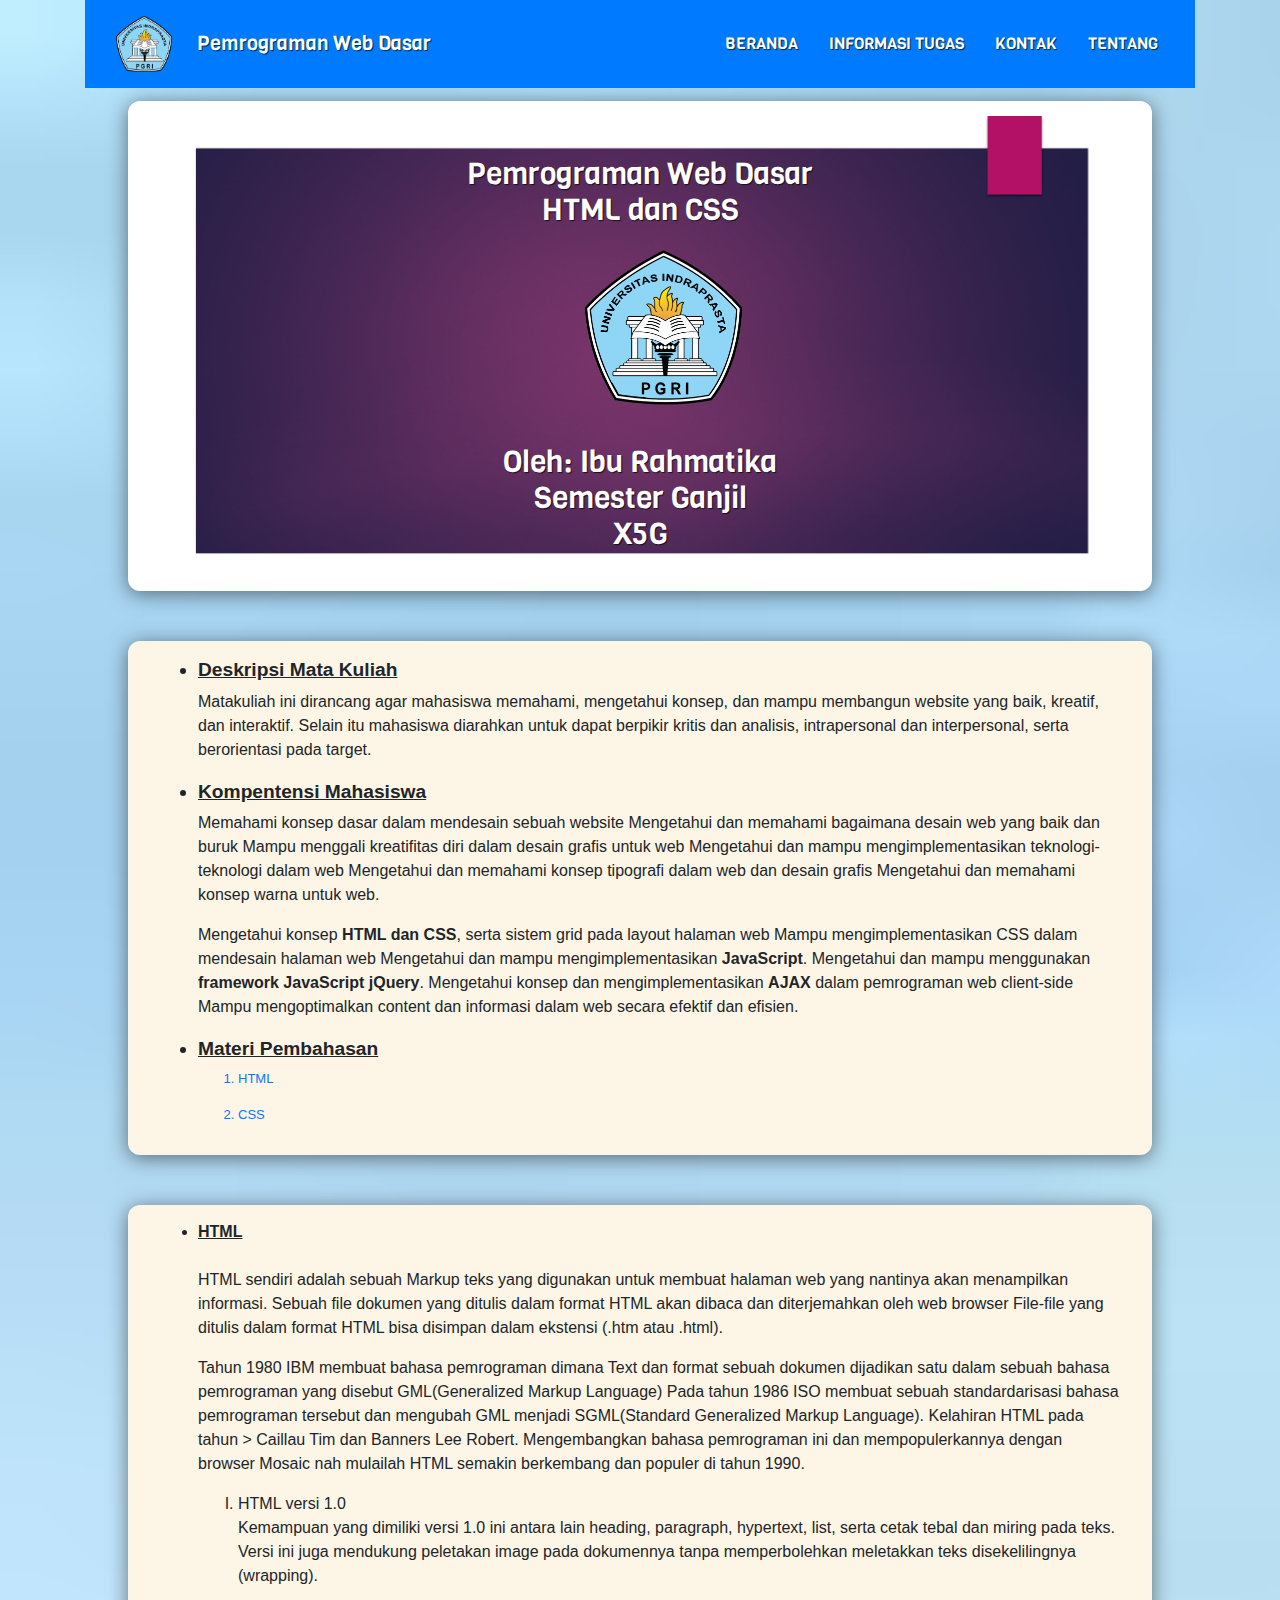
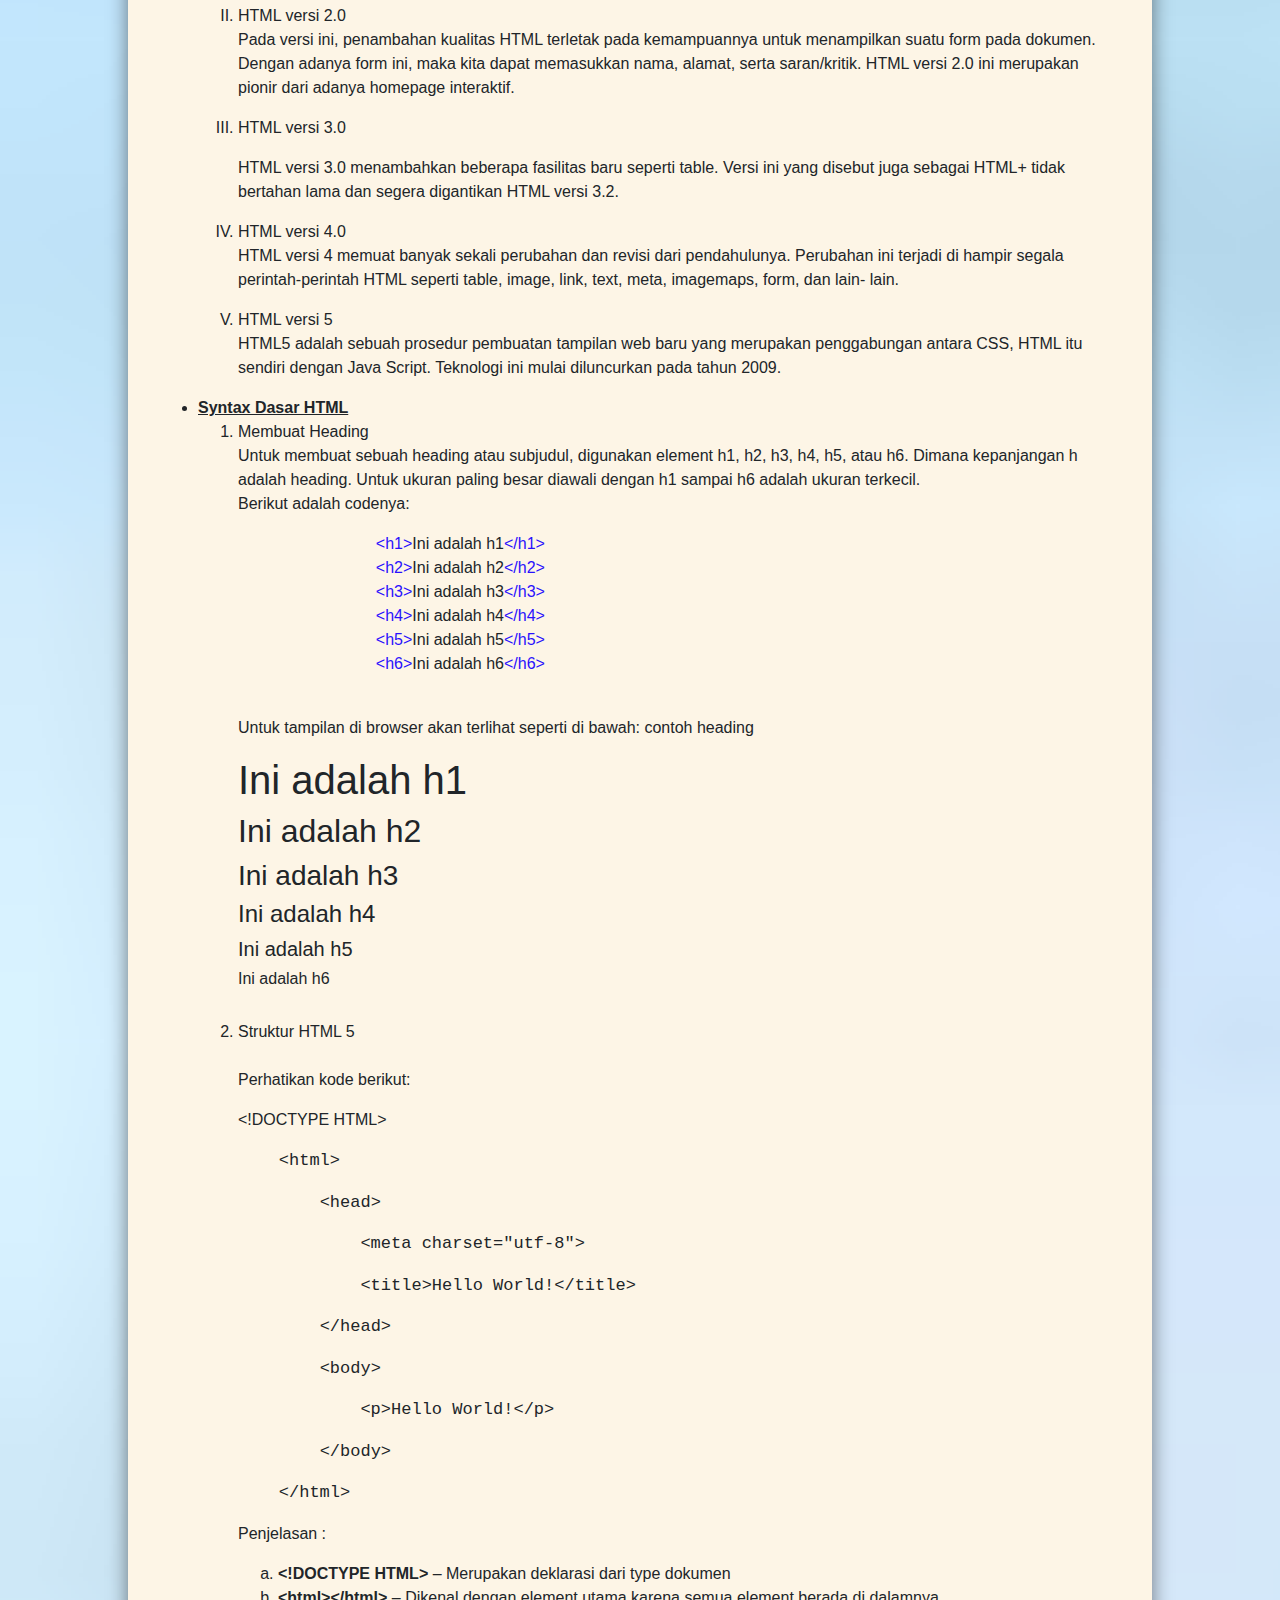
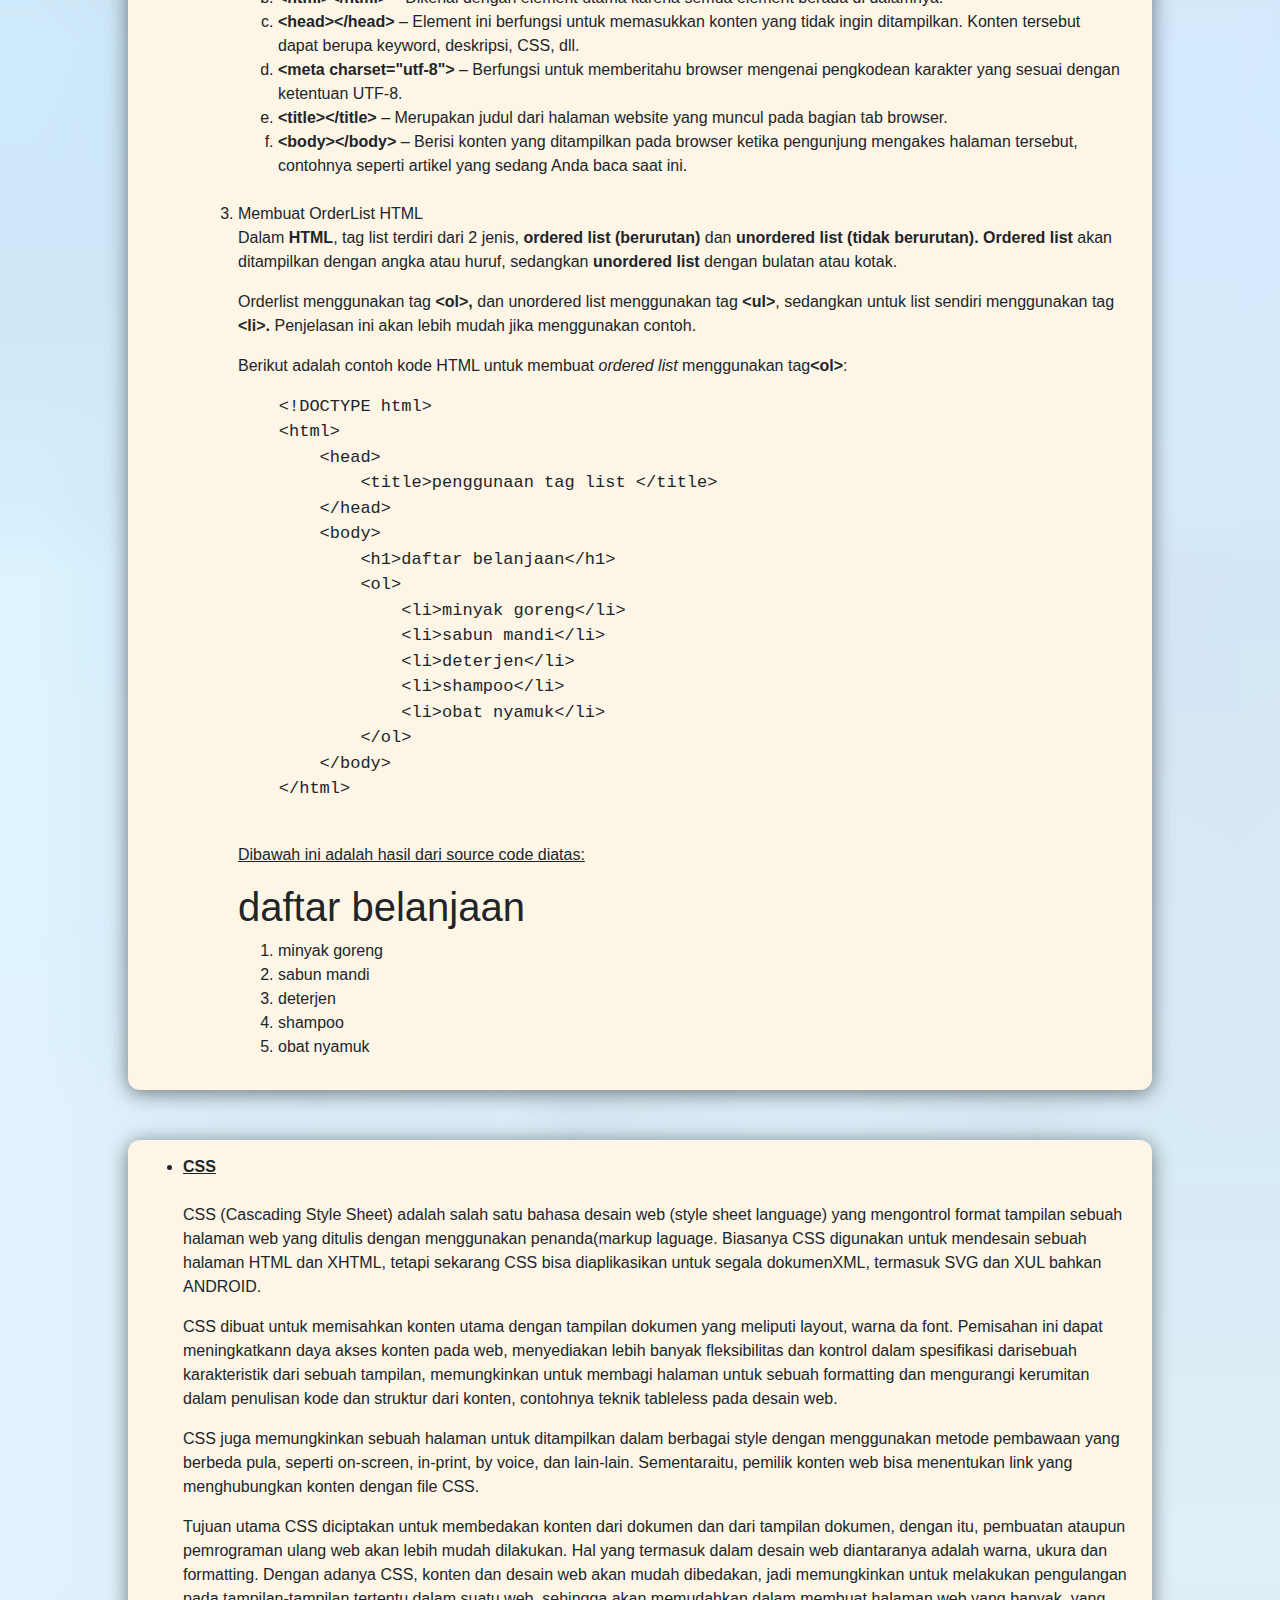
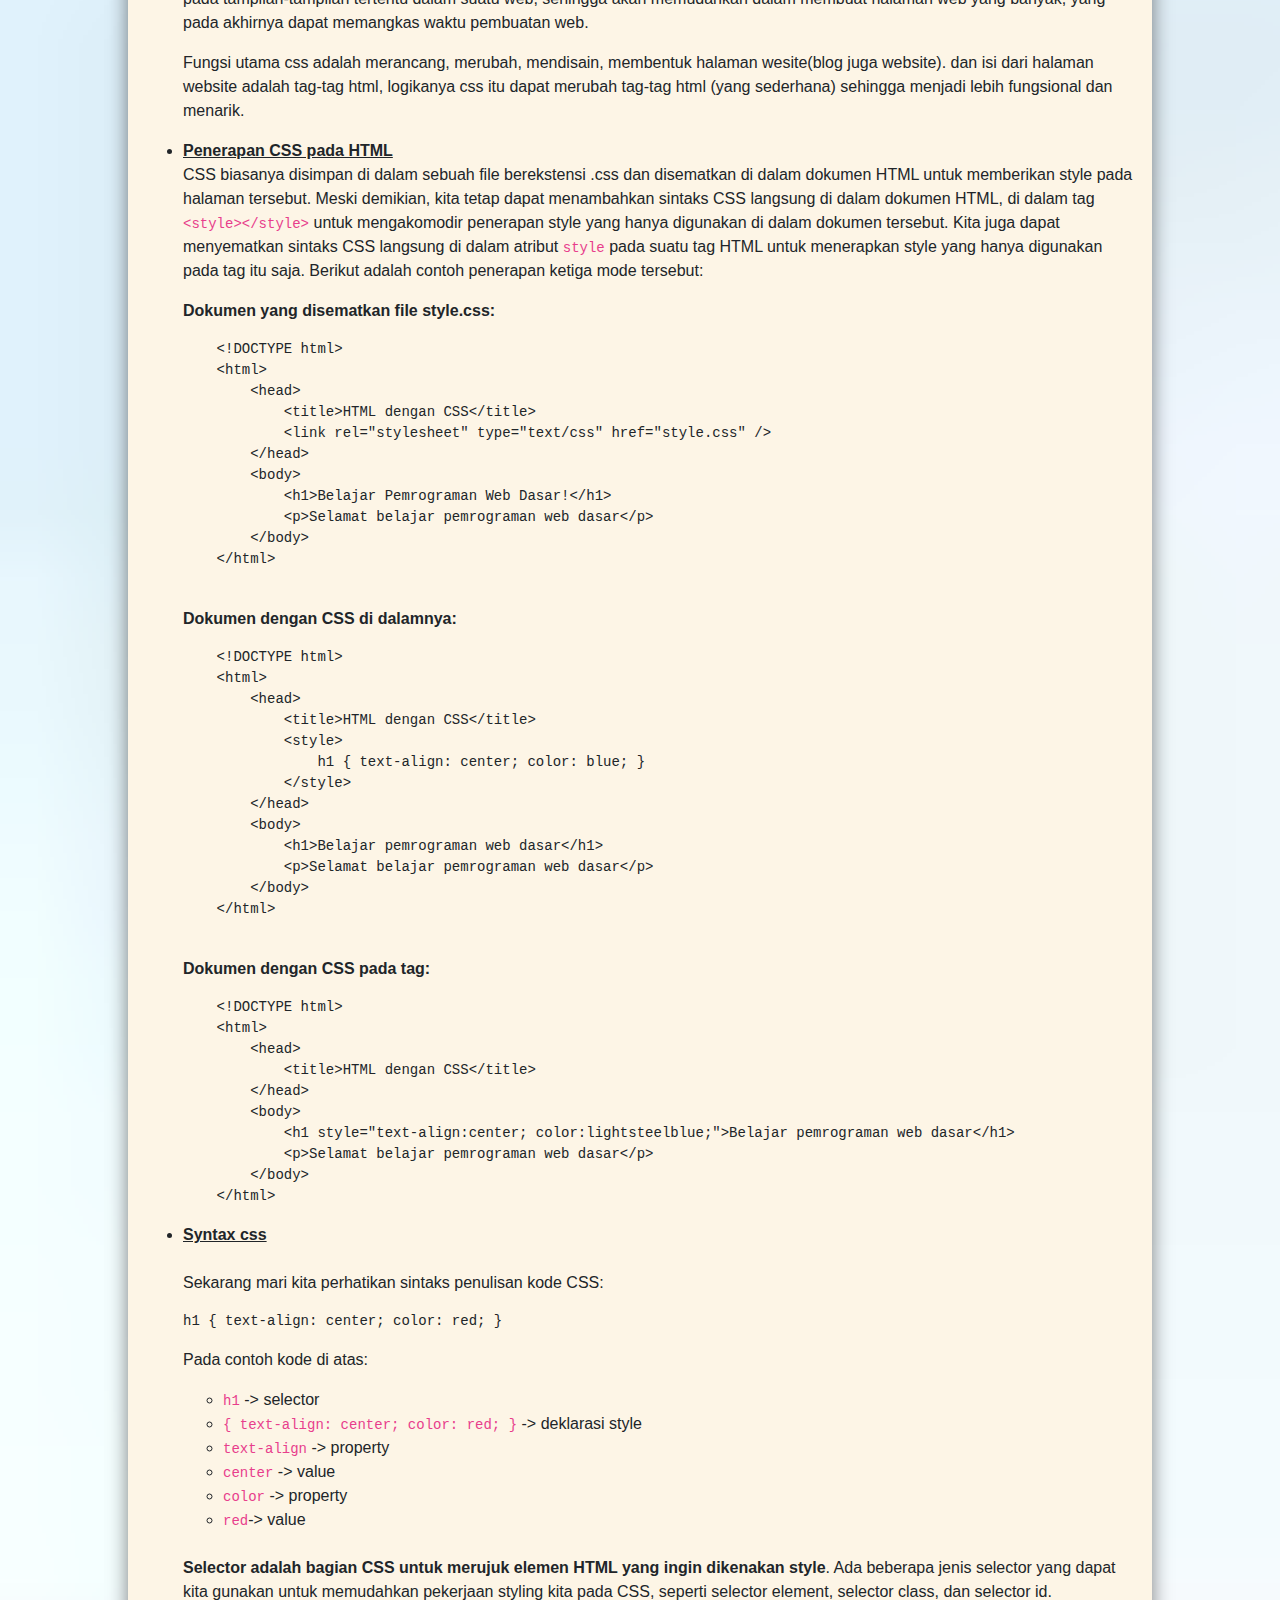
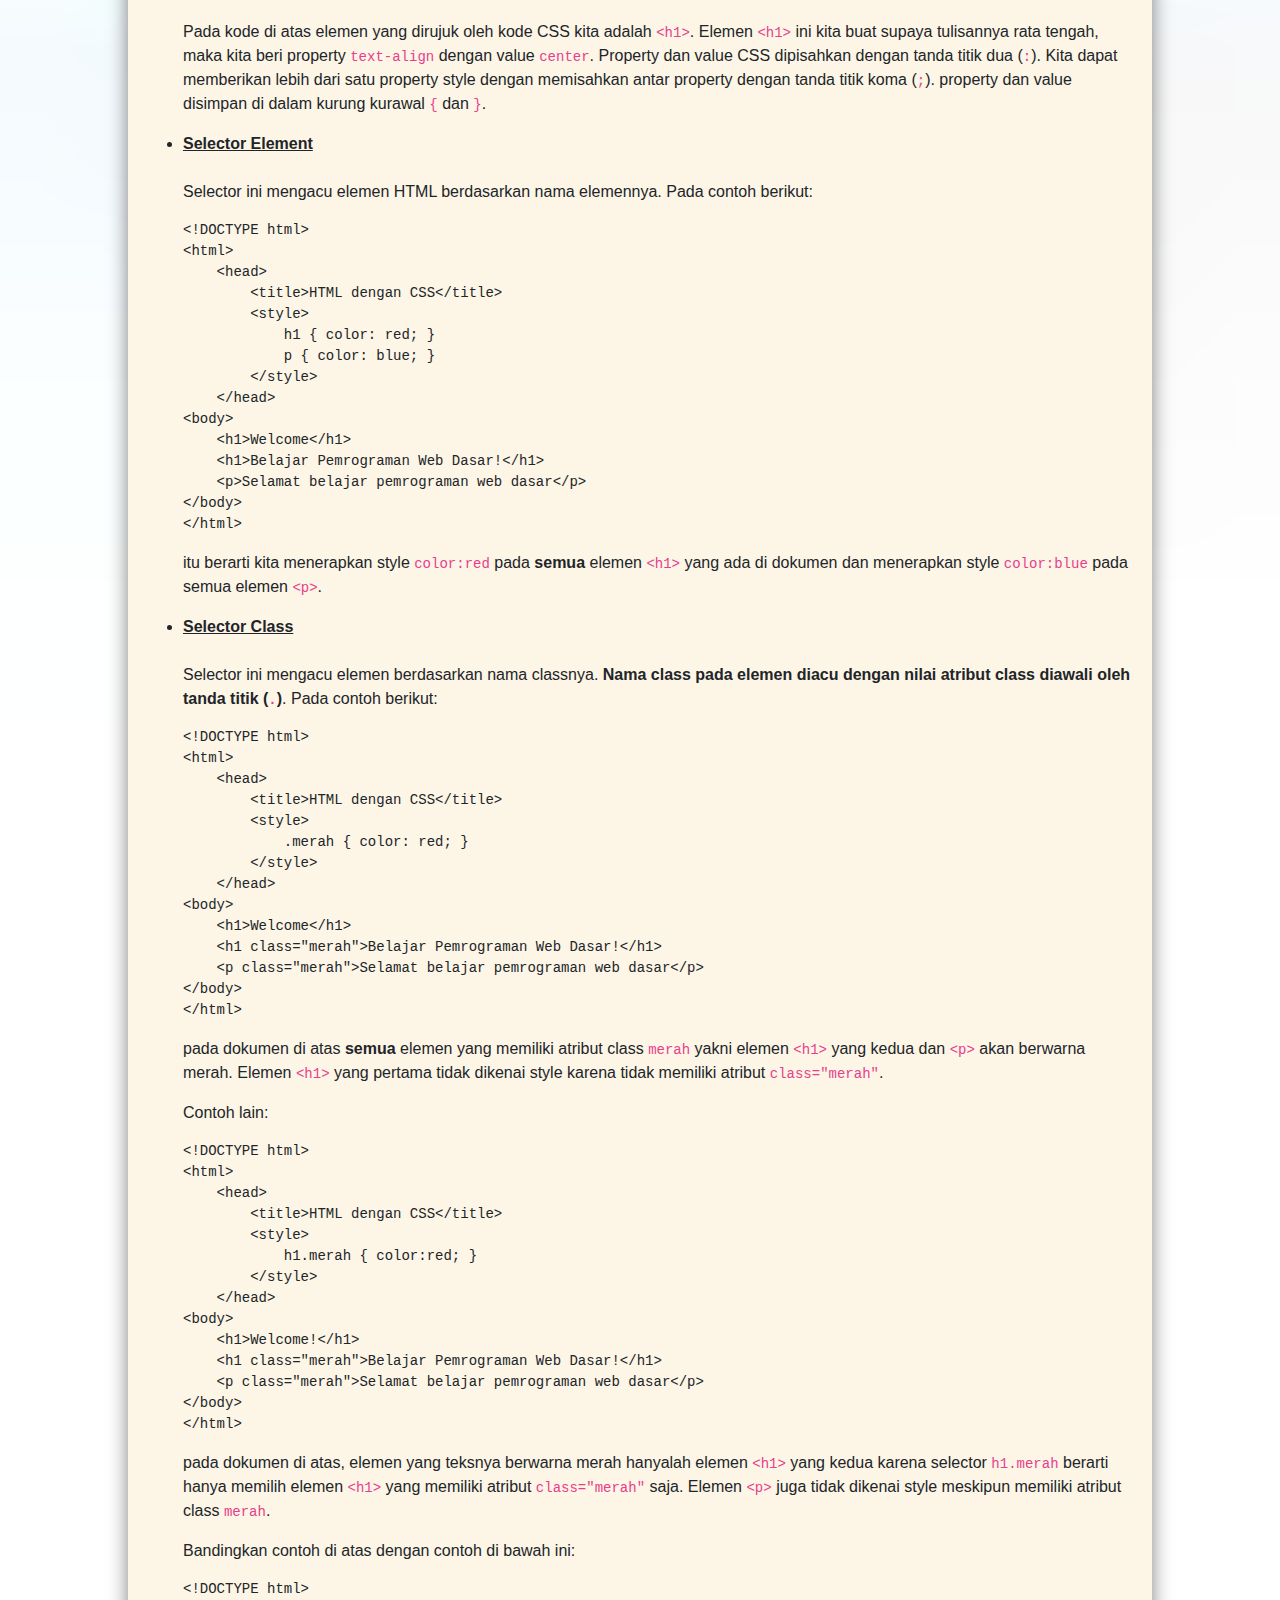
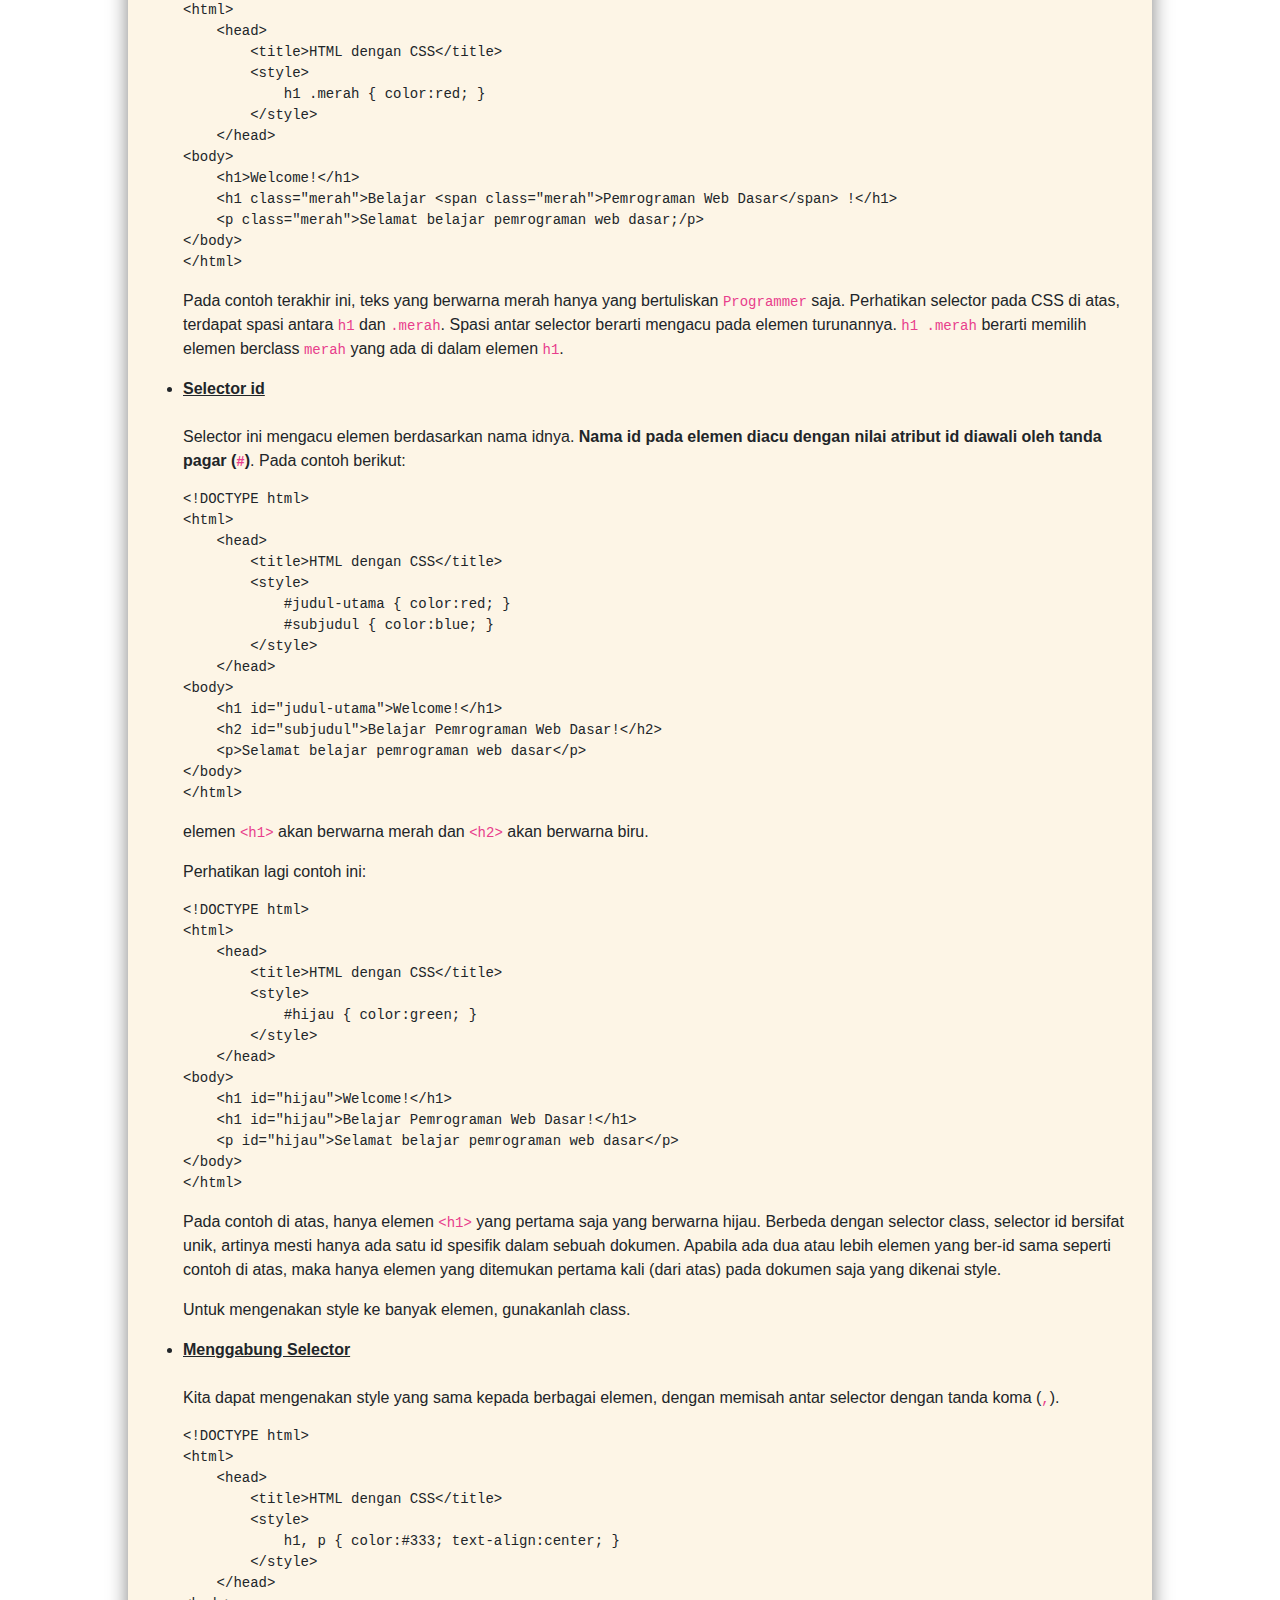
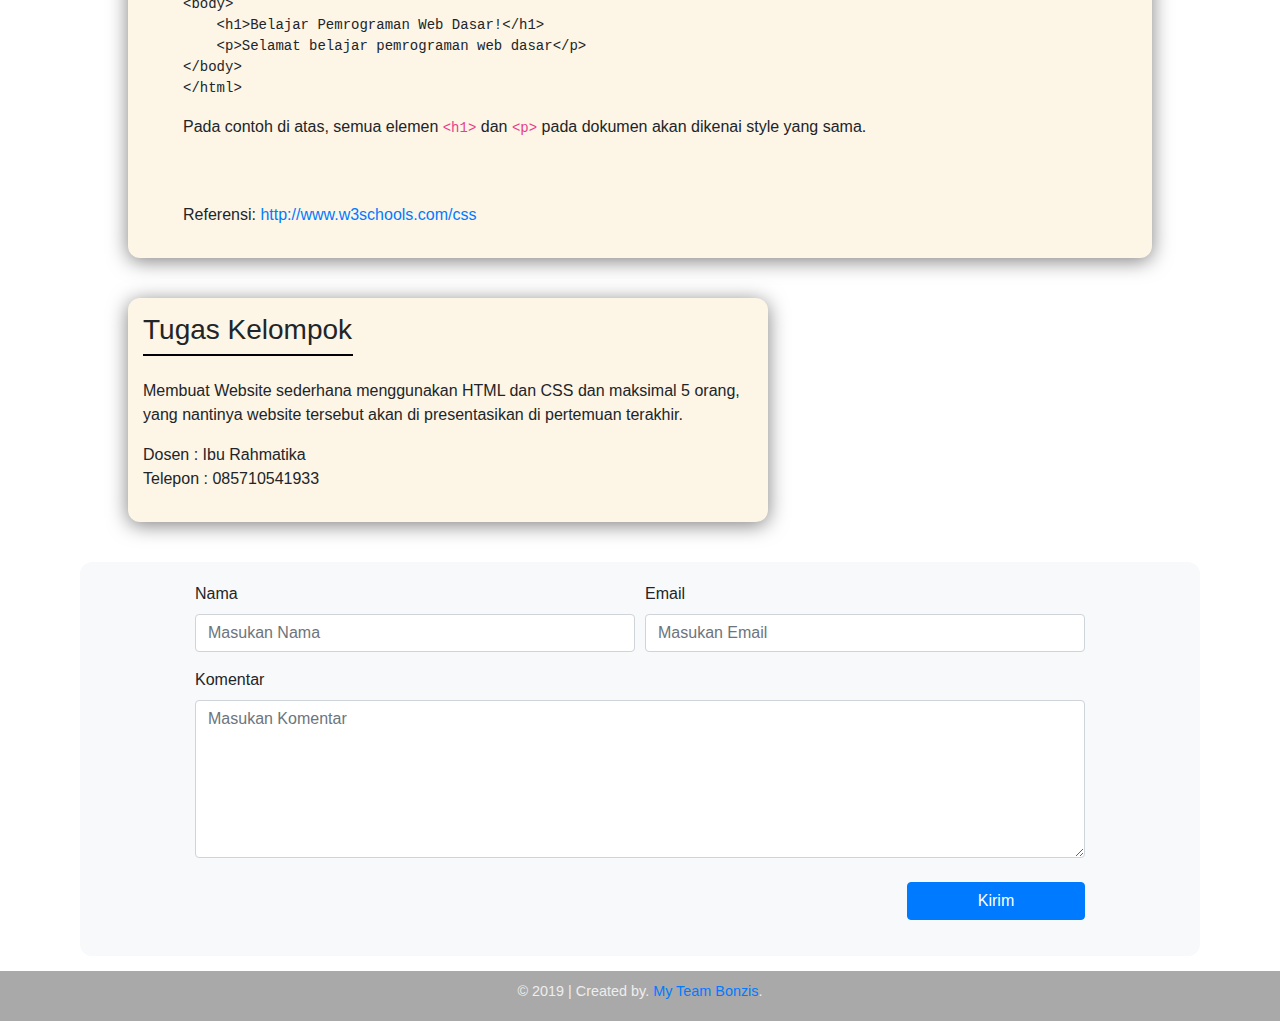
<file: infotgs/infotugas.html>
<!doctype html>
<html lang="en">

<head>
    <!-- Required meta tags -->
    <meta charset="utf-8">
    <meta name="viewport" content="width=device-width, initial-scale=1, shrink-to-fit=no">

    <!-- Bootstrap CSS -->
    <link rel="stylesheet" href="https://stackpath.bootstrapcdn.com/bootstrap/4.3.1/css/bootstrap.min.css" integrity="sha384-ggOyR0iXCbMQv3Xipma34MD+dH/1fQ784/j6cY/iJTQUOhcWr7x9JvoRxT2MZw1T" crossorigin="anonymous">
    <link rel="stylesheet" href="../css/bootstrap.css">
    <link rel="stylesheet" href="tugas.css" type="text/css">
    <link rel="icon" href="../img/icon.png">

    <link href="https://fonts.googleapis.com/css?family=Viga&display=swap" rel="stylesheet">

    <title>Pemrograman Web Dasar</title>
</head>

<body>

    <!-- awal navbar -->

    <div class="container">
        <nav class="navbar navbar-expand-lg navbar-light bg-primary nav-border">
            <img src="../img/icon.png" alt="icon">
            <p class="navbar-brand mt-3">Pemrograman Web Dasar</p>
            <button class="navbar-toggler" type="button" data-toggle="collapse" data-target="#navbarNavDropdown" aria-controls="navbarNavDropdown" aria-expanded="false" aria-label="Toggle navigation">
                  <span class="navbar-toggler-icon"></span>
                </button>
            <div class="collapse navbar-collapse" id="navbarNavDropdown">
                <div class="nav-text ml-auto">
                    <ul class="navbar-nav mr-2">
                        <li class="nav-item active">
                            <a class="nav-link" href="../index.html">Beranda<span class="sr-only">(current)</span></a>
                        </li>
                        <li class="nav-item active">
                            <a class="nav-link" href="#info-tugas">Informasi Tugas<span class="sr-only">(current)</span></a>
                        </li>
                        <li class="nav-item active">
                            <a class="nav-link" href="../index.html#contact">Kontak<span class="sr-only">(current)</span></a>
                        </li>
                        <li class="nav-item active">
                            <a class="nav-link" href="../index.html#about">Tentang<span class="sr-only">(current)</span></a>
                        </li>

                    </ul>
                </div>
            </div>
        </nav>
    </div>

    <!-- akhir navbar -->

    <!-- awal judul -->
    <section class="judul" id="judul">

        <div class="container">
            <div class="row">
                <div class="col ">
                    <div class="gambar txt">
                        <img src="img/bg-judul.png" alt="">
                        <h5 class="display-4">Pemrograman Web Dasar<br>HTML dan CSS <br><br><br><br><br><br><br>Oleh: Ibu Rahmatika <br>Semester Ganjil <br>X5G</h5>
                    </div>
                </div>
            </div>
            <img src="../img/icon.png" alt="" class="gambar2">
        </div>
    </section>

    <!-- akhir judul -->

    <!-- awal deskripsi -->
    <section class="deskripsi" id="deskripsi">

        <div class="container">
            <div class="row">
                <div class="col">
                    <div class="teks-deskripsi">
                        <ul>
                            <li>
                                <b><u> Deskripsi Mata Kuliah</u></b>
                            </li>
                            <p>Matakuliah ini dirancang agar mahasiswa memahami, mengetahui konsep, dan mampu membangun website yang baik, kreatif, dan interaktif. Selain itu mahasiswa diarahkan untuk dapat berpikir kritis dan analisis, intrapersonal dan
                                interpersonal, serta berorientasi pada target.
                            </p>
                            <li>
                                <b><u> Kompentensi Mahasiswa</u></b>
                            </li>
                            <p>Memahami konsep dasar dalam mendesain sebuah website Mengetahui dan memahami bagaimana desain web yang baik dan buruk Mampu menggali kreatifitas diri dalam desain grafis untuk web Mengetahui dan mampu mengimplementasikan teknologi-teknologi
                                dalam web Mengetahui dan memahami konsep tipografi dalam web dan desain grafis Mengetahui dan memahami konsep warna untuk web.
                            </p>
                            <p>Mengetahui konsep <b> HTML dan CSS</b>, serta sistem grid pada layout halaman web Mampu mengimplementasikan CSS dalam mendesain halaman web Mengetahui dan mampu mengimplementasikan <b> JavaScript</b>. Mengetahui dan mampu menggunakan
                                <b> framework JavaScript jQuery</b>. Mengetahui konsep dan mengimplementasikan <b> AJAX </b>dalam pemrograman web client-side Mampu mengoptimalkan content dan informasi dalam web secara efektif dan efisien.</p>
                            <li><b><u>Materi Pembahasan</u></b></li>
                            <ol>
                                <a href="#materi">
                                    <li style="font-size: small; font-family: arial;">
                                        <p>HTML</p>
                                    </li>
                                </a>
                                <a href="#materi-css">
                                    <li style="font-size: small; font-family: arial;">
                                        <p>CSS</p>
                                    </li>
                                </a>
                            </ol>
                        </ul>
                    </div>
                </div>
            </div>
        </div>
    </section>

    <!-- akhir deskripsi -->

    <!-- awal materi html -->
    <section class="materi" id="materi">

        <div class="container">
            <div class="row">
                <div class="col">
                    <div class="materi-html">
                        <ul>
                            <li>
                                <b><u> HTML</u></b>
                            </li><br>
                            <p>HTML sendiri adalah sebuah Markup teks yang digunakan untuk membuat halaman web yang nantinya akan menampilkan informasi. Sebuah file dokumen yang ditulis dalam format HTML akan dibaca dan diterjemahkan oleh web browser File-file
                                yang ditulis dalam format HTML bisa disimpan dalam ekstensi (.htm atau .html).
                            </p>
                            <p>Tahun 1980 IBM membuat bahasa pemrograman dimana Text dan format sebuah dokumen dijadikan satu dalam sebuah bahasa pemrograman yang disebut GML(Generalized Markup Language) Pada tahun 1986 ISO membuat sebuah standardarisasi
                                bahasa pemrograman tersebut dan mengubah GML menjadi SGML(Standard Generalized Markup Language). Kelahiran HTML pada tahun > Caillau Tim dan Banners Lee Robert. Mengembangkan bahasa pemrograman ini dan mempopulerkannya
                                dengan browser Mosaic nah mulailah HTML semakin berkembang dan populer di tahun 1990.
                            </p>
                            <ol type="I">
                                <li>HTML versi 1.0</li>
                                <p>Kemampuan yang dimiliki versi 1.0 ini antara lain heading, paragraph, hypertext, list, serta cetak tebal dan miring pada teks. Versi ini juga mendukung peletakan image pada dokumennya tanpa memperbolehkan meletakkan teks
                                    disekelilingnya (wrapping). </p>

                                <li> HTML versi 2.0 </li>
                                <p> Pada versi ini, penambahan kualitas HTML terletak pada kemampuannya untuk menampilkan suatu form pada dokumen. Dengan adanya form ini, maka kita dapat memasukkan nama, alamat, serta saran/kritik. HTML versi 2.0 ini merupakan
                                    pionir dari adanya homepage interaktif.
                                </p>
                                <li> HTML versi 3.0 </li>
                                <p></p> HTML versi 3.0 menambahkan beberapa fasilitas baru seperti table. Versi ini yang disebut juga sebagai HTML+ tidak bertahan lama dan segera digantikan HTML versi 3.2.</p>
                                <li>HTML versi 4.0</li>
                                <p>HTML versi 4 memuat banyak sekali perubahan dan revisi dari pendahulunya. Perubahan ini terjadi di hampir segala perintah-perintah HTML seperti table, image, link, text, meta, imagemaps, form, dan lain- lain. </p>
                                <li> HTML versi 5 </li>
                                <p> HTML5 adalah sebuah prosedur pembuatan tampilan web baru yang merupakan penggabungan antara CSS, HTML itu sendiri dengan Java Script. Teknologi ini mulai diluncurkan pada tahun 2009.
                                </p>
                            </ol>
                            <li><b><u> Syntax Dasar HTML</u></b></li>
                            <ol>
                                <li>Membuat Heading</li>
                                <p>Untuk membuat sebuah heading atau subjudul, digunakan element h1, h2, h3, h4, h5, atau h6. Dimana kepanjangan h adalah heading. Untuk ukuran paling besar diawali dengan h1 sampai h6 adalah ukuran terkecil. <br> Berikut
                                    adalah codenya:
                                    <p><pre class="kode-heading">
                               <span>&lt;h1&gt;</span>Ini adalah h1<span>&lt;/h1&gt;</span>
                               <span>&lt;h2&gt;</span>Ini adalah h2<span>&lt;/h2&gt;</span>
                               <span>&lt;h3&gt;</span>Ini adalah h3<span>&lt;/h3&gt;</span>
                               <span>&lt;h4&gt;</span>Ini adalah h4<span>&lt;/h4&gt;</span>
                               <span>&lt;h5&gt;</span>Ini adalah h5<span>&lt;/h5&gt;</span>
                               <span>&lt;h6&gt;</span>Ini adalah h6<span>&lt;/h6&gt;</span>
                                </pre>Untuk tampilan di browser akan terlihat seperti di bawah: contoh heading</p>
                                    <h1>Ini adalah h1</h1>
                                    <h2>Ini adalah h2</h2>
                                    <h3>Ini adalah h3</h3>
                                    <h4>Ini adalah h4</h4>
                                    <h5>Ini adalah h5</h5>
                                    <h6>Ini adalah h6</h6><br>
                                    <div class="struktur-html">
                                        <li>Struktur HTML 5</li><br>
                                        <p>Perhatikan kode berikut: </p>

                                        <p><span>&lt;!DOCTYPE HTML&gt;</span></p>
                                        <p><pre>    <span>&lt;html&gt;</span></pre></p>
                                        <p><pre>        <span>&lt;head&gt;</span></pre></p>
                                        <p><pre>            <span>&lt;meta charset="utf-8"&gt;</span></pre></p>
                                        <p><pre>            <span>&lt;title&gt;</span>Hello World!<span>&lt;/title&gt;</span></pre></p>
                                        <p><pre>        <span>&lt;/head&gt;</span></pre></p>
                                        <p><pre>        <span>&lt;body&gt;</span></pre></p>
                                        <p><pre>            <span>&lt;p&gt;</span>Hello World!<span>&lt;/p&gt;</span></pre></p>
                                        <p><pre>        <span>&lt;/body&gt;</span></pre></p>
                                        <p><pre>    <span>&lt;/html&gt;</span></pre></p>
                                    </div>
                                    <p>Penjelasan :</p>
                                    <ol type="a">
                                        <li><b>&lt;!DOCTYPE HTML&gt;</b> – Merupakan deklarasi dari type dokumen</li>
                                        <li><b>&lt;html&gt;&lt;/html&gt;</b> – Dikenal dengan element utama karena semua element berada di dalamnya.</li>
                                        <li><b>&lt;head&gt;&lt;/head&gt;</b> – Element ini berfungsi untuk memasukkan konten yang tidak ingin ditampilkan. Konten tersebut dapat berupa keyword, deskripsi, CSS, dll.</li>
                                        <li><b>&lt;meta charset="utf-8"&gt;</b> – Berfungsi untuk memberitahu browser mengenai pengkodean karakter yang sesuai dengan ketentuan UTF-8.</li>
                                        <li><b>&lt;title&gt;&lt;/title&gt;</b> – Merupakan judul dari halaman website yang muncul pada bagian tab browser.</li>
                                        <li><b>&lt;body&gt;&lt;/body&gt;</b> – Berisi konten yang ditampilkan pada browser ketika pengunjung mengakes halaman tersebut, contohnya seperti artikel yang sedang Anda baca saat ini.</li>
                                    </ol><br>
                                    <li>Membuat OrderList HTML</li>
                                    <p>Dalam <b>HTML</b>, tag list terdiri dari 2 jenis, <b>ordered list (berurutan)</b> dan <b>unordered list (tidak berurutan). Ordered list</b> akan ditampilkan dengan angka atau huruf, sedangkan <b>unordered list</b> dengan
                                        bulatan atau kotak.</p>
                                    <p>Orderlist menggunakan tag <b>&lt;ol&gt;,</b> dan unordered list menggunakan tag <b>&lt;ul&gt;</b>, sedangkan untuk list sendiri menggunakan tag <b>&lt;li&gt;. </b>Penjelasan ini akan lebih mudah jika menggunakan contoh.
                                        <b><br />
</b></p>
                                    <p>Berikut adalah contoh kode HTML untuk membuat <em>ordered list</em> menggunakan tag<b>&lt;ol&gt;</b>:</p>
                                    <p><pre class="materi-list">
    &lt;!DOCTYPE html&gt; 
    &lt;html&gt; 
        &lt;head&gt; 
            &lt;title&gt;penggunaan tag list &lt;/title&gt;
        &lt;/head&gt; 
        &lt;body&gt; 
            &lt;h1&gt;daftar belanjaan&lt;/h1&gt; 
            &lt;ol&gt; 
                &lt;li&gt;minyak goreng&lt;/li&gt; 
                &lt;li&gt;sabun mandi&lt;/li&gt; 
                &lt;li&gt;deterjen&lt;/li&gt;
                &lt;li&gt;shampoo&lt;/li&gt; 
                &lt;li&gt;obat nyamuk&lt;/li&gt; 
            &lt;/ol&gt; 
        &lt;/body&gt; 
    &lt;/html&gt;
                                    </pre></p>
                                    <p><u> Dibawah ini adalah hasil dari source code diatas: </u></p>

                                    <h1>daftar belanjaan</h1>
                                    <ol>
                                        <li>minyak goreng</li>
                                        <li>sabun mandi</li>
                                        <li>deterjen</li>
                                        <li>shampoo</li>
                                        <li>obat nyamuk</li>
                                    </ol>
                            </ol>
                        </ul>
                    </div>
                </div>
            </div>
        </div>
    </section>

    <!-- akhir materi html -->

    <!-- awal materi css -->

    <section class="materi-css materi" id="materi-css">
        <div class="css-container">
            <div class="row">
                <div class="col">
                    <ul>
                        <li><b><u> CSS</u></b></li><br>
                        <p>CSS (Cascading Style Sheet) adalah salah satu bahasa desain web (style sheet language) yang mengontrol format tampilan sebuah halaman web yang ditulis dengan menggunakan penanda(markup laguage. Biasanya CSS digunakan untuk mendesain
                            sebuah halaman HTML dan XHTML, tetapi sekarang CSS bisa diaplikasikan untuk segala dokumenXML, termasuk SVG dan XUL bahkan ANDROID.</p>
                        <p>CSS dibuat untuk memisahkan konten utama dengan tampilan dokumen yang meliputi layout, warna da font. Pemisahan ini dapat meningkatkann daya akses konten pada web, menyediakan lebih banyak fleksibilitas dan kontrol dalam spesifikasi
                            darisebuah karakteristik dari sebuah tampilan, memungkinkan untuk membagi halaman untuk sebuah formatting dan mengurangi kerumitan dalam penulisan kode dan struktur dari konten, contohnya teknik tableless pada desain web.</p>
                        <p>CSS juga memungkinkan sebuah halaman untuk ditampilkan dalam berbagai style dengan menggunakan metode pembawaan yang berbeda pula, seperti on-screen, in-print, by voice, dan lain-lain. Sementaraitu, pemilik konten web bisa menentukan
                            link yang menghubungkan konten dengan file CSS.</p>
                        <p>Tujuan utama CSS diciptakan untuk membedakan konten dari dokumen dan dari tampilan dokumen, dengan itu, pembuatan ataupun pemrograman ulang web akan lebih mudah dilakukan. Hal yang termasuk dalam desain web diantaranya adalah warna,
                            ukura dan formatting. Dengan adanya CSS, konten dan desain web akan mudah dibedakan, jadi memungkinkan untuk melakukan pengulangan pada tampilan-tampilan tertentu dalam suatu web, sehingga akan memudahkan dalam membuat halaman
                            web yang banyak, yang pada akhirnya dapat memangkas waktu pembuatan web.</p>
                        <p>Fungsi utama css adalah merancang, merubah, mendisain, membentuk halaman wesite(blog juga website). dan isi dari halaman website adalah tag-tag html, logikanya css itu dapat merubah tag-tag html (yang sederhana) sehingga menjadi
                            lebih fungsional dan menarik.</p>
                        <li><b><u>Penerapan CSS pada HTML</u></b></li>
                        <p>CSS biasanya disimpan di dalam sebuah file berekstensi .css dan disematkan di dalam dokumen HTML untuk memberikan style pada halaman tersebut. Meski demikian, kita tetap dapat menambahkan sintaks CSS langsung di dalam dokumen HTML,
                            di dalam tag <code>&lt;style&gt;&lt;/style&gt;</code> untuk mengakomodir penerapan style yang hanya digunakan di dalam dokumen tersebut. Kita juga dapat menyematkan sintaks CSS langsung di dalam atribut <code>style</code> pada
                            suatu tag HTML untuk menerapkan style yang hanya digunakan pada tag itu saja. Berikut adalah contoh penerapan ketiga mode tersebut:</p>
                        <p><strong>Dokumen yang disematkan file style.css:</strong></p>
                        <pre>
    &lt;!DOCTYPE html&gt;
    &lt;html&gt;
        &lt;head&gt;
            &lt;title&gt;HTML dengan CSS&lt;/title&gt;
            &lt;link rel="stylesheet" type="text/css" href="style.css" /&gt;
        &lt;/head&gt;
        &lt;body&gt;
            &lt;h1&gt;Belajar Pemrograman Web Dasar!&lt;/h1&gt;
            &lt;p&gt;Selamat belajar pemrograman web dasar&lt;/p&gt;
        &lt;/body&gt;
    &lt;/html&gt;
                                </pre>
                        <p><strong>Dokumen dengan CSS di dalamnya:</strong></p>
                        <pre>
    &lt;!DOCTYPE html&gt;
    &lt;html&gt;
        &lt;head&gt;
            &lt;title&gt;HTML dengan CSS&lt;/title&gt;
            &lt;style&gt;
                h1 { text-align: center; color: blue; }
            &lt;/style&gt;
        &lt;/head&gt;
        &lt;body&gt;
            &lt;h1&gt;Belajar pemrograman web dasar&lt;/h1&gt;
            &lt;p&gt;Selamat belajar pemrograman web dasar&lt;/p&gt;
        &lt;/body&gt;
    &lt;/html&gt;
                                </pre>
                        <p><strong>Dokumen dengan CSS pada tag:</strong></p>
                        <pre>
    &lt;!DOCTYPE html&gt;
    &lt;html&gt;
        &lt;head&gt;
            &lt;title&gt;HTML dengan CSS&lt;/title&gt;
        &lt;/head&gt;
        &lt;body&gt;
            &lt;h1 style="text-align:center; color:lightsteelblue;"&gt;Belajar pemrograman web dasar&lt;/h1&gt;
            &lt;p&gt;Selamat belajar pemrograman web dasar&lt;/p&gt;
        &lt;/body&gt;
    &lt;/html&gt;</pre>
                        <li><b><u>Syntax css</u></b></li><br>
                        <p>Sekarang mari kita perhatikan sintaks penulisan kode CSS:</p>
                        <pre>h1 { text-align: center; color: red; }</pre>
                        <p>Pada contoh kode di atas:</p>
                        <ul>
                            <li>
                                <code>h1</code> -&gt; selector</li>
                            <li>
                                <code>{ text-align: center; color: red; }</code> -&gt; deklarasi style</li>
                            <li>
                                <code>text-align</code> -&gt; property</li>
                            <li>
                                <code>center</code> -&gt; value</li>
                            <li>
                                <code>color</code> -&gt; property</li>
                            <li>
                                <code>red</code>-&gt; value</li>
                        </ul><br>
                        <p><strong>Selector adalah bagian CSS untuk merujuk elemen HTML yang ingin dikenakan style</strong>. Ada beberapa jenis selector yang dapat kita gunakan untuk memudahkan pekerjaan styling kita pada CSS, seperti selector element, selector
                            class, dan selector id.</p>
                        <p>Pada kode di atas elemen yang dirujuk oleh kode CSS kita adalah <code>&lt;h1&gt;</code>. Elemen <code>&lt;h1&gt;</code> ini kita buat supaya tulisannya rata tengah, maka kita beri property <code>text-align</code> dengan value <code>center</code>.
                            Property dan value CSS dipisahkan dengan tanda titik dua (<code>:</code>). Kita dapat memberikan lebih dari satu property style dengan memisahkan antar property dengan tanda titik koma (<code>;</code>). property dan value disimpan
                            di dalam kurung kurawal <code>{</code> dan <code>}</code>.</p>
                        <li><b><u>Selector Element</u></b></li><br>
                        <p>Selector ini mengacu elemen HTML berdasarkan nama elemennya. Pada contoh berikut:</p>
                        <pre>
&lt;!DOCTYPE html&gt;
&lt;html&gt;
    &lt;head&gt;
        &lt;title&gt;HTML dengan CSS&lt;/title&gt;
        &lt;style&gt;
            h1 { color: red; }
            p { color: blue; }
        &lt;/style&gt;
    &lt;/head&gt;
&lt;body&gt;
    &lt;h1&gt;Welcome&lt;/h1&gt;
    &lt;h1&gt;Belajar Pemrograman Web Dasar!&lt;/h1&gt;
    &lt;p&gt;Selamat belajar pemrograman web dasar&lt;/p&gt;
&lt;/body&gt;
&lt;/html&gt;</pre>
                        <p>itu berarti kita menerapkan style <code>color:red</code> pada <strong>semua</strong> elemen <code>&lt;h1&gt;</code> yang ada di dokumen dan menerapkan style <code>color:blue</code> pada semua elemen <code>&lt;p&gt;</code>.</p>
                        <p> </p>
                        <li><b><u>Selector Class</u></b></li><br>
                        <p>Selector ini mengacu elemen berdasarkan nama classnya. <strong>Nama class pada elemen diacu dengan nilai atribut class diawali oleh tanda titik (<code>.</code>)</strong>. Pada contoh berikut:</p>
                        <pre>
&lt;!DOCTYPE html&gt;
&lt;html&gt;
    &lt;head&gt;
        &lt;title&gt;HTML dengan CSS&lt;/title&gt;
        &lt;style&gt;
            .merah { color: red; }
        &lt;/style&gt;
    &lt;/head&gt;
&lt;body&gt;
    &lt;h1&gt;Welcome&lt;/h1&gt;
    &lt;h1 class="merah"&gt;Belajar Pemrograman Web Dasar!&lt;/h1&gt;
    &lt;p class="merah"&gt;Selamat belajar pemrograman web dasar&lt;/p&gt;
&lt;/body&gt;
&lt;/html&gt;</pre>
                        <p>pada dokumen di atas <strong>semua</strong> elemen yang memiliki atribut class <code>merah</code> yakni elemen <code>&lt;h1&gt;</code> yang kedua dan <code>&lt;p&gt;</code> akan berwarna merah. Elemen <code>&lt;h1&gt;</code> yang
                            pertama tidak dikenai style karena tidak memiliki atribut <code>class="merah"</code>.</p>
                        <p>Contoh lain:</p>
                        <pre>
&lt;!DOCTYPE html&gt;
&lt;html&gt;
    &lt;head&gt;
        &lt;title&gt;HTML dengan CSS&lt;/title&gt;
        &lt;style&gt;
            h1.merah { color:red; }
        &lt;/style&gt;
    &lt;/head&gt;
&lt;body&gt;
    &lt;h1&gt;Welcome!&lt;/h1&gt;
    &lt;h1 class="merah"&gt;Belajar Pemrograman Web Dasar!&lt;/h1&gt;
    &lt;p class="merah"&gt;Selamat belajar pemrograman web dasar&lt;/p&gt;
&lt;/body&gt;
&lt;/html&gt;</pre>
                        <p>pada dokumen di atas, elemen yang teksnya berwarna merah hanyalah elemen <code>&lt;h1&gt;</code> yang kedua karena selector <code>h1.merah</code> berarti hanya memilih elemen <code>&lt;h1&gt;</code> yang memiliki atribut <code>class="merah"</code>                            saja. Elemen <code>&lt;p&gt;</code> juga tidak dikenai style meskipun memiliki atribut class <code>merah</code>.</p>
                        <p>Bandingkan contoh di atas dengan contoh di bawah ini:</p>
                        <pre>
&lt;!DOCTYPE html&gt;
&lt;html&gt;
    &lt;head&gt;
        &lt;title&gt;HTML dengan CSS&lt;/title&gt;
        &lt;style&gt;
            h1 .merah { color:red; }
        &lt;/style&gt;
    &lt;/head&gt;
&lt;body&gt;
    &lt;h1&gt;Welcome!&lt;/h1&gt;
    &lt;h1 class="merah"&gt;Belajar &lt;span class="merah"&gt;Pemrograman Web Dasar&lt;/span&gt; !&lt;/h1&gt;
    &lt;p class="merah"&gt;Selamat belajar pemrograman web dasar;/p&gt;
&lt;/body&gt;
&lt;/html&gt;</pre>
                        <p>Pada contoh terakhir ini, teks yang berwarna merah hanya yang bertuliskan <code>Programmer</code> saja. Perhatikan selector pada CSS di atas, terdapat spasi antara <code>h1</code> dan <code>.merah</code>. Spasi antar selector berarti
                            mengacu pada elemen turunannya. <code>h1 .merah</code> berarti memilih elemen berclass <code>merah</code> yang ada di dalam elemen <code>h1</code>.</p>
                        <li><b><u> Selector id</u></b></li><br>
                        <p>Selector ini mengacu elemen berdasarkan nama idnya. <strong>Nama id pada elemen diacu dengan nilai atribut id diawali oleh tanda pagar (<code>#</code>)</strong>. Pada contoh berikut:</p>
                        <pre>
&lt;!DOCTYPE html&gt;
&lt;html&gt;
    &lt;head&gt;
        &lt;title&gt;HTML dengan CSS&lt;/title&gt;
        &lt;style&gt;
            #judul-utama { color:red; }
            #subjudul { color:blue; }
        &lt;/style&gt;
    &lt;/head&gt;
&lt;body&gt;
    &lt;h1 id="judul-utama"&gt;Welcome!&lt;/h1&gt;
    &lt;h2 id="subjudul"&gt;Belajar Pemrograman Web Dasar!&lt;/h2&gt;
    &lt;p&gt;Selamat belajar pemrograman web dasar&lt;/p&gt;
&lt;/body&gt;
&lt;/html&gt;</pre>
                        <p>elemen <code>&lt;h1&gt;</code> akan berwarna merah dan <code>&lt;h2&gt;</code> akan berwarna biru.</p>
                        <p>Perhatikan lagi contoh ini:</p>
                        <pre>
&lt;!DOCTYPE html&gt;
&lt;html&gt;
    &lt;head&gt;
        &lt;title&gt;HTML dengan CSS&lt;/title&gt;
        &lt;style&gt;
            #hijau { color:green; }
        &lt;/style&gt;
    &lt;/head&gt;
&lt;body&gt;
    &lt;h1 id="hijau"&gt;Welcome!&lt;/h1&gt;
    &lt;h1 id="hijau"&gt;Belajar Pemrograman Web Dasar!&lt;/h1&gt;
    &lt;p id="hijau"&gt;Selamat belajar pemrograman web dasar&lt;/p&gt;
&lt;/body&gt;
&lt;/html&gt;</pre>
                        <p>Pada contoh di atas, hanya elemen <code>&lt;h1&gt;</code> yang pertama saja yang berwarna hijau. Berbeda dengan selector class, selector id bersifat unik, artinya mesti hanya ada satu id spesifik dalam sebuah dokumen. Apabila ada
                            dua atau lebih elemen yang ber-id sama seperti contoh di atas, maka hanya elemen yang ditemukan pertama kali (dari atas) pada dokumen saja yang dikenai style.</p>
                        <p>Untuk mengenakan style ke banyak elemen, gunakanlah class.</p>
                        <li><b><u> Menggabung Selector</u></b></li><br>
                        <p>Kita dapat mengenakan style yang sama kepada berbagai elemen, dengan memisah antar selector dengan tanda koma (<code>,</code>).</p>
                        <pre>
&lt;!DOCTYPE html&gt;
&lt;html&gt;
    &lt;head&gt;
        &lt;title&gt;HTML dengan CSS&lt;/title&gt;
        &lt;style&gt;
            h1, p { color:#333; text-align:center; }
        &lt;/style&gt;
    &lt;/head&gt;
&lt;body&gt;
    &lt;h1&gt;Belajar Pemrograman Web Dasar!&lt;/h1&gt;
    &lt;p&gt;Selamat belajar pemrograman web dasar&lt;/p&gt;
&lt;/body&gt;
&lt;/html&gt;</pre>
                        <p>Pada contoh di atas, semua elemen <code>&lt;h1&gt;</code> dan <code>&lt;p&gt;</code> pada dokumen akan dikenai style yang sama.</p><br><br>
                        <p>Referensi: <a href="https://www.w3schools.com/css" target="_blank"><a href="https://www.w3schools.com/css">http://www.w3schools.com/css</a></a>
                        </p>
                    </ul>
                </div>
            </div>
        </div>
    </section>

    <!-- akhir materi css -->

    <!-- Info Tugas -->
    <section class="info-tugas" id="info-tugas">
        <div class="container-tugas">
            <div class="row">
                <div class="col">
                    <h3> Tugas Kelompok</h3>
                    <hr class="sty"><br>
                    <p>Membuat Website sederhana menggunakan HTML dan CSS dan maksimal 5 orang, <br> yang nantinya website tersebut akan di presentasikan di pertemuan terakhir.</p>
                    <p>Dosen : Ibu Rahmatika <br>Telepon : 085710541933 </p>
                </div>
            </div>
        </div>
    </section>

    <!-- akhir Info Tugas -->

    <!-- awal comment -->
    <section class="coment" id="coment">
        <div class="container">
            <form>
                <div class="form-row bg-light">
                    <div class="form-group col-md-5 offset-1">
                        <label for="inputNama">Nama</label>
                        <input type="nama" class="form-control" id="inputNama" placeholder="Masukan Nama">
                    </div>
                    <div class="form-group col-md-5 ">
                        <label for="inputEmail4">Email</label>
                        <input type="email" class="form-control" id="inputEmail4" placeholder="Masukan Email">
                    </div>

                    <div class="form-group col-md-10 offset-1  justify-content-center">
                        <label for="inputKomen">Komentar</label>
                        <textarea name="inputKomen" id="inputKomen" cols="120" rows="6" class="form-control" placeholder="Masukan Komentar"></textarea><br>
                        <button type="submit" class="btn btn-primary">Kirim</button>
                    </div>


                </div>
            </form>
        </div>
    </section>
    <!-- akhir comment -->

    <!--footer-->
    <footer>
        <div class="container text-center">
            <div class="row">
                <div class="col-sm-12">
                    <p>&copy; 2019 | Created by. <a href="https://www.instagram.com/adam.permadika">My Team Bonzis</a>.
                    </p>
                </div>
            </div>
        </div>
    </footer>
    <!--akhir footer-->


    <!-- Optional JavaScript -->
    <!-- jQuery first, then Popper.js, then Bootstrap JS -->
    <script src="https://code.jquery.com/jquery-3.3.1.slim.min.js" integrity="sha384-q8i/X+965DzO0rT7abK41JStQIAqVgRVzpbzo5smXKp4YfRvH+8abtTE1Pi6jizo" crossorigin="anonymous"></script>
    <script src="https://cdnjs.cloudflare.com/ajax/libs/popper.js/1.14.7/umd/popper.min.js" integrity="sha384-UO2eT0CpHqdSJQ6hJty5KVphtPhzWj9WO1clHTMGa3JDZwrnQq4sF86dIHNDz0W1" crossorigin="anonymous"></script>
    <script src="https://stackpath.bootstrapcdn.com/bootstrap/4.3.1/js/bootstrap.min.js" integrity="sha384-JjSmVgyd0p3pXB1rRibZUAYoIIy6OrQ6VrjIEaFf/nJGzIxFDsf4x0xIM+B07jRM" crossorigin="anonymous"></script>
</body>

</html>
</file>
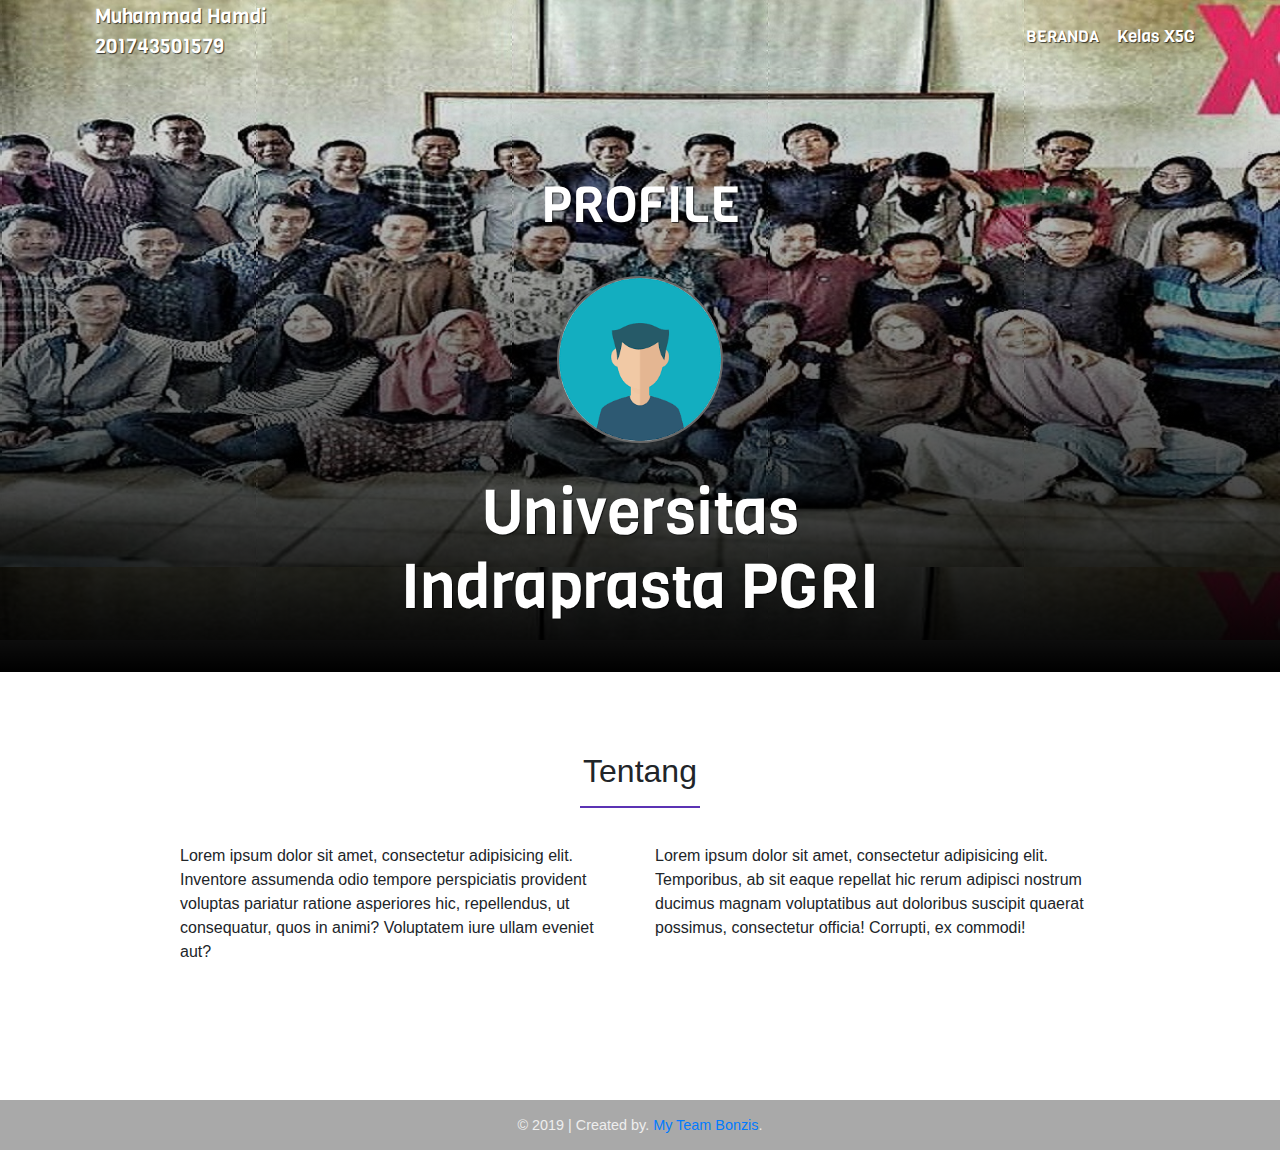
<file: profile/profil3.html>
<!DOCTYPE html>
<html lang="en">

<head>
    <meta charset="UTF-8">
    <title>Profil Muhammad Hamdi</title>

    <link rel="stylesheet" href="css/style.css">
    <link rel="stylesheet" href="../css/bootstrap.css">
    <link href="https://fonts.googleapis.com/css?family=Viga&display=swap" rel="stylesheet">

    <link rel="icon" href="img/logo1.png">
</head>

<body>
    <!-- navbar -->
    <nav class="navbar navbar-expand-lg navbar-light ">
        <div class="container">
            <a class="navbar-brand" href="#">Muhammad Hamdi <br>201743501579 </a>
            <button class="navbar-toggler" type="button" data-toggle="collapse" data-target="#navbarNavAltMarkup" aria-controls="navbarNavAltMarkup" aria-expanded="false" aria-label="Toggle navigation">
        <span class="navbar-toggler-icon"></span>
      </button>
            <div class="collapse navbar-collapse" id="navbarNavAltMarkup">
                <div class="navbar-nav ml-auto">

                    <a class="nav-item nav-link" href="../index.html">Beranda</a>
                    <div class="text-kelas">
                        <h6>Kelas X5G</h6>
                    </div>
                </div>
            </div>
        </div>
    </nav>
    <!-- akhir navbar -->

    <!-- jumbotron -->
    <div class="jumbotron jumbotron-fluid">

        <div class="container">
            <h2>PROFILE</h4>
                <img src="img/icon-people.png" alt="icon" class="rounded-circle">
                <h1 class="display-4">Universitas <br> Indraprasta PGRI</h1>
        </div>
    </div>
    <!-- akhir jumbotron -->



    <!-- awal about -->
    <section class="about" id="about">
        <div class="container">
            <div class="row justify-content-center">
                <div class="tentang">
                    <h2>Tentang</h2>
                    <hr>
                </div>
            </div>
            <div class="tentang-deskripsi">
                <div class="row justify-content-center">
                    <div class="col-sm-5 ">
                        <p> Lorem ipsum dolor sit amet, consectetur adipisicing elit. Inventore assumenda odio tempore perspiciatis provident voluptas pariatur ratione asperiores hic, repellendus, ut consequatur, quos in animi? Voluptatem iure ullam eveniet
                            aut? </p>
                    </div>
                    <div class="col-sm-5">
                        <p>Lorem ipsum dolor sit amet, consectetur adipisicing elit. Temporibus, ab sit eaque repellat hic rerum adipisci nostrum ducimus magnam voluptatibus aut doloribus suscipit quaerat possimus, consectetur officia! Corrupti, ex commodi!</p>
                    </div>
                </div>
            </div>
        </div>

    </section>
    <!-- akhir about -->


    <!--footer-->
    <footer>
        <div class="container text-center">
            <div class="row">
                <div class="col-sm-12">
                    <p>&copy; 2019 | Created by. <a href="https://www.instagram.com/adam.permadika">My Team Bonzis</a>.
                    </p>
                </div>
            </div>
        </div>
    </footer>
    <!--akhir footer-->

</body>

</html>
</file>
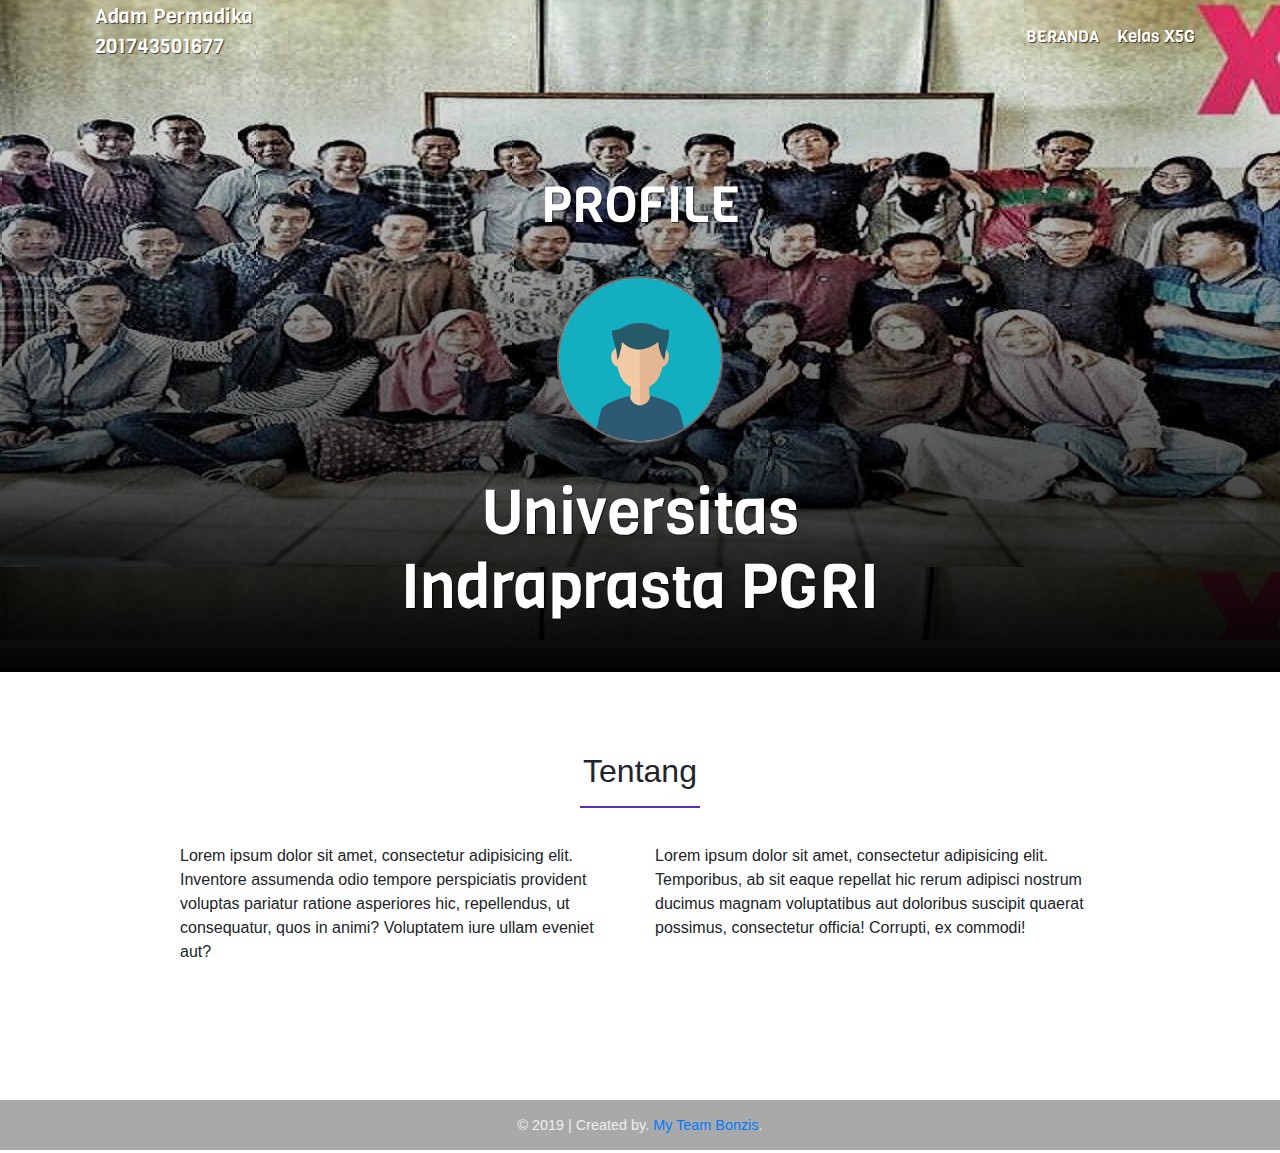
<file: profile/profl1.html>
<!DOCTYPE html>
<html lang="en">

<head>
    <meta charset="UTF-8">
    <title>Profil Adam Permadika</title>

    <link rel="stylesheet" href="css/style.css">
    <link rel="stylesheet" href="../css/bootstrap.css">
    <link href="https://fonts.googleapis.com/css?family=Viga&display=swap" rel="stylesheet">

    <link rel="icon" href="img/logo1.png">
</head>

<body>
    <!-- navbar -->
    <nav class="navbar navbar-expand-lg navbar-light ">
        <div class="container">
            <a class="navbar-brand" href="#">Adam Permadika <br>201743501677 </a>
            <button class="navbar-toggler" type="button" data-toggle="collapse" data-target="#navbarNavAltMarkup" aria-controls="navbarNavAltMarkup" aria-expanded="false" aria-label="Toggle navigation">
            <span class="navbar-toggler-icon"></span>
            </button>
            <div class="collapse navbar-collapse" id="navbarNavAltMarkup">
                <div class="navbar-nav ml-auto">

                    <a class="nav-item nav-link" href="../index.html">Beranda</a>
                    <div class="text-kelas">
                        <h6>Kelas X5G</h6>
                    </div>
                </div>
            </div>
        </div>
    </nav>
    <!-- akhir navbar -->

    <!-- jumbotron -->
    <div class="jumbotron jumbotron-fluid">

        <div class="container">
            <h2>PROFILE</h4>
                <img src="img/icon-people.png" alt="icon" class="rounded-circle">
                <h1 class="display-4">Universitas <br> Indraprasta PGRI</h1>
        </div>
    </div>
    <!-- akhir jumbotron -->



    <!-- awal about -->
    <section class="about" id="about">
        <div class="container">
            <div class="row justify-content-center">
                <div class="tentang">
                    <h2>Tentang</h2>
                    <hr>
                </div>
            </div>
            <div class="tentang-deskripsi">
                <div class="row justify-content-center">
                    <div class="col-sm-5 ">
                        <p> Lorem ipsum dolor sit amet, consectetur adipisicing elit. Inventore assumenda odio tempore perspiciatis provident voluptas pariatur ratione asperiores hic, repellendus, ut consequatur, quos in animi? Voluptatem iure ullam eveniet
                            aut? </p>
                    </div>
                    <div class="col-sm-5">
                        <p>Lorem ipsum dolor sit amet, consectetur adipisicing elit. Temporibus, ab sit eaque repellat hic rerum adipisci nostrum ducimus magnam voluptatibus aut doloribus suscipit quaerat possimus, consectetur officia! Corrupti, ex commodi!</p>
                    </div>
                </div>
            </div>
        </div>

    </section>
    <!-- akhir about -->


    <!--footer-->
    <footer>
        <div class="container text-center">
            <div class="row">
                <div class="col-sm-12">
                    <p>&copy; 2019 | Created by. <a href="https://www.instagram.com/adam.permadika">My Team Bonzis</a>.
                    </p>
                </div>
            </div>
        </div>
    </footer>
    <!--akhir footer-->

</body>

</html>
</file>
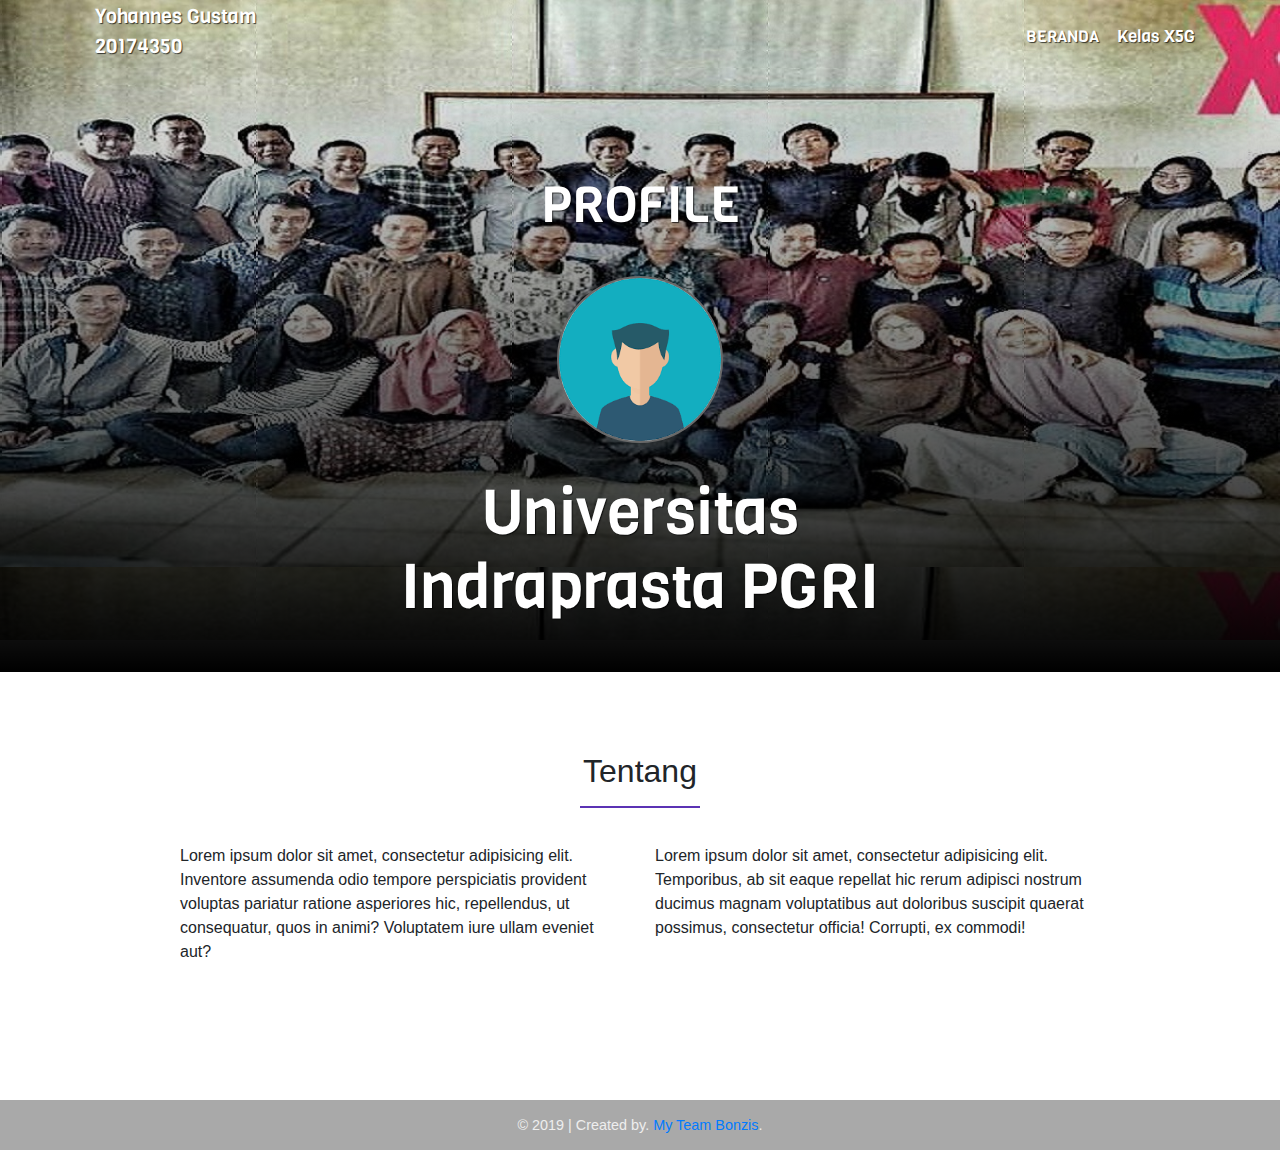
<file: profile/profl2.html>
<!DOCTYPE html>
<html lang="en">

<head>
    <meta charset="UTF-8">
    <title>Profil Yohannes Gustam</title>

    <link rel="stylesheet" href="css/style.css">
    <link rel="stylesheet" href="../css/bootstrap.css">
    <link href="https://fonts.googleapis.com/css?family=Viga&display=swap" rel="stylesheet">

    <link rel="icon" href="img/logo1.png">
</head>

<body>
    <!-- navbar -->
    <nav class="navbar navbar-expand-lg navbar-light ">
        <div class="container">
            <a class="navbar-brand" href="#">Yohannes Gustam <br>20174350 </a>
            <button class="navbar-toggler" type="button" data-toggle="collapse" data-target="#navbarNavAltMarkup" aria-controls="navbarNavAltMarkup" aria-expanded="false" aria-label="Toggle navigation">
        <span class="navbar-toggler-icon"></span>
      </button>
            <div class="collapse navbar-collapse" id="navbarNavAltMarkup">
                <div class="navbar-nav ml-auto">

                    <a class="nav-item nav-link" href="../index.html">Beranda</a>
                    <div class="text-kelas">
                        <h6>Kelas X5G</h6>
                    </div>
                </div>
            </div>
        </div>
    </nav>
    <!-- akhir navbar -->

    <!-- jumbotron -->
    <div class="jumbotron jumbotron-fluid">

        <div class="container">
            <h2>PROFILE</h4>
                <img src="img/icon-people.png" alt="icon" class="rounded-circle">
                <h1 class="display-4">Universitas <br> Indraprasta PGRI</h1>
        </div>
    </div>
    <!-- akhir jumbotron -->



    <!-- awal about -->
    <section class="about" id="about">
        <div class="container">
            <div class="row justify-content-center">
                <div class="tentang">
                    <h2>Tentang</h2>
                    <hr>
                </div>
            </div>
            <div class="tentang-deskripsi">
                <div class="row justify-content-center">
                    <div class="col-sm-5 ">
                        <p> Lorem ipsum dolor sit amet, consectetur adipisicing elit. Inventore assumenda odio tempore perspiciatis provident voluptas pariatur ratione asperiores hic, repellendus, ut consequatur, quos in animi? Voluptatem iure ullam eveniet
                            aut? </p>
                    </div>
                    <div class="col-sm-5">
                        <p>Lorem ipsum dolor sit amet, consectetur adipisicing elit. Temporibus, ab sit eaque repellat hic rerum adipisci nostrum ducimus magnam voluptatibus aut doloribus suscipit quaerat possimus, consectetur officia! Corrupti, ex commodi!</p>
                    </div>
                </div>
            </div>
        </div>

    </section>
    <!-- akhir about -->


    <!--footer-->
    <footer>
        <div class="container text-center">
            <div class="row">
                <div class="col-sm-12">
                    <p>&copy; 2019 | Created by. <a href="https://www.instagram.com/adam.permadika">My Team Bonzis</a>.
                    </p>
                </div>
            </div>
        </div>
    </footer>
    <!--akhir footer-->

</body>

</html>
</file>
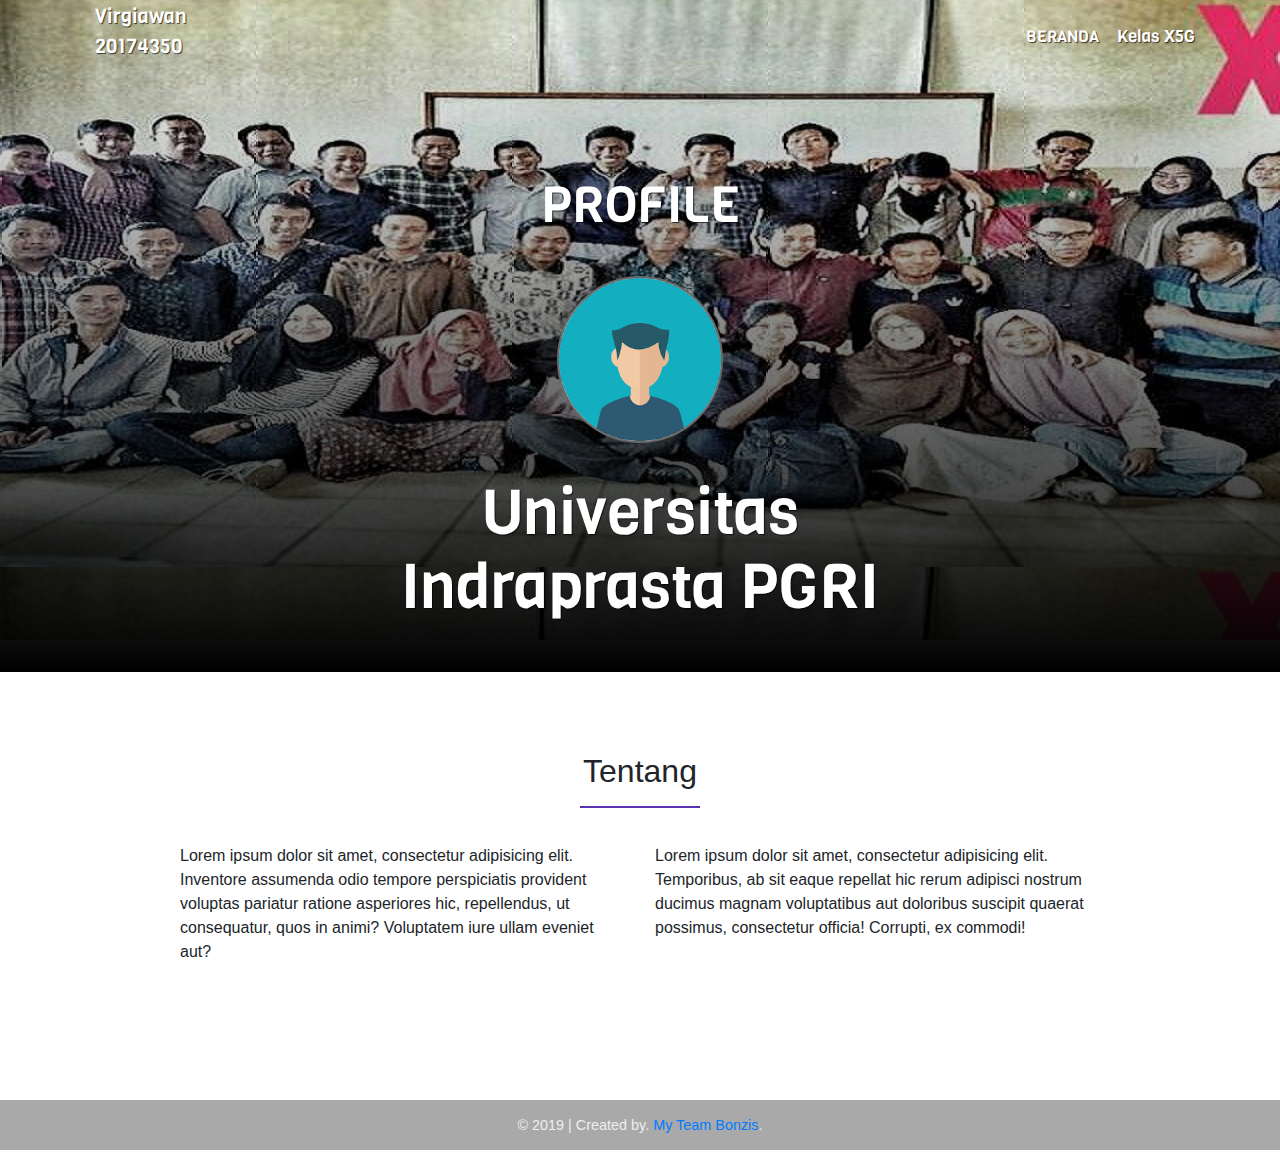
<file: profile/profl4.html>
<!DOCTYPE html>
<html lang="en">

<head>
    <meta charset="UTF-8">
    <title>Profil Virgiawan</title>

    <link rel="stylesheet" href="css/style.css">
    <link rel="stylesheet" href="../css/bootstrap.css">
    <link href="https://fonts.googleapis.com/css?family=Viga&display=swap" rel="stylesheet">

    <link rel="icon" href="img/logo1.png">
</head>

<body>
    <!-- navbar -->
    <nav class="navbar navbar-expand-lg navbar-light ">
        <div class="container">
            <a class="navbar-brand" href="#">Virgiawan <br>20174350 </a>
            <button class="navbar-toggler" type="button" data-toggle="collapse" data-target="#navbarNavAltMarkup" aria-controls="navbarNavAltMarkup" aria-expanded="false" aria-label="Toggle navigation">
        <span class="navbar-toggler-icon"></span>
      </button>
            <div class="collapse navbar-collapse" id="navbarNavAltMarkup">
                <div class="navbar-nav ml-auto">

                    <a class="nav-item nav-link" href="../index.html">Beranda</a>
                    <div class="text-kelas">
                        <h6>Kelas X5G</h6>
                    </div>
                </div>
            </div>
        </div>
    </nav>
    <!-- akhir navbar -->

    <!-- jumbotron -->
    <div class="jumbotron jumbotron-fluid">

        <div class="container">
            <h2>PROFILE</h4>
                <img src="img/icon-people.png" alt="icon" class="rounded-circle">
                <h1 class="display-4">Universitas <br> Indraprasta PGRI</h1>
        </div>
    </div>
    <!-- akhir jumbotron -->



    <!-- awal about -->
    <section class="about" id="about">
        <div class="container">
            <div class="row justify-content-center">
                <div class="tentang">
                    <h2>Tentang</h2>
                    <hr>
                </div>
            </div>
            <div class="tentang-deskripsi">
                <div class="row justify-content-center">
                    <div class="col-sm-5 ">
                        <p> Lorem ipsum dolor sit amet, consectetur adipisicing elit. Inventore assumenda odio tempore perspiciatis provident voluptas pariatur ratione asperiores hic, repellendus, ut consequatur, quos in animi? Voluptatem iure ullam eveniet
                            aut? </p>
                    </div>
                    <div class="col-sm-5">
                        <p>Lorem ipsum dolor sit amet, consectetur adipisicing elit. Temporibus, ab sit eaque repellat hic rerum adipisci nostrum ducimus magnam voluptatibus aut doloribus suscipit quaerat possimus, consectetur officia! Corrupti, ex commodi!</p>
                    </div>
                </div>
            </div>
        </div>

    </section>
    <!-- akhir about -->


    <!--footer-->
    <footer>
        <div class="container text-center">
            <div class="row">
                <div class="col-sm-12">
                    <p>&copy; 2019 | Created by. <a href="https://www.instagram.com/adam.permadika">My Team Bonzis</a>.
                    </p>
                </div>
            </div>
        </div>
    </footer>
    <!--akhir footer-->

</body>

</html>
</file>
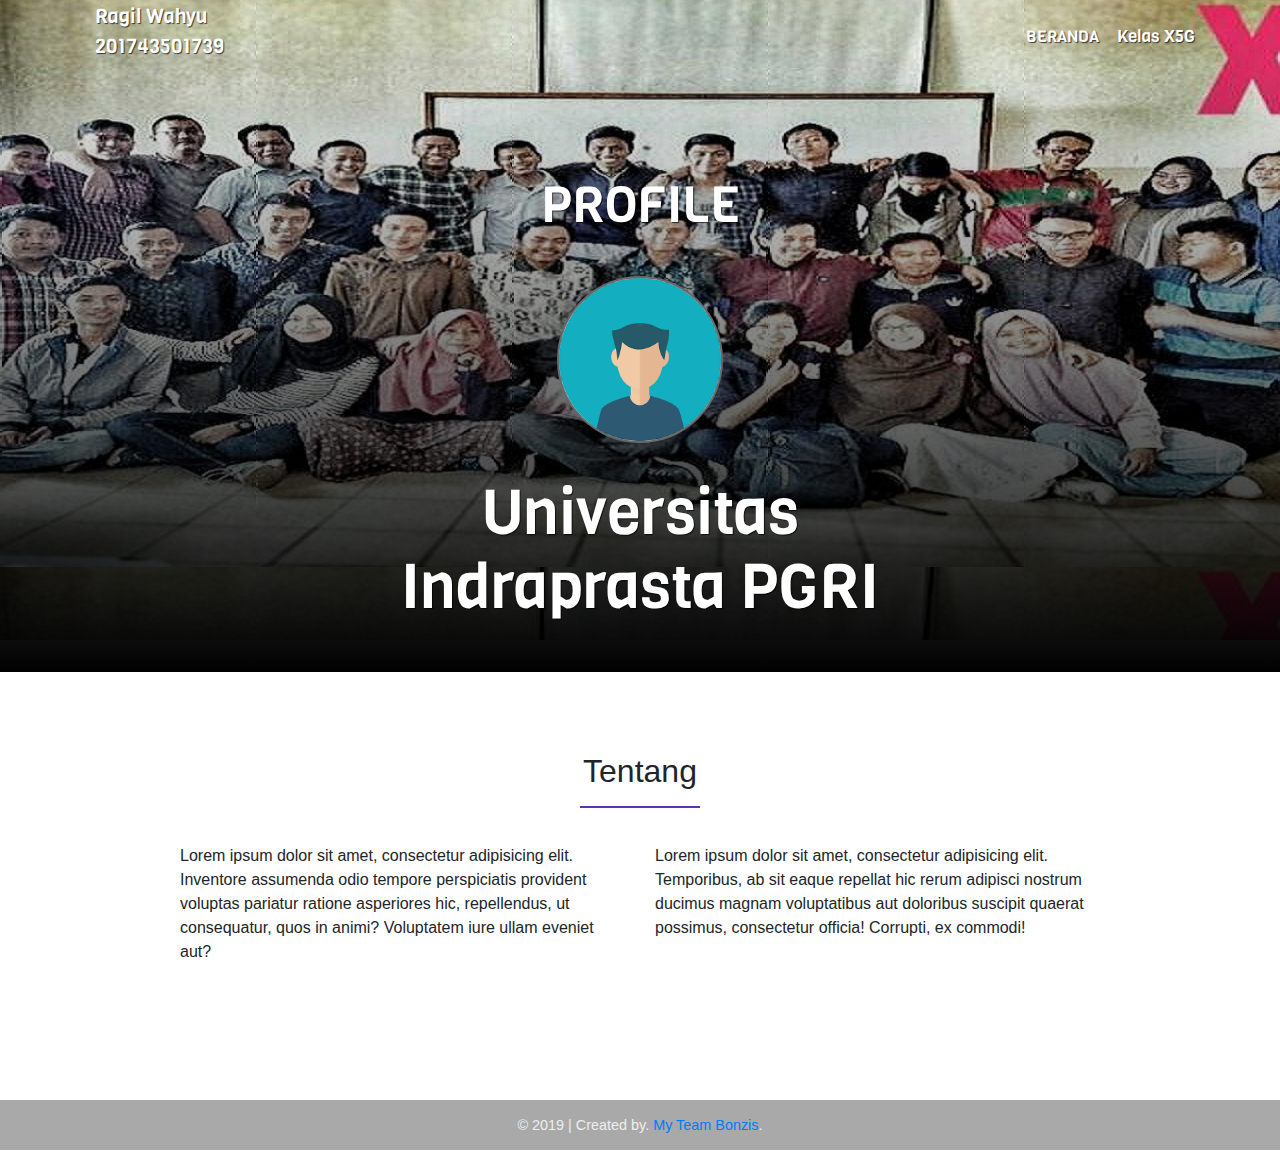
<file: profile/profl5.html>
<!DOCTYPE html>
<html lang="en">

<head>
    <meta charset="UTF-8">
    <title>Profil Ragil Wahyu</title>

    <link rel="stylesheet" href="css/style.css">
    <link rel="stylesheet" href="../css/bootstrap.css">
    <link href="https://fonts.googleapis.com/css?family=Viga&display=swap" rel="stylesheet">

    <link rel="icon" href="img/logo1.png">
</head>

<body>
    <!-- navbar -->
    <nav class="navbar navbar-expand-lg navbar-light ">
        <div class="container">
            <a class="navbar-brand" href="#">Ragil Wahyu <br>201743501739 </a>
            <button class="navbar-toggler" type="button" data-toggle="collapse" data-target="#navbarNavAltMarkup" aria-controls="navbarNavAltMarkup" aria-expanded="false" aria-label="Toggle navigation">
        <span class="navbar-toggler-icon"></span>
      </button>
            <div class="collapse navbar-collapse" id="navbarNavAltMarkup">
                <div class="navbar-nav ml-auto">

                    <a class="nav-item nav-link" href="../index.html">Beranda</a>
                    <div class="text-kelas">
                        <h6>Kelas X5G</h6>
                    </div>
                </div>
            </div>
        </div>
    </nav>
    <!-- akhir navbar -->

    <!-- jumbotron -->
    <div class="jumbotron jumbotron-fluid">

        <div class="container">
            <h2>PROFILE</h4>
                <img src="img/icon-people.png" alt="icon" class="rounded-circle">
                <h1 class="display-4">Universitas <br> Indraprasta PGRI</h1>
        </div>
    </div>
    <!-- akhir jumbotron -->



    <!-- awal about -->
    <section class="about" id="about">
        <div class="container">
            <div class="row justify-content-center">
                <div class="tentang">
                    <h2>Tentang</h2>
                    <hr>
                </div>
            </div>
            <div class="tentang-deskripsi">
                <div class="row justify-content-center">
                    <div class="col-sm-5 ">
                        <p> Lorem ipsum dolor sit amet, consectetur adipisicing elit. Inventore assumenda odio tempore perspiciatis provident voluptas pariatur ratione asperiores hic, repellendus, ut consequatur, quos in animi? Voluptatem iure ullam eveniet
                            aut? </p>
                    </div>
                    <div class="col-sm-5">
                        <p>Lorem ipsum dolor sit amet, consectetur adipisicing elit. Temporibus, ab sit eaque repellat hic rerum adipisci nostrum ducimus magnam voluptatibus aut doloribus suscipit quaerat possimus, consectetur officia! Corrupti, ex commodi!</p>
                    </div>
                </div>
            </div>
        </div>

    </section>
    <!-- akhir about -->


    <!--footer-->
    <footer>
        <div class="container text-center">
            <div class="row">
                <div class="col-sm-12">
                    <p>&copy; 2019 | Created by. <a href="https://www.instagram.com/adam.permadika">My Team Bonzis</a>.
                    </p>
                </div>
            </div>
        </div>
    </footer>
    <!--akhir footer-->

</body>

</html>
</file>
<file: css/style.css>
/*mengatur posisi navbar*/

.navbar {
    position: relative;
    z-index: 1;
}


/*mengatur tampilan pada class navbar-brand*/

.navbar-brand {
    font-family: Viga;
    /*font ngelink ke google font*/
    font-size: 30px;
    z-index: 1;
}


/*jumbtron*/

.jumbotron {
    background-image: url(../img/logo.jpg);
    background-size: contain;
    height: 500px;
    text-align: center;
    position: relative;
}


/*mengatur tumpukan pada jumbotron class container*/

.jumbotron .container {
    z-index: 1;
    position: relative;
    /*mengatur posisi statis*/
}


/*membuat degradasi*/

.jumbotron::after {
    content: '';
    display: block;
    width: 100%;
    height: 100%;
    background-image: linear-gradient(to top, rgba(0, 0, 0, 1), rgba(0, 0, 0, 0));
    position: absolute;
    bottom: 0%;
}


/*mengatur tampilan pada class jumbotron display-4 */

.jumbotron .display-4 {
    color: white;
    text-align: center;
    font-family: viga;
    margin-top: 350px;
    font-weight: 200;
    text-shadow: 1px 1px 1px rgba(0, 0, 0, 0.7);
    font-size: 35px;
    margin-bottom: 30px;
}


/* panel */

.info-panel {
    box-shadow: 0 3px 20px rgba(0, 0, 0, 0.5);
    border-radius: 12px;
    margin-top: -80px;
    background-color: white;
    padding: 5px;
}

.container .row {
    margin-top: 10px;
}

.info-panel h5 {
    font-size: 20px;
    font-weight: bold;
    margin-top: 35px;
}

.info-panel p {
    font-size: 14px;
    color: #acacac;
    margin-top: -5px;
}


/* struktur */

.struktur h2 {
    margin-top: 20px;
    text-align: center;
    font-family: viga;
}

.struktur {
    box-shadow: 0 3px 20px rgba(0, 0, 0, 0.5);
    border-radius: 12px;
    margin-top: 100px;
    background-color: white;
    padding: 5px;
    height: 500px;
}

hr {
    border-top: 2px solid #5b32b4;
    width: 300px;
}

.struktur img {
    height: 350px;
    margin-top: 30px;
    margin-left: 120px;
    width: 700px;
}


/* tim area */

.our-Team-area {
    margin-top: 180px;
}

.section-heading>h2 {
    margin-bottom: 15px;
    font-family: viga;
}

.section-heading hr {
    margin-bottom: 60px;
    width: 170px;
}

.member-image {
    margin-bottom: 30px;
    border-radius: 10px 10px 10px 0;
    position: relative;
    z-index: 1;
}

.tim img {
    border-radius: 10px 10px 10px 0;
    margin-bottom: 20px;
    width: 100px;
}

.row .member-text {
    margin-bottom: 30px;
}

.member-image img {
    border-radius: 10px 10px 10px 0;
    margin-bottom: 15px;
    width: 100px;
}

.member-text-atas {
    margin-top: 20px;
    font-size: 22px;
    color: #5b32b4;
}

.member-text h4 {
    font-size: 22px;
    color: #5b32b4;
    text-align: center;
    margin-top: -10px;
}

.single-team-member {
    margin-bottom: 20px;
    margin-top: 50px;
}

.single-team-member img {
    margin-left: 80px;
}


/* about */

.container .tentang {
    margin-top: 100px;
    margin-bottom: 20px;
    text-align: center;
}

.tentang hr {
    width: 120px;
}

.tentang-deskripsi {
    margin-bottom: 100px;
}


/* --------------------------
kontak Area 
-------------------------- */

.footer-contact-area {
    margin-top: 80px;
    margin-bottom: 20px;
}

.alamat-text>p,
.telepon-text>p,
.email-text>p {
    font-size: 18px;
    margin-bottom: 10px;
    font-family: viga;
    color: darkgrey;
}

.alamat-text>p>span,
.telepon-text>p>span,
.email-text>p>span {
    color: #5b32b4;
}

.footer-contact-area .line-shape {
    margin-left: 0;
}

.section-heading {
    margin-top: 20px;
    text-align: center;
    font-family: viga;
    margin-bottom: 100px;
}

.contact_from {
    margin-top: 25px;
}

.form-group h5 {
    font-family: viga;
    margin-left: 15px;
}

#name {
    font-size: 18px;
    padding: 15px 15px;
    border-radius: 25px 25px 25px 0;
}

#email {
    font-size: 18px;
    padding: 15px 15px;
    border-radius: 25px 25px 25px 0;
}

#message {
    border-radius: 25px 25px 25px 0;
}

.btn.submit-btn {
    background: #5b32b4;
    height: 48px;
    min-width: 185px;
    color: #ffffff;
    font-weight: 500;
    border-radius: 22px 25px 22px 0;
    margin-bottom: 30px;
}

.btn.submit-btn:hover {
    background: #5b32b4;
    color: #fff;
}

.footer-contact-area {
    background: #f5f9fc;
}

.footer-text>p {
    margin-bottom: 50px;
}


/* Footer */

footer {
    height: 50px;
    width: 100%;
    bottom: 0;
    background-color: darkgrey;
    padding-top: 0px;
}

footer p {
    color: #eeeeee;
    font-size: 0.9em;
    margin-top: 15px;
}


/* dexstop versi / ketika dibuka di mobile phone */

@media (min-width: 992px) {
    .navbar-brand,
    .nav-link {
        color: white !important;
        text-shadow: 1px 1px 1px rgba(0, 0, 0, 0.7);
        margin-left: 10px;
    }
    .nav-link {
        text-transform: uppercase;
        margin-right: 8px;
        font-family: viga;
    }
    .nav-link:hover::after {
        content: '';
        display: block;
        border-bottom: 3px solid blue;
        width: 50%;
        margin: auto;
        padding-bottom: 5px;
        margin-bottom: -8px;
    }
    .jumbotron {
        margin-top: -75px;
        height: 640px;
    }
    .jumbotron .display-4 {
        font-size: 62px;
    }
    .info-panel img {
        margin-right: 20px;
    }
}
</file>
<file: infotgs/tugas-1.css>
/* body */

body {
    background-image: url(img/bg2.jpg);
    background-size: cover;
}


/* navbar */

.navbar-brand,
.nav-link {
    color: white !important;
    text-shadow: 1px 1px 1px rgba(0, 0, 0, 0.7);
    margin-left: 10px;
    font-family: viga;
}

.navbar img {
    width: 15%;
}


/* judul */

.judul {
    box-shadow: 0 3px 20px rgba(0, 0, 0, 0.5);
    border-radius: 12px;
    margin-top: 1%;
    background-color: white;
    padding: 15px;
    height: 250px;
    width: 90%;
    margin-left: 5%;
}

.gambar img {
    width: 100%;
}

.txt h5 {
    text-align: center;
    color: white !important;
    text-shadow: 1px 1px 1px rgba(0, 0, 0, 0.7);
    font-family: viga;
    margin-top: -195px;
    font-size: 100%;
}

.gambar2 {
    width: 25%;
    position: relative;
    margin-top: -290px;
    margin-left: 145px;
}


/* deskripsi */

.deskripsi {
    background-color: oldlace;
    box-shadow: 0 3px 20px rgba(0, 0, 0, 0.5);
    border-radius: 12px;
    margin-top: 50px;
    margin-bottom: 20px;
    padding: 15px;
    height: auto;
    width: 80%;
    margin-left: 10%;
    font-family: arial;
}

.teks-deskripsi li {
    font-size: larger;
    margin-bottom: 5px;
}

.mp li {
    font-size: smaller;
    font-family: arial;
    margin-top: 10px;
}


/* materi */

.materi {
    background-color: oldlace;
    box-shadow: 0 3px 20px rgba(0, 0, 0, 0.5);
    border-radius: 12px;
    margin-top: 50px;
    margin-bottom: 40px;
    padding: 15px;
    height: auto;
    width: 80%;
    margin-left: 10%;
    font-family: arial;
}


/* info tugas */

.container-tugas {
    background-color: oldlace;
    box-shadow: 0 3px 20px rgba(0, 0, 0, 0.5);
    border-radius: 12px;
    margin-top: 30px;
    margin-bottom: 40px;
    padding: 15px;
    height: auto;
    width: 50%;
    margin-left: 10%;
    font-family: arial;
}

hr {
    width: 210px;
    float: left;
    margin-top: -1px;
    border-top: 2px solid #030107;
}


/* coment */

.coment {
    margin-bottom: 15px;
}

.form-row {
    padding: 20px;
    border-radius: 12px;
    font-family: arial;
}

.btn {
    width: 20%;
    float: right;
    display: block;
}


/* Footer */

footer {
    height: 50px;
    width: 100%;
    bottom: 0;
    background-color: darkgrey;
    padding-top: 0px;
}

footer p {
    color: #eeeeee;
    font-size: 0.9em;
    margin-top: 10px;
}

@media (min-width: 992px) {
    /* navbar */
    .navbar-brand,
    .nav-link {
        color: white !important;
        text-shadow: 1px 1px 1px rgba(0, 0, 0, 0.7);
        margin-left: 10px;
        font-family: viga;
    }
    .nav-link {
        text-transform: uppercase;
        margin-right: 5px;
        font-family: viga;
    }
    .nav-link:hover::after {
        content: '';
        display: block;
        border-bottom: 3px solid rgb(177, 177, 247);
        width: 50%;
        margin: auto;
        padding-bottom: 5px;
        margin-bottom: -8px;
    }
    .navbar img {
        width: 8%;
    }
    .judul {
        box-shadow: 0 3px 20px rgba(0, 0, 0, 0.5);
        border-radius: 12px;
        margin-top: 1%;
        background-color: white;
        padding: 15px;
        height: 490px;
        width: 80%;
        margin-left: 10%;
    }
    .gambar img {
        width: 100%;
        height: 470px;
    }
    .txt h5 {
        text-align: center;
        color: white !important;
        text-shadow: 1px 1px 1px rgba(0, 0, 0, 0.7);
        font-family: viga;
        margin-top: -400px;
        font-size: 30px;
    }
    .gambar2 {
        width: 25%;
        position: relative;
        margin-top: -490px;
        margin-left: 385px;
    }
}
</file>
<file: infotgs/tugas.css>
/* body */

body {
    background-image: url(img/bg2.jpg);
    background-size: cover;
}


/* navbar */

.navbar-brand,
.nav-link {
    color: white !important;
    text-shadow: 1px 1px 1px rgba(0, 0, 0, 0.7);
    margin-left: 10px;
    font-family: viga;
}

.navbar img {
    width: 15%;
}


/* judul */

.judul {
    box-shadow: 0 3px 20px rgba(0, 0, 0, 0.5);
    border-radius: 12px;
    margin-top: 1%;
    background-color: white;
    padding: 15px;
    height: 250px;
    width: 90%;
    margin-left: 5%;
}

.gambar img {
    width: 100%;
}

.txt h5 {
    text-align: center;
    color: white !important;
    text-shadow: 1px 1px 1px rgba(0, 0, 0, 0.7);
    font-family: viga;
    margin-top: -195px;
    font-size: 100%;
}

.gambar2 {
    width: 25%;
    position: relative;
    margin-top: -290px;
    margin-left: 145px;
}


/* deskripsi */

.deskripsi {
    background-color: oldlace;
    box-shadow: 0 3px 20px rgba(0, 0, 0, 0.5);
    border-radius: 12px;
    margin-top: 50px;
    margin-bottom: 20px;
    padding: 15px;
    height: auto;
    width: 80%;
    margin-left: 10%;
    font-family: arial;
}

.teks-deskripsi li {
    font-size: larger;
    margin-bottom: 5px;
}


/* materi */

.materi {
    background-color: oldlace;
    box-shadow: 0 3px 20px rgba(0, 0, 0, 0.5);
    border-radius: 12px;
    margin-top: 50px;
    margin-bottom: 40px;
    padding: 15px;
    height: auto;
    width: 80%;
    margin-left: 10%;
    font-family: arial;
}

.kode-heading {
    font-size: 16px;
    font-family: arial;
}

.kode-heading span {
    color: rgb(41, 17, 253);
}


/* struktur html */

.struktur-html pre {
    font-size: 17px;
}

.materi-list {
    font-size: 17px;
}


/* info tugas */

.container-tugas {
    background-color: oldlace;
    box-shadow: 0 3px 20px rgba(0, 0, 0, 0.5);
    border-radius: 12px;
    margin-top: 30px;
    margin-bottom: 40px;
    padding: 15px;
    height: auto;
    width: 50%;
    margin-left: 10%;
    font-family: arial;
}

hr {
    width: 210px;
    float: left;
    margin-top: -1px;
    border-top: 2px solid #030107;
}


/* coment */

.coment {
    margin-bottom: 15px;
}

.form-row {
    padding: 20px;
    border-radius: 12px;
    font-family: arial;
}

.btn {
    width: 20%;
    float: right;
    display: block;
}


/* Footer */

footer {
    height: 50px;
    width: 100%;
    bottom: 0;
    background-color: darkgrey;
    padding-top: 0px;
}

footer p {
    color: #eeeeee;
    font-size: 0.9em;
    margin-top: 10px;
}

@media (min-width: 992px) {
    /* navbar */
    .navbar-brand,
    .nav-link {
        color: white !important;
        text-shadow: 1px 1px 1px rgba(0, 0, 0, 0.7);
        margin-left: 10px;
        font-family: viga;
    }
    .nav-link {
        text-transform: uppercase;
        margin-right: 5px;
        font-family: viga;
    }
    .nav-link:hover::after {
        content: '';
        display: block;
        border-bottom: 3px solid rgb(177, 177, 247);
        width: 50%;
        margin: auto;
        padding-bottom: 5px;
        margin-bottom: -8px;
    }
    .navbar img {
        width: 8%;
    }
    .judul {
        box-shadow: 0 3px 20px rgba(0, 0, 0, 0.5);
        border-radius: 12px;
        margin-top: 1%;
        background-color: white;
        padding: 15px;
        height: 490px;
        width: 80%;
        margin-left: 10%;
    }
    .gambar img {
        width: 100%;
        height: 470px;
    }
    .txt h5 {
        text-align: center;
        color: white !important;
        text-shadow: 1px 1px 1px rgba(0, 0, 0, 0.7);
        font-family: viga;
        margin-top: -430px;
        font-size: 30px;
    }
    .gambar2 {
        width: 25%;
        position: relative;
        margin-top: -490px;
        margin-left: 385px;
    }
}
</file>
<file: profile/css/style.css>
/*versi mobile*/
      /*mengatur posisi navbar*/
                                                
                                                .navbar {
                                                    position: relative;
                                                    z-index: 1;
                                                }
                                                /*mengatur tampilan pada class navbar-brand*/
                                                
                                                .navbar-brand {
                                                    font-family: Viga;
                                                    /*font ngelink ke google font*/
                                                    font-size: 30px;
                                                    z-index: 1;
                                                    margin-top: -1%;
                                                }

.text-kelas h6{
  font-family: viga;
  font-size: 17px;
  color: white;
  text-shadow: 1px 1px 1px rgba(0, 0, 0, 0.7);
  margin-top: 12%;
  
}

                                                /*jumbtron*/
                                                
                                                .jumbotron {
                                                    background-image: url(../img/logo.jpg);
                                                    background-size: contain;
                                                    height: 500px;
                                                    text-align: center;
                                                    position: relative;
                                                }
                                                
                                                .jumbotron img {
                                                    margin-top: 3%;
                                                    border: 2px solid dimgrey;
                                                    width: 15%;
                                                }
                                                /*mengatur tumpukan pada jumbotron class container*/
                                                
                                                .jumbotron .container {
                                                    z-index: 1;
                                                    position: relative;
                                                    /*mengatur posisi statis*/
                                                }

                                                    .jumbotron h2{
                                                    color: white;
                                                    text-align: center;
                                                    font-family: viga;
                                                    text-shadow: 1px 1px 1px rgba(0, 0, 0, 0.7);
                                                    font-size: 50px;
                                                    font-weight: 150;
                                                    margin-top: 10%;
}

                                                /*membuat degradasi*/
                                                
                                                                                                .jumbotron::after {
                                                    content: '';
                                                    display: block;
                                                    width: 100%;
                                                    height: 100%;
                                                    background-image: linear-gradient(to top, rgba(0, 0, 0, 1), rgba(0, 0, 0, 0));
                                                    position: absolute;
                                                    bottom: -5%;
                                                }
                                                /*mengatur tampilan pada class jumbotron display-4 */
                                                
                                                .jumbotron .display-4 {
                                                    color: white;
                                                    text-align: center;
                                                    font-family: viga;
                                                    margin-top: 3%;
                                                    font-weight: 200;
                                                    text-shadow: 1px 1px 1px rgba(0, 0, 0, 0.7);
                                                    font-size: 35px;
                                                    margin-bottom: 30px;
                                                }
                                                /* about */
                                                
                                                .container .tentang {
                                                    margin-top: 80px;
                                                    margin-bottom: 20px;
                                                    text-align: center;
                                                }
                                                
                                                .tentang hr {
                                                    width: 120px;
                                                    border-top: 2px solid #5b32b4;
                                                }
                                                
                                                .tentang-deskripsi {
                                                    margin-bottom: 120px;
                                                }
                                                
                                                /* Footer */
                                                
                                                footer {
                                                    height: 50px;
                                                    width: 100%;
                                                    bottom: 0;
                                                    background-color: darkgrey;
                                                    padding-top: 0px;
                                                }
                                                
                                                footer p {
                                                    color: #eeeeee;
                                                    font-size: 0.9em;
                                                    margin-top: 15px;
                                                }
                                                /* dexstop versi / ketika dibuka di mobile phone */
                                                
                                                @media (min-width: 992px) {
                                                    .navbar-brand,
                                                    .nav-link {
                                                        color: white !important;
                                                        text-shadow: 1px 1px 1px rgba(0, 0, 0, 0.7);
                                                        margin-left: 10px;
                                                    }
                                                    .nav-link {
                                                        text-transform: uppercase;
                                                        margin-right: 10px;
                                                        font-family: viga;
                                                    }
                                                    .nav-link:hover::after {
                                                        content: '';
                                                        display: block;
                                                        border-bottom: 3px solid blue;
                                                        width: 50%;
                                                        margin: auto;
                                                        padding-bottom: 5px;
                                                        margin-bottom: -8px;
                                                        ;
                                                    }
                                                    .jumbotron {
                                                        margin-top: -75px;
                                                        height: 640px;
                                                    }
                                                    .jumbotron .display-4 {
                                                        font-size: 62px;
                                                         }
                                                    }
</file>
